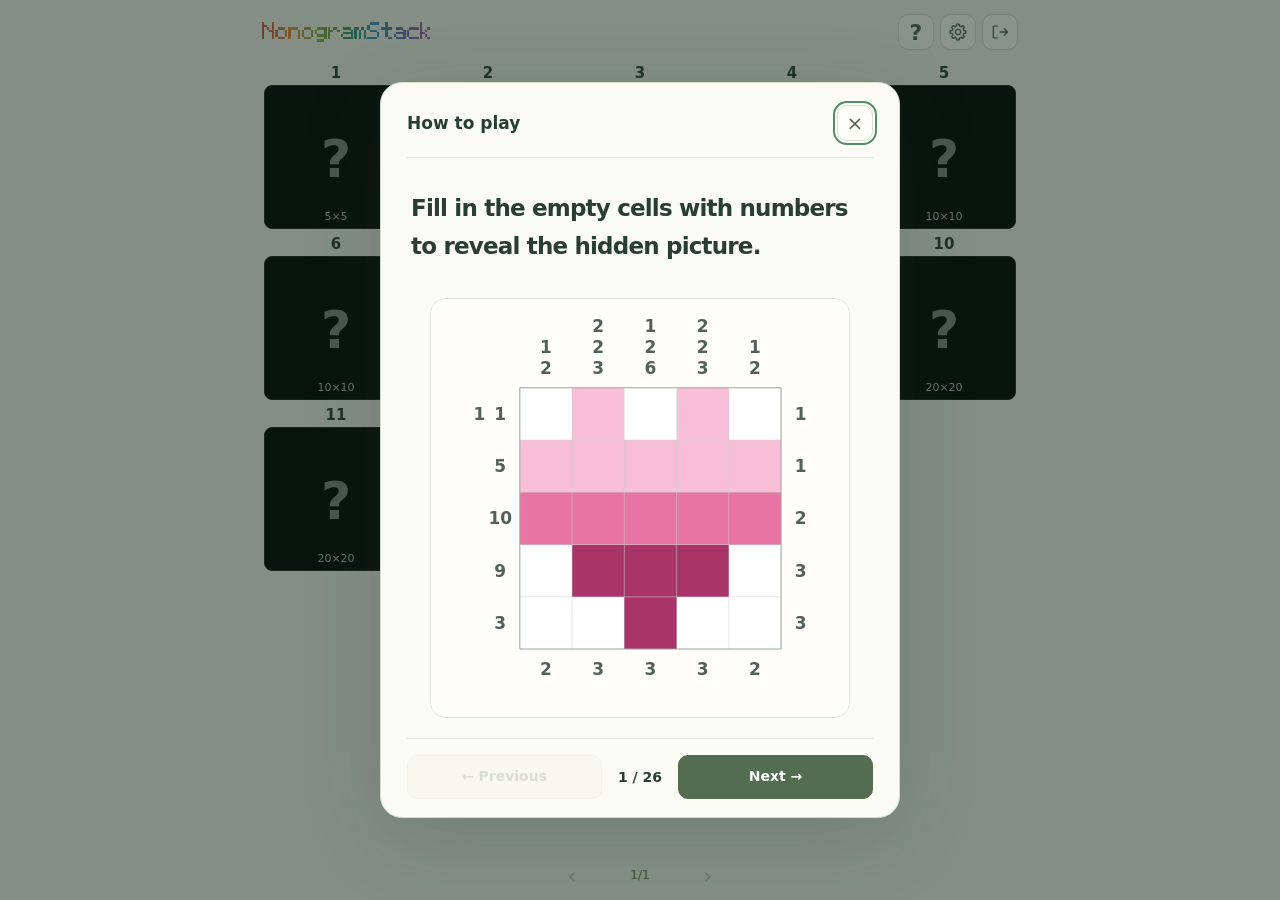
<file: index.html>
<!doctype html><html lang="en"><head><meta name="robots" content="noindex,nofollow"><meta http-equiv="Content-Security-Policy" content="default-src 'self'; script-src 'self' 'unsafe-inline'; style-src 'self' 'unsafe-inline'; img-src 'self' data: blob:; media-src 'self' data: blob:; connect-src 'self'; object-src 'none'; base-uri 'none'; form-action 'none'"><meta charset="utf-8"><meta name="viewport" content="width=device-width,initial-scale=1,viewport-fit=cover"><meta name="theme-color" content="#f5f5ef"><title>Nonogram Stack · Playtest</title><style>*{box-sizing:border-box}[hidden]{display:none!important}
html,body{height:100%;margin:0;background:#f5f5ef;color:#293e30;font-family:system-ui,-apple-system,'Segoe UI',sans-serif}
button{font:inherit;color:inherit;cursor:pointer}button:disabled{cursor:default;opacity:.35}
.collection-app{max-width:780px;height:100dvh;min-height:0;margin:auto;padding:10px 12px max(6px,env(safe-area-inset-bottom));display:flex;flex-direction:column}
.page-scroller{position:relative;display:block;flex:1;min-height:0;overflow:hidden;touch-action:pan-y}
.page-scroller::-webkit-scrollbar{display:none}
.puzzle-page{--card-number-size:clamp(10px,2.8vw,15px);width:100%;height:100%;min-width:0;display:grid;grid-template-columns:repeat(5,minmax(0,1fr));grid-template-rows:repeat(var(--page-rows,20),min-content);align-content:start;gap:8px;overflow-x:hidden;overflow-y:auto;overscroll-behavior-y:contain;scrollbar-width:thin;touch-action:pan-y;padding:2px}
.page-scroller>.puzzle-page[hidden].page-leaving{display:grid!important;position:absolute;inset:0;pointer-events:none}
.puzzle-card{display:block;width:100%;min-width:0;min-height:0;text-decoration:none;color:#293e30}
.card-box{position:relative;display:block;width:100%;aspect-ratio:1;overflow:hidden;background:#000;border:1px solid #222;border-radius:8px;color:#fff}
.puzzle-card:hover .card-box{border-color:#777}.puzzle-card:focus-visible{outline:2px solid #548c67;outline-offset:1px}
.card-number{display:block;padding:0 0 4px;text-align:center;font-size:var(--card-number-size);font-weight:600;font-variant-numeric:tabular-nums;line-height:1}
.card-preview{position:absolute;inset:0;display:flex;justify-content:center;align-items:center}.card-art{width:100%;height:100%;object-fit:contain;image-rendering:pixelated;background:#fff}
.card-question{display:block;font-size:clamp(24px,7vw,52px);line-height:1;font-weight:600;color:#858585;user-select:none;transform:translate(var(--question-offset-x,0px),var(--question-offset-y,0px))}.card-size{position:absolute;left:4px;right:4px;bottom:6px;z-index:1;text-align:center;font-size:clamp(8px,2vw,11px);line-height:1;color:#bdbdbd}
.puzzle-card[data-state="complete"] .card-size{display:none}
.card-pause{display:block;width:clamp(24px,7vw,48px);height:clamp(24px,7vw,48px);fill:#929292}
.empty-card{display:block;width:100%}
.empty-card:after{content:'';display:block;box-sizing:border-box;width:100%;aspect-ratio:1;border:1px dashed #e0e4d8;border-radius:8px}
.pagination{display:flex;flex:0 0 auto;align-items:center;justify-content:center;gap:24px;height:38px;font-size:12px;font-variant-numeric:tabular-nums}
.pagination button{width:32px;height:30px;border:0;background:transparent;font-size:22px;color:#637b56}
.pagination #page-number{width:auto;min-width:56px;font-size:12px;font-variant-numeric:tabular-nums}
.collection-app.page-overview-open .page-scroller,.collection-app.page-overview-open .pagination{display:none}
.collection-page-overview{flex:1;min-height:0;overflow-y:auto;overscroll-behavior-y:contain;touch-action:pan-y;padding:2px}
.page-overview-heading{display:flex;align-items:center;justify-content:space-between;gap:8px}
.page-overview-heading h2{margin:0;font-size:15px}.page-overview-close{border:0;background:transparent;font-size:24px;min-width:44px;min-height:44px}
.page-overview-grid{display:grid;grid-template-columns:repeat(5,minmax(0,1fr));align-content:start;gap:8px;--card-number-size:clamp(10px,2.8vw,15px)}
.page-overview-card{display:block;min-width:0;width:100%;padding:0;border:0;background:transparent;text-align:left}
.page-overview-card .card-box{aspect-ratio:1/2;border-radius:8px}.page-overview-card canvas{position:absolute;inset:0;display:block;width:100%;height:100%;image-rendering:pixelated}
.page-overview-card:focus-visible{outline:2px solid #548c67;outline-offset:2px;border-radius:3px}
@media(max-height:650px){.collection-app{padding-top:4px}.collection-app .shared-header{margin-bottom:4px;min-height:36px}.pagination{height:30px}}
@media(max-width:360px){.puzzle-page,.page-overview-grid{gap:5px}.card-size{bottom:4px}}

.shared-header{display:flex;align-items:center;justify-content:space-between;gap:8px;min-height:44px;margin-bottom:10px;padding:0;flex-shrink:0}
.wordmark{position:relative;border:0;background:none;display:flex;align-items:center;padding:6px 0;color:#293e30;cursor:default;white-space:nowrap}
button.wordmark{cursor:pointer}
.wordmark-text{position:absolute;width:1px;height:1px;margin:-1px;padding:0;overflow:hidden;clip-path:inset(50%);white-space:nowrap}
.wordmark-logo{display:block;flex:none;width:clamp(116px,42vw,170px);height:auto}
.wordmark-tone{fill:#000}
.wordmark[data-mode="monochrome"] [data-tone="0"]{fill:#aaa}
.wordmark[data-mode="monochrome"] [data-tone="1"]{fill:#555}
.wordmark[data-mode="monochrome"] [data-tone="2"]{fill:#000}
.wordmark[data-mode="color"] .wordmark-tone{fill:url(#wordmark-rainbow)}
.shared-header .header-actions{display:flex;align-items:center;gap:6px;flex-shrink:0}
.nav-icon{box-sizing:border-box;display:grid;place-items:center;width:36px;height:36px;padding:0;border:1px solid #d8ded2;border-radius:10px;background:#fffef9;color:#52644f;cursor:pointer;font:20px/1 system-ui}
.nav-icon svg{display:block;width:20px;height:20px;stroke:currentColor;stroke-width:1.6;stroke-linecap:round;stroke-linejoin:round}
.header-slot{display:block;width:36px;height:36px}
.collection-app>.shared-header,.stack-sum-game .app>.shared-header{box-sizing:border-box;width:100%;max-width:756px;min-height:44px;padding:0;margin:0 auto 10px}
#help span{display:block;font-size:22px;font-weight:650;line-height:1;transform:translate(var(--question-offset-x,0px),var(--question-offset-y,0px))}
.nav-icon:disabled{opacity:.35;cursor:default}
.wordmark:focus-visible,.nav-icon:focus-visible{outline:2px solid #548c67;outline-offset:2px}
#settings-dialog{width:calc(100% - 32px);max-width:380px;max-height:85dvh;overflow:auto;padding:20px;border:1px solid #d6dfcf;border-radius:16px;background:#fafbf4;color:#293e30;box-shadow:0 20px 80px #26382e30;font:13px system-ui;letter-spacing:0}
#settings-dialog::backdrop{background:#15281d80}
.game-help{box-sizing:border-box;width:calc(100% - 32px);max-width:430px;max-height:85dvh;overflow:auto;overscroll-behavior:contain;padding:20px;border:1px solid #d6dfcf;border-radius:16px;background:#fafbf4;color:#293e30;box-shadow:0 20px 80px #26382e30;font:13px system-ui;letter-spacing:0}
.game-help::backdrop{background:#15281d80}
.hint-dialog{box-sizing:border-box;width:calc(100% - 32px);max-width:340px;max-height:85dvh;overflow:auto;padding:20px;border:1px solid #d6dfcf;border-radius:16px;background:#fafbf4;color:#293e30;font:14px/1.6 system-ui;box-shadow:0 20px 80px #26382e30}
.hint-dialog::backdrop{background:#15281d80}
.hint-dialog .settings-top h2{margin:0;font-size:20px}
.hint-balance{display:flex;align-items:center;justify-content:space-between;gap:16px;margin:20px 0 12px;padding:12px 16px;border:1px solid #dce2d5;border-radius:10px;background:#f5f5ef}
.hint-balance output{font-size:28px;font-weight:700;line-height:1.2;font-variant-numeric:tabular-nums}
.hint-description,.hint-reward-note,#hint-feedback{font-size:13px;color:#62715d}
.hint-actions{display:grid;grid-template-columns:1fr 1fr;gap:10px;margin-top:20px}
.hint-actions button{box-sizing:border-box;min-height:44px;min-width:0;padding:10px 8px;border:1px solid #cbd6c7;border-radius:9px;background:#fffef9;color:#293e30;font:600 14px/1.3 system-ui;cursor:pointer}
.hint-actions button.primary-button{background:#526d50;color:#fff;border-color:#526d50}
.hint-actions button:disabled{opacity:.4;cursor:default}
.hint-actions button:focus-visible{outline:2px solid #548c67;outline-offset:2px}
.hint-reward-note{text-align:end;margin:8px 0}
#hint-feedback:empty{display:none}
.storage-notice{position:fixed;z-index:10000;bottom:env(safe-area-inset-bottom,0px);left:8px;right:8px;margin:8px auto;max-width:480px;padding:12px;border:1px solid #b47c34;border-radius:8px;background:#fff4df;color:#543b1a;font:13px/1.5 system-ui}
.storage-notice[hidden]{display:none!important}dialog .storage-notice{position:static;margin:12px 0;max-width:none}
.stack-sum-game .app{padding-top:calc(10px + env(safe-area-inset-top));padding-left:max(12px,env(safe-area-inset-left));padding-right:max(12px,env(safe-area-inset-right))}
.collection-app{padding-top:calc(10px + env(safe-area-inset-top));padding-left:max(12px,env(safe-area-inset-left));padding-right:max(12px,env(safe-area-inset-right))}
.tutorial-app{padding-top:calc(20px + env(safe-area-inset-top));padding-left:max(12px,env(safe-area-inset-left));padding-right:max(12px,env(safe-area-inset-right))}
.game-help .settings-top h2{margin:0;font-size:20px;letter-spacing:0;line-height:1.3}
.game-help .help-section{margin:20px 0}
.game-help h3{margin:0 0 8px;font-size:14px;font-weight:700}
.game-help p,.game-help li{font-size:12px;line-height:1.8;color:#62715d}
.game-help p{margin:8px 0}
.game-help ul{margin:8px 0;padding-left:18px}
.game-help li{padding:0;margin:0 0 9px}
.game-help [hidden]{display:none!important}
.game-help .help-keyboard{font-size:11px}
.help-example{margin:20px 0;padding:14px 12px;border:1px solid #dce2d5;border-radius:10px;background:#f5f5ef}
.help-example svg{display:block;width:100%;max-width:260px;height:auto;margin:0 auto 8px}
.help-example figcaption{font-size:12px;line-height:1.8;color:#62715d}
.game-help .help-example p{margin:8px 0 0}
.settings-language{display:flex;align-items:center;justify-content:space-between;gap:16px;margin-bottom:20px}
.settings-language select{max-width:65%;padding:8px 12px;border:1px solid #cbd6c7;border-radius:8px;background:#fffef9;color:#293e30;font:13px system-ui;cursor:pointer}
.tutorial-start{box-sizing:border-box;display:block;width:100%;margin-top:20px;border-radius:10px;background:#293f30;color:#fff;padding:13px 16px;text-align:center;text-decoration:none;font-size:13px;font-weight:600;line-height:1.4}
.tutorial-start:focus-visible{outline:3px solid #548c67;outline-offset:3px}
.settings-top{display:flex;align-items:center;justify-content:space-between;margin-bottom:18px}.settings-top h2{margin:0;font-size:20px}
#settings-dialog p{font-size:12px;line-height:1.8;color:#6b7a62;margin:16px 0}.settings-actions{display:grid;gap:8px}.settings-actions button{border:1px solid #d6dfcf;background:#edf0e7;border-radius:8px;padding:11px;font:12px system-ui;color:#486044;cursor:pointer}
.dpad{box-sizing:border-box;position:relative;display:block;width:124px;height:124px;border:1px solid #bdcbb4;border-radius:50%;background:#edf1e6;touch-action:none;user-select:none;-webkit-user-select:none;flex-shrink:0}
.dpad button{box-sizing:border-box;position:absolute;inset:0;width:100%;height:100%;min-width:0;min-height:0;padding:0;border:0;border-radius:50%;background:#edf1e6;color:#52674b;touch-action:none;-webkit-touch-callout:none;cursor:pointer}
.dpad [data-direction="up"]{clip-path:polygon(0 0,100% 0,50% 50%)}
.dpad [data-direction="left"]{clip-path:polygon(0 0,50% 50%,0 100%)}
.dpad [data-direction="right"]{clip-path:polygon(100% 0,100% 100%,50% 50%)}
.dpad [data-direction="down"]{clip-path:polygon(0 100%,50% 50%,100% 100%)}
.dpad::after{content:'';position:absolute;inset:0;border-radius:50%;background:linear-gradient(45deg,transparent calc(50% - .6px),#bdcbb4 calc(50% - .6px),#bdcbb4 calc(50% + .6px),transparent calc(50% + .6px)),linear-gradient(-45deg,transparent calc(50% - .6px),#bdcbb4 calc(50% - .6px),#bdcbb4 calc(50% + .6px),transparent calc(50% + .6px));pointer-events:none}
.dpad button svg{position:absolute;left:50%;top:50%;transform:translate(-50%,-50%);width:22%;height:22%;stroke:currentColor;stroke-width:2;stroke-linecap:round;stroke-linejoin:round;pointer-events:none}
.dpad [data-direction="up"] svg{top:22%}.dpad [data-direction="left"] svg{left:22%}.dpad [data-direction="right"] svg{left:78%}.dpad [data-direction="down"] svg{top:78%}
.dpad button.held,.dpad button:focus-visible{background:#d2dfcb;box-shadow:none;outline:none}
.dpad:focus-visible,.dpad:has(button:focus-visible){outline:3px solid #548c67;outline-offset:2px}
.height-picker button,.tutorial-tools button{touch-action:none;user-select:none;-webkit-user-select:none;-webkit-touch-callout:none}
.height-picker button.held,.tutorial-tools button.held{background:#d2dfcb;box-shadow:inset 0 0 0 2px #526d50}
@media(max-width:360px){.nav-icon,.header-slot{width:32px;height:32px}.dpad{width:110px;height:110px}}
#hint-selection{padding:10px 16px;min-height:110px;display:flex;align-items:center;justify-content:space-between;gap:16px;background:#fff1d2;border:1px solid #c2a057;border-radius:12px}
#hint-selection[hidden]{display:none}#hint-selection p{font-size:13px;line-height:1.6;margin:0}#hint-cancel{padding:12px 16px;flex-shrink:0;border:1px solid #b29b6d;border-radius:8px;background:#fffdf7;font:inherit}
.hint-selecting .clue:not(.total)[data-hint-line]{background:#ffe295!important;box-shadow:inset 0 0 0 1px #ad7e23;cursor:pointer}
.hint-selecting [data-hint-line]:focus-visible{outline:3px solid #885800;outline-offset:-2px}.hint-selecting .cell{cursor:default}
.hint-line-numbers{display:flex;gap:10px;flex-wrap:wrap;margin:20px 0}.hint-line-numbers.vertical{flex-direction:column;align-items:center}
.hint-line-numbers button{flex:0 0 auto;min-width:56px;min-height:56px;padding:10px;border:1px solid #bc9b48;border-radius:10px;background:#fff1c2;color:#60440c;font:700 26px/1 system-ui;cursor:pointer}
.hint-line-numbers button:disabled{opacity:.28;cursor:default}.hint-line-numbers button:focus-visible{outline:3px solid #885800;outline-offset:3px}
#hint-line-back{width:100%;min-height:44px;padding:10px;border:1px solid #cbd6c7;border-radius:9px;background:#edf0e7;color:#293e30;font:14px system-ui;cursor:pointer}
.settings-language input[type=checkbox]{width:24px;height:24px;accent-color:#526d50;cursor:pointer}

/* Each rule has a hidden image slot until an illustration is supplied. */
.game-help #help-rule>li{margin-bottom:16px}
.game-help #help-rule>li>p{margin:0}
.game-help .help-rule-image{margin:10px 0 0}
.game-help .help-rule-image img{display:block;max-width:100%;height:auto;margin:0 auto}
.game-help .help-rule-image figcaption{margin-top:6px;font-size:12px;line-height:1.6;color:#62715d}
</style><link rel="stylesheet" href="manual/game-manual.css"></head><body>
<main class="collection-app"><header class="header"></header>
<section id="monochrome-games" class="page-scroller" aria-label="흑백 게임 목록" hidden><a class="puzzle-card" href="game.html?puzzle=monochrome-0870" data-id="mono-0870" data-puzzle-id="0870" data-number="1" data-size="5" data-storage-key="nonogram-playtest-v1-approved-v1-0870-81cec19d84541be2" data-status-key="nonogram-playtest-v1-approved-status-0870-81cec19d84541be2" data-mode="monochrome" aria-label="흑백 문제 1 시작"><span class="card-number">1</span><span class="card-box"><span class="card-preview" aria-hidden="true"><span class="card-question">?</span></span><span class="card-size">5×5</span></span></a><a class="puzzle-card" href="game.html?puzzle=monochrome-0872" data-id="mono-0872" data-puzzle-id="0872" data-number="2" data-size="5" data-storage-key="nonogram-playtest-v1-approved-v1-0872-a61c1ad783d6903b" data-status-key="nonogram-playtest-v1-approved-status-0872-a61c1ad783d6903b" data-mode="monochrome" aria-label="흑백 문제 2 시작"><span class="card-number">2</span><span class="card-box"><span class="card-preview" aria-hidden="true"><span class="card-question">?</span></span><span class="card-size">5×5</span></span></a><a class="puzzle-card" href="game.html?puzzle=monochrome-0881" data-id="mono-0881" data-puzzle-id="0881" data-number="3" data-size="5" data-storage-key="nonogram-playtest-v1-approved-v1-0881-c2844c38fea35322" data-status-key="nonogram-playtest-v1-approved-status-0881-c2844c38fea35322" data-mode="monochrome" aria-label="흑백 문제 3 시작"><span class="card-number">3</span><span class="card-box"><span class="card-preview" aria-hidden="true"><span class="card-question">?</span></span><span class="card-size">5×5</span></span></a><a class="puzzle-card" href="game.html?puzzle=monochrome-0102" data-id="mono-0102" data-puzzle-id="0102" data-number="4" data-size="10" data-storage-key="nonogram-playtest-v1-approved-v1-0102-0c15ea265d0bc1e6" data-status-key="nonogram-playtest-v1-approved-status-0102-0c15ea265d0bc1e6" data-mode="monochrome" aria-label="흑백 문제 4 시작"><span class="card-number">4</span><span class="card-box"><span class="card-preview" aria-hidden="true"><span class="card-question">?</span></span><span class="card-size">10×10</span></span></a><a class="puzzle-card" href="game.html?puzzle=monochrome-1716" data-id="mono-1716" data-puzzle-id="1716" data-number="5" data-size="10" data-storage-key="nonogram-playtest-v1-approved-v1-1716-a41d60f56bc2a05d" data-status-key="nonogram-playtest-v1-approved-status-1716-a41d60f56bc2a05d" data-mode="monochrome" aria-label="흑백 문제 5 시작"><span class="card-number">5</span><span class="card-box"><span class="card-preview" aria-hidden="true"><span class="card-question">?</span></span><span class="card-size">10×10</span></span></a><a class="puzzle-card" href="game.html?puzzle=monochrome-0110" data-id="mono-0110" data-puzzle-id="0110" data-number="6" data-size="10" data-storage-key="nonogram-playtest-v1-approved-v1-0110-18c90e2339326291" data-status-key="nonogram-playtest-v1-approved-status-0110-18c90e2339326291" data-mode="monochrome" aria-label="흑백 문제 6 시작"><span class="card-number">6</span><span class="card-box"><span class="card-preview" aria-hidden="true"><span class="card-question">?</span></span><span class="card-size">10×10</span></span></a><a class="puzzle-card" href="game.html?puzzle=monochrome-1507" data-id="mono-1507" data-puzzle-id="1507" data-number="7" data-size="15" data-storage-key="nonogram-playtest-v1-approved-v1-1507-40b01df09f015ead" data-status-key="nonogram-playtest-v1-approved-status-1507-40b01df09f015ead" data-mode="monochrome" aria-label="흑백 문제 7 시작"><span class="card-number">7</span><span class="card-box"><span class="card-preview" aria-hidden="true"><span class="card-question">?</span></span><span class="card-size">15×15</span></span></a><a class="puzzle-card" href="game.html?puzzle=monochrome-0116" data-id="mono-0116" data-puzzle-id="0116" data-number="8" data-size="15" data-storage-key="nonogram-playtest-v1-approved-v1-0116-aac90df8875363fb" data-status-key="nonogram-playtest-v1-approved-status-0116-aac90df8875363fb" data-mode="monochrome" aria-label="흑백 문제 8 시작"><span class="card-number">8</span><span class="card-box"><span class="card-preview" aria-hidden="true"><span class="card-question">?</span></span><span class="card-size">15×15</span></span></a><a class="puzzle-card" href="game.html?puzzle=monochrome-1623" data-id="mono-1623" data-puzzle-id="1623" data-number="9" data-size="15" data-storage-key="nonogram-playtest-v1-approved-v1-1623-76a8f8b095d4cbba" data-status-key="nonogram-playtest-v1-approved-status-1623-76a8f8b095d4cbba" data-mode="monochrome" aria-label="흑백 문제 9 시작"><span class="card-number">9</span><span class="card-box"><span class="card-preview" aria-hidden="true"><span class="card-question">?</span></span><span class="card-size">15×15</span></span></a><a class="puzzle-card" href="game.html?puzzle=monochrome-3111" data-id="mono-3111" data-puzzle-id="3111" data-number="10" data-size="20" data-storage-key="nonogram-playtest-v1-approved-v1-3111-e9c1b7eb6ee56a1b" data-status-key="nonogram-playtest-v1-approved-status-3111-e9c1b7eb6ee56a1b" data-mode="monochrome" aria-label="흑백 문제 10 시작"><span class="card-number">10</span><span class="card-box"><span class="card-preview" aria-hidden="true"><span class="card-question">?</span></span><span class="card-size">20×20</span></span></a><a class="puzzle-card" href="game.html?puzzle=monochrome-1618" data-id="mono-1618" data-puzzle-id="1618" data-number="11" data-size="20" data-storage-key="nonogram-playtest-v1-approved-v1-1618-544ffcf3be3f0559" data-status-key="nonogram-playtest-v1-approved-status-1618-544ffcf3be3f0559" data-mode="monochrome" aria-label="흑백 문제 11 시작"><span class="card-number">11</span><span class="card-box"><span class="card-preview" aria-hidden="true"><span class="card-question">?</span></span><span class="card-size">20×20</span></span></a><a class="puzzle-card" href="game.html?puzzle=monochrome-7001" data-id="mono-7001" data-puzzle-id="7001" data-number="12" data-size="20" data-storage-key="nonogram-playtest-v1-approved-v1-7001-83e25a97850e3da3" data-status-key="nonogram-playtest-v1-approved-status-7001-83e25a97850e3da3" data-mode="monochrome" aria-label="흑백 문제 12 시작"><span class="card-number">12</span><span class="card-box"><span class="card-preview" aria-hidden="true"><span class="card-question">?</span></span><span class="card-size">20×20</span></span></a></section>
<section id="color-games" class="page-scroller" aria-label="컬러 게임 목록"><a class="puzzle-card" href="game.html?puzzle=monochrome-0870&mode=color" data-id="color-0870" data-puzzle-id="0870" data-number="1" data-size="5" data-storage-key="nonogram-playtest-v1-approved-v1-0870-81cec19d84541be2" data-status-key="nonogram-playtest-v1-approved-status-0870-81cec19d84541be2" data-mode="color" data-palette="#fbf8f4,#e2caac,#bd8842,#533c1d" data-category-id="08" data-subject="사다리" aria-label="컬러 문제 1 시작"><span class="card-number">1</span><span class="card-box"><span class="card-preview" aria-hidden="true"><span class="card-question">?</span></span><span class="card-size">5×5</span></span></a><a class="puzzle-card" href="game.html?puzzle=monochrome-0872&mode=color" data-id="color-0872" data-puzzle-id="0872" data-number="2" data-size="5" data-storage-key="nonogram-playtest-v1-approved-v1-0872-a61c1ad783d6903b" data-status-key="nonogram-playtest-v1-approved-status-0872-a61c1ad783d6903b" data-mode="color" data-palette="#fcfaf2,#ebd7a2,#d2a32d,#5d4814" data-category-id="08" data-subject="자물쇠" aria-label="컬러 문제 2 시작"><span class="card-number">2</span><span class="card-box"><span class="card-preview" aria-hidden="true"><span class="card-question">?</span></span><span class="card-size">5×5</span></span></a><a class="puzzle-card" href="game.html?puzzle=monochrome-0881&mode=color" data-id="color-0881" data-puzzle-id="0881" data-number="3" data-size="5" data-storage-key="nonogram-playtest-v1-approved-v1-0881-c2844c38fea35322" data-status-key="nonogram-playtest-v1-approved-status-0881-c2844c38fea35322" data-mode="color" data-palette="#f8f8f7,#cbc9c2,#8a8575,#3d3a34" data-category-id="08" data-subject="해골" aria-label="컬러 문제 3 시작"><span class="card-number">3</span><span class="card-box"><span class="card-preview" aria-hidden="true"><span class="card-question">?</span></span><span class="card-size">5×5</span></span></a><a class="puzzle-card" href="game.html?puzzle=monochrome-0102&mode=color" data-id="color-0102" data-puzzle-id="0102" data-number="4" data-size="10" data-storage-key="nonogram-playtest-v1-approved-v1-0102-0c15ea265d0bc1e6" data-status-key="nonogram-playtest-v1-approved-status-0102-0c15ea265d0bc1e6" data-mode="color" data-palette="#f3f7fc,#a7c7e7,#3780c8,#183858" data-category-id="01" data-subject="고래" aria-label="컬러 문제 4 시작"><span class="card-number">4</span><span class="card-box"><span class="card-preview" aria-hidden="true"><span class="card-question">?</span></span><span class="card-size">10×10</span></span></a><a class="puzzle-card" href="game.html?puzzle=monochrome-1716&mode=color" data-id="color-1716" data-puzzle-id="1716" data-number="5" data-size="10" data-storage-key="nonogram-playtest-v1-approved-v1-1716-a41d60f56bc2a05d" data-status-key="nonogram-playtest-v1-approved-status-1716-a41d60f56bc2a05d" data-mode="color" data-palette="#fdfbf1,#f4e29a,#e6bd19,#65530b" data-category-id="17" data-subject="병아리" aria-label="컬러 문제 5 시작"><span class="card-number">5</span><span class="card-box"><span class="card-preview" aria-hidden="true"><span class="card-question">?</span></span><span class="card-size">10×10</span></span></a><a class="puzzle-card" href="game.html?puzzle=monochrome-0110&mode=color" data-id="color-0110" data-puzzle-id="0110" data-number="6" data-size="10" data-storage-key="nonogram-playtest-v1-approved-v1-0110-18c90e2339326291" data-status-key="nonogram-playtest-v1-approved-status-0110-18c90e2339326291" data-mode="color" data-palette="#f8f4fb,#cdafdf,#8e49b6,#3f2050" data-category-id="01" data-subject="문어" aria-label="컬러 문제 6 시작"><span class="card-number">6</span><span class="card-box"><span class="card-preview" aria-hidden="true"><span class="card-question">?</span></span><span class="card-size">10×10</span></span></a><a class="puzzle-card" href="game.html?puzzle=monochrome-1507&mode=color" data-id="color-1507" data-puzzle-id="1507" data-number="7" data-size="15" data-storage-key="nonogram-playtest-v1-approved-v1-1507-40b01df09f015ead" data-status-key="nonogram-playtest-v1-approved-status-1507-40b01df09f015ead" data-mode="color" data-palette="#f7f7f8,#c1c6cd,#737d8c,#32373e" data-category-id="15" data-subject="닌자" aria-label="컬러 문제 7 시작"><span class="card-number">7</span><span class="card-box"><span class="card-preview" aria-hidden="true"><span class="card-question">?</span></span><span class="card-size">15×15</span></span></a><a class="puzzle-card" href="game.html?puzzle=monochrome-0116&mode=color" data-id="color-0116" data-puzzle-id="0116" data-number="8" data-size="15" data-storage-key="nonogram-playtest-v1-approved-v1-0116-aac90df8875363fb" data-status-key="nonogram-playtest-v1-approved-status-0116-aac90df8875363fb" data-mode="color" data-palette="#f7f7f8,#c4c6ca,#797d86,#35373b" data-category-id="01" data-subject="코끼리" aria-label="컬러 문제 8 시작"><span class="card-number">8</span><span class="card-box"><span class="card-preview" aria-hidden="true"><span class="card-question">?</span></span><span class="card-size">15×15</span></span></a><a class="puzzle-card" href="game.html?puzzle=monochrome-1623&mode=color" data-id="color-1623" data-puzzle-id="1623" data-number="9" data-size="15" data-storage-key="nonogram-playtest-v1-approved-v1-1623-76a8f8b095d4cbba" data-status-key="nonogram-playtest-v1-approved-status-1623-76a8f8b095d4cbba" data-mode="color" data-palette="#faf7f5,#dbc6b3,#ac7d53,#4c3724" data-category-id="16" data-subject="쿼카" aria-label="컬러 문제 9 시작"><span class="card-number">9</span><span class="card-box"><span class="card-preview" aria-hidden="true"><span class="card-question">?</span></span><span class="card-size">15×15</span></span></a><a class="puzzle-card" href="game.html?puzzle=monochrome-3111&mode=color" data-id="color-3111" data-puzzle-id="3111" data-number="10" data-size="20" data-storage-key="nonogram-playtest-v1-approved-v1-3111-e9c1b7eb6ee56a1b" data-status-key="nonogram-playtest-v1-approved-status-3111-e9c1b7eb6ee56a1b" data-mode="color" data-palette="#fcf3f3,#eaa6a4,#d0352f,#5b1715" data-category-id="31" data-subject="파프리카" aria-label="컬러 문제 10 시작"><span class="card-number">10</span><span class="card-box"><span class="card-preview" aria-hidden="true"><span class="card-question">?</span></span><span class="card-size">20×20</span></span></a><a class="puzzle-card" href="game.html?puzzle=monochrome-1618&mode=color" data-id="color-1618" data-puzzle-id="1618" data-number="11" data-size="20" data-storage-key="nonogram-playtest-v1-approved-v1-1618-544ffcf3be3f0559" data-status-key="nonogram-playtest-v1-approved-status-1618-544ffcf3be3f0559" data-mode="color" data-palette="#f7f7f8,#c4c6ca,#797d86,#35373b" data-category-id="16" data-subject="너구리" aria-label="컬러 문제 11 시작"><span class="card-number">11</span><span class="card-box"><span class="card-preview" aria-hidden="true"><span class="card-question">?</span></span><span class="card-size">20×20</span></span></a><a class="puzzle-card" href="game.html?puzzle=monochrome-7001&mode=color" data-id="color-7001" data-puzzle-id="7001" data-number="12" data-size="20" data-storage-key="nonogram-playtest-v1-approved-v1-7001-83e25a97850e3da3" data-status-key="nonogram-playtest-v1-approved-status-7001-83e25a97850e3da3" data-mode="color" data-palette="#f4faf5,#b1ddb6,#4eb159,#224e27" data-category-id="70" data-subject="티라노사우루스" aria-label="컬러 문제 12 시작"><span class="card-number">12</span><span class="card-box"><span class="card-preview" aria-hidden="true"><span class="card-question">?</span></span><span class="card-size">20×20</span></span></a></section>
<nav class="pagination" aria-label="문제 페이지"><button id="previous-page" aria-label="이전 페이지">‹</button><button id="page-number" aria-label="페이지 한눈에 보기" aria-live="polite">1/1</button><button id="next-page" aria-label="다음 페이지">›</button></nav></main>
<script src="capacitor-core.js"></script><script src="native-runtime.js"></script><script src="subject-names-en.js"></script>
<script src="manual/game-manual.js"></script><script src="weekly-puzzles.js"></script>
<script>const bundledIds=[...document.querySelectorAll('#color-games [data-puzzle-id]')].map(card=>card.dataset.puzzleId);
Promise.all([StackRuntime.ready.catch(()=>{}),StackWeekly.load(bundledIds)]).then(()=>{/* Display colors only: puzzle values, clues and saved progress stay unchanged. */
(function(root){
  'use strict';
  const grayscale=['#ffffff','#aaaaaa','#555555','#000000'];
  const palettes={
    ocean:['#f1faf7','#9cdbd2','#368faa','#183e57'],
    berry:['#fff5ed','#f5b8bc','#bd647e','#513951'],
    forest:['#faf9e9','#bfd49a','#649b70','#294c45'],
    caramel:['#fff8e8','#eacb91','#b68157','#503f39'],
    twilight:['#faf5fc','#d2bde8','#9572bc','#403955'],
    sunset:['#fff8e9','#f1cf93','#d7876c','#6a4756']
  };
  function paletteFor(puzzle={}){
    const approved=puzzle.colorPalette||puzzle.source?.colorPalette;
    if(Array.isArray(approved)&&approved.length===4&&approved.every(value=>/^#[0-9a-f]{6}$/i.test(value)))return approved.slice();
    const subject=puzzle.subject||puzzle.source?.subject||'',category=puzzle.categoryId||puzzle.source?.categoryId;
    const key=/펭귄|고래|상어|돌고래|눈|빙수/.test(subject)?'ocean':
      /고양이|리본|딸기|체리/.test(subject)?'berry':
      /유령|마녀|마법|요정|우주/.test(subject)?'twilight':
      /석양|로켓|불/.test(subject)?'sunset':
      ({'01':'caramel','02':'forest','03':'ocean','04':'forest','05':'berry','06':'caramel','07':'berry','08':'ocean','09':'twilight','10':'ocean','11':'forest','12':'ocean','13':'caramel','14':'ocean','15':'twilight'}[category]||'ocean');
    return palettes[key];
  }
  const colors=(puzzle,mode)=>mode==='color'?paletteFor(puzzle):grayscale;
  function foreground(hex){
    const [r,g,b]=hex.slice(1).match(/../g).map(v=>parseInt(v,16)/255).map(v=>v<=.04045?v/12.92:((v+.055)/1.055)**2.4);
    return .2126*r+.7152*g+.0722*b>.179?'#202522':'#ffffff';
  }
  function readMode(){try{return (globalThis.StackStorage||localStorage).getItem('nonogram-playtest-v1-mode')==='monochrome'?'monochrome':'color';}catch{return 'color';}}
  function writeMode(mode){try{(globalThis.StackStorage||localStorage).setItem('nonogram-playtest-v1-mode',mode);}catch{}}
  const api={grayscale,palettes,paletteFor,colors,foreground,readMode,writeMode};
  if(typeof module!=='undefined')module.exports=api;
  root.StackPalette=api;
})(typeof globalThis!=='undefined'?globalThis:this);

/* Shared Korean/English UI. Original text is retained when a rendered node is translated. */
(() => {
  const messages=new Map(Object.entries({
    "노노그램 스택은 빈칸에 숫자를 넣어 숨은 그림을 완성하는 퍼즐이에요.":"Nonogram Stack is a puzzle where you fill blank cells with numbers to reveal a hidden picture.",
    "각 칸에는 0, 1, 2, 3 중 하나가 들어가요. 흑백 모드에서는 숫자가 클수록 어둡고, 작을수록 밝아요. 컬러 모드에서는 각 숫자에 정해진 색을 사용해요.":"Each cell contains 0, 1, 2, or 3. In grayscale mode, higher numbers are darker and lower numbers are lighter. In color mode, each number has its own color.",
    "게임판 밖의 단서 숫자를 보고, 각 칸에 어떤 숫자가 들어갈지 찾아보세요.":"Use the clue numbers outside the board to work out the number in each cell.",
    "왼쪽 단서는 가로줄을 왼쪽에서 오른쪽으로, 위쪽 단서는 세로줄을 위에서 아래로 읽어요.":"Left clues describe a row from left to right. Top clues describe a column from top to bottom.",
    "같은 숫자가 끊기지 않고 이어진 칸들을 하나의 구간이라고 해요. 단서 하나는 그 구간의 숫자를 모두 더한 값이에요.":"A run is a group of consecutive cells with the same number. Each clue is the sum of the numbers in one run.",
    "예를 들어 단서가 5라면, 1이 다섯 칸 이어진 구간이에요. 1+1+1+1+1=5이기 때문이에요.":"For example, a clue of 5 means five consecutive 1s, because 1+1+1+1+1=5.",
    "한 줄에 단서가 두 개라면, 0이 아닌 숫자의 구간도 두 개예요. 각 구간의 숫자는 서로 같을 수도, 다를 수도 있어요. 단서가 나온 순서대로 구간을 찾아보세요.":"Two clues in a line mean two nonzero runs. The runs may use the same number or different numbers. Find them in the order of the clues.",

    '효과음':'Sound effects','메인 화면':'Main screen','나가기':'Exit','흑백 모드':'Grayscale mode','현재 입력한 그림':'Current picture progress',
    '페이지 한눈에 보기':'Page overview','페이지 선택':'Choose a page','목록으로 돌아가기':'Back to puzzles',
    '브라우저 탭을 닫아 나갈 수 있어요.':'Close this browser tab to exit.',
    '각 칸에 0~3을 넣어 그림을 완성해요.':'Fill each cell with 0–3 to reveal the picture.',
    '빈칸은 미정이고, ×는 0이에요.':'A blank cell is unknown. × means 0.',
    '위·왼쪽 숫자는 같은 값이 이어진 구간의 합이에요.':'Top and left clues add up each run of equal values.',
    '오른쪽·아래 숫자는 그 줄의 가장 큰 값이에요.':'Right and bottom clues show the largest value in that line.',
    '같은 값의 두 구간 사이에는 ×가 필요해요.':'Separate runs of the same value need × between them.',
    '다른 값의 구간은 붙어도 돼요.':'Runs of different values may touch.',
    '× 구간은 위·왼쪽 단서에서 생략해요.':'Zero runs are omitted from top and left clues.',
    '첫 6은 3+3이에요.':'The first 6 is 3+3.',
    '다음 6은 2+2+2예요.':'The next 6 is 2+2+2.',
    '2행 5열 규칙 예시':'Rules example with 2 rows and 5 columns',
    '사용 → 줄 선택 → 확대된 숫자를 선택하면 해당 구간의 미정 칸을 채워요.':'Use → choose a line → select an enlarged number to fill the unknown cells in that run.',
    '숫자가 있는 행이나 열을 선택하세요.':'Select a row or column with clues.',
    '힌트 선택 취소':'Cancel hint selection','줄 다시 선택':'Choose another line',
    '숫자를 선택하면 힌트 1개를 사용해요.':'Selecting a number spends one hint.',
    '도움말 목차':'Help topics','게임 규칙':'Rules','힌트 사용':'Using hints','문제 목록':'Puzzle collection','저장과 광고':'Saves and ads','취소':'Cancel',
    '사용을 누른 뒤 위·왼쪽 숫자 하나를 선택하세요. 힌트 1개로 해당 구간의 미정 칸을 채워요. 이미 입력한 칸은 바꾸지 않아요.':'Press Use, then select one top or left clue. One hint fills the unknown cells in that run. Existing entries stay unchanged.',
    '빛나는 위·왼쪽 숫자를 선택하세요. 선택하면 힌트 1개를 사용해요.':'Select a highlighted top or left clue. Selecting it spends one hint.',
    '오른쪽 버튼으로 값을 고른 뒤 칸을 누르거나 드래그해요. 지우개는 칸을 미정으로 되돌려요.':' Choose a value on the right, then tap or drag across cells. The eraser makes cells unknown again.',
    '방향 버튼으로 선택 칸을 옮겨요. 오른쪽 입력 버튼을 누른 채 이동하면 지나간 칸에 입력해요. 방향을 0.3초 이상 누르면 0.1초마다 이동해요.':' Move the cursor with the direction buttons. Hold an input button while moving to fill each cell. Hold a direction for 0.3 seconds to repeat every 0.1 seconds.',
    '되돌리기는 최근 입력을 취소해요. 한 번의 드래그와 한 번의 힌트 입력은 각각 한꺼번에 되돌려요. 사용한 힌트는 돌아오지 않아요.':'Undo reverses your last entry. A drag or a hint is undone as one action. Spent hints are not refunded.',
    '선택한 행·열은 노란색으로 강조돼요. 맞춰진 단서는 초록색, 현재 입력으로 성립할 수 없는 단서는 빨간색이에요.':'The selected row and column are yellow. Matched clues turn green; clues that cannot match your entries turn red.',
    '상단 로고를 누르면 컬러와 명암을 전환해요. 단서와 진행 상황은 같아요.':'Tap the top logo to switch between color and grayscale. Clues and progress stay the same.',
    '상단 물음표 왼쪽의 전구 버튼에서 남은 개수를 확인하고 사용을 눌러요.':'Open the bulb to the left of the top question mark, check your remaining hints, and press Use.',
    '빛나는 위·왼쪽 숫자 하나를 누르면 해당 구간의 미정 칸을 그려줘요. 오른쪽·아래 최댓값은 선택 대상이 아니에요.':'Tap a highlighted top or left number to draw that run in unknown cells. Maximum values on the right and bottom cannot be selected.',
    '숫자를 선택할 때 힌트 1개를 사용해요. 취소하거나 채울 미정 칸이 없으면 차감하지 않아요. 이미 입력한 값은 오답이어도 바꾸지 않아요.':'One hint is spent when you select a number. Canceling or having no unknown cells costs nothing. Existing entries stay unchanged, including incorrect ones.',
    '처음에는 힌트 3개가 있어요. 획득하기에서 보상 광고를 끝까지 보면 1개를 받아요.':'You start with 3 hints. Use Get more and finish a rewarded ad to earn one hint.',
    '완성한 문제에는 그림이 나타나요. 처음부터 다시 풀기는 설정에서 선택할 수 있어요.':'Completed puzzles reveal their pictures. Choose Restart puzzle in Settings to start again.',
    '진행과 힌트는 이 기기에 자동 저장해요. 앱 데이터 삭제나 앱 제거 시 기록이 사라질 수 있어요. 언어는 설정에서 한국어·영어로 바꿔요.':'Progress and hints are saved automatically on this device. Clearing app data or uninstalling may remove your records. Choose Korean or English in Settings.',
    '보상 광고는 획득하기를 눌렀을 때 재생돼요. 자동 전면 광고는 하루 첫 문제 완성 뒤 화면을 이동할 때부터, 이후 최소 3시간 간격으로 표시해요. 보상 광고 직후에는 전면 광고가 나오지 않아요. 광고를 불러오지 못해도 게임은 계속할 수 있어요.':'Rewarded ads play when you press Get more. Automatic interstitials may appear when leaving the first completed puzzle of the day, then at least 3 hours apart. They do not appear right after a rewarded ad. Unavailable ads never stop you playing.',
    '1 연한 분홍':'1 pale pink','2 분홍':'2 pink','3 진한 분홍':'3 deep pink','게임 시작 →':'Play puzzles →','5행 5열 분홍 하트 퍼즐':'5 by 5 pink heart puzzle',
    '×는 0, 즉 흰색이에요. 1은 연한 분홍, 2는 분홍, 3은 진한 분홍이에요. 숫자가 커질수록 진해져요.':'× means 0, or white. 1 is pale pink, 2 is pink, and 3 is deep pink. Higher numbers make darker colors.',
    '흰색 → 진한 분홍':'White → deep pink',
    '분홍색을 쌓아 하트를 완성했어요. 첫 페이지의 5×5 그림부터 직접 풀어봐요. 흑백 모드는 설정에서 바꿔요.':'You built a pink heart. Start with the 5×5 pictures on the first page. Change grayscale mode in Settings.',
    '4단계 명암':'Grayscale','4색 컬러':'4 colors','도안 표현':'Picture colors','스택 입력':'Height input','완성된 그림':'Completed picture','색상':'Color',
    '컬러':'Color','컬러로 전환':'Switch to color','명암으로 전환':'Switch to grayscale',
    '0~3의 값마다 정해진 색으로 그림을 완성해요. ×는 0이에요. 4색 컬러와 4단계 명암은 같은 문제이며, 전환해도 단서와 입력은 그대로예요.':'Each value from 0 to 3 has its own color. × means 0. Color and grayscale show the same puzzle; switching preserves the clues and your entries.',
    '빈 보드에서 시작해요. 같은 값의 구간 합과 최대 높이를 살펴보세요.':'Start with an empty board. Check equal-value run sums and the maximum height.',
    '게임 도움말':'Game help','도움말 닫기':'Close help','설정':'Settings','설정 닫기':'Close settings','뒤로가기':'Back','힌트':'Hint',
    '힌트 닫기':'Close hints','남은 힌트':'Hints remaining','사용':'Use','획득하기':'Get more',
    '힌트 1개로 미정인 한 칸을 확정해요.':'Use one hint to reveal one unknown cell.',
    '같은 높이 구간의 합':'Equal-height run sums','힌트 1개를 받았어요.':'You received one hint.',
    '진행을 저장하지 못했어요. 저장 공간을 확인한 뒤 다시 시도해 주세요.':'Progress could not be saved. Check your storage and try again.',
    '개인정보 선택':'Privacy choices',
    '개인정보처리방침':'Privacy policy','문의하기':'Contact support',
    '광고 보고 힌트 1개 받기':'Watch an ad to get one hint',
    '퍼즐을 하나 풀면 광고를 보고 힌트를 받을 수 있어요.':'Solve one puzzle to unlock hints from ads.',
    '지금은 광고를 불러올 수 없어요. 잠시 후 다시 시도해 주세요.':'An ad is unavailable right now. Please try again later.',
    '힌트를 저장할 수 없어요. 저장 공간을 확인해 주세요.':'Hints could not be saved. Please check your available storage.',
    '사용할 수 있는 힌트가 없어요.':'No hint can be used right now.',
    '문제를 불러오는 중입니다.':'Loading puzzle…','다시 시도':'Try again','문제 목록으로':'Puzzle list',
    '언어':'Language','조작 안내 표시':'Show control guide','게임 방법':'How to play','처음부터 다시 풀기':'Restart puzzle',
    '숨은 그림 찾기':'Reveal the hidden picture','힌트 숫자 읽기':'Reading the clues','조작 방법':'Controls',
    '각 칸을 0~3의 명암으로 채워 그림을 완성해요. ×는 0(흰색), 1은 밝은 회색, 2는 어두운 회색, 3은 검정이에요.':'Fill each cell with a shade from 0 to 3. × means 0 (white), 1 is light gray, 2 is dark gray, and 3 is black.',
    '빨강·녹색·파랑 탭에서 각 색상을 0~3의 값으로 채워 그림을 완성해요. 세 색상의 값을 조합해 칸의 색을 만들어요.':'Use the Red, Green, and Blue tabs to fill each channel with values from 0 to 3. The three values combine to make each cell’s color.',
    '위·왼쪽:':'Top and left:',
    '같은 값이 이어진 구간의 합이에요. 값이 2인 칸이 세 칸 이어지면 2 + 2 + 2 = 6으로 표시해요. 가로줄은 왼쪽부터, 세로줄은 위부터 읽어요.':' Each clue is the sum of a run of equal values. Three adjacent cells with a value of 2 give 2 + 2 + 2 = 6. Read rows from left to right and columns from top to bottom.',
    '오른쪽·아래:':'Right and bottom:','해당 행·열에서 가장 큰 값이에요.':' The largest value in that row or column.',
    '0인 구간은 단서에서 생략해요. 같은 값의 두 구간 사이에는 0이 필요하고, 서로 다른 값의 구간은 붙을 수 있어요.':'Zero runs are omitted. Separate runs of the same value need a zero between them; runs of different values may touch.',
    '미정과 ×:':'Unknown and ×:','빈칸은 아직 정하지 않은 칸, ×는 0으로 확정한 칸이에요. 지우개는 미정으로 되돌려요.':' A blank cell is undecided; × confirms a value of 0. The eraser makes a cell unknown again.',
    '십자키:':'D-pad:','한 번 누르면 한 칸 이동해요. 0.3초 이상 누르고 있으면 0.1초마다 반복 이동해요.':' Tap to move one cell. Hold for 0.3 seconds to begin moving every 0.1 seconds.',
    '십자키 모드:':'D-pad mode:','오른쪽 숫자·×·지우개 버튼을 누르면 선택한 칸에 바로 적용해요. 버튼을 누른 채 십자키로 이동하면 지나가는 칸마다 입력해요.':' Number, ×, and eraser buttons immediately apply to the selected cell. Hold a button while moving with the D-pad to apply it to each cell you enter.',
    '터치 모드:':'Touch mode:','게임판을 직접 누르면 십자키가 흐려지고 선택 테두리가 사라져요. 오른쪽 버튼으로 값을 고른 뒤 칸을 누르거나 드래그해서 입력해요. 십자키를 다시 누르면 십자키 모드로 돌아가요.':' Touch the board to dim the D-pad and hide the cursor. Choose a value on the right, then tap or drag on the board to enter it. Touch the D-pad to return to D-pad mode.',
    '최근 입력을 되돌려요. 한 번의 드래그는 한꺼번에 취소해요.':' Undo your last entry. A single drag is undone as one action.',
    '선택한 행·열의 단서는 노란색으로 강조돼요. 맞춰진 구간의 단서는 초록색, 현재 입력으로 성립할 수 없는 단서는 빨간색으로 표시돼요.':'The selected row and column have yellow clues. Matched runs turn green; clues that cannot match your current entries turn red.',
    '전체 탭:':'All tab:','RGB 합산 높이(0~9)의 단서와 현재 누적값을 확인해요. 전체 탭에서는 입력할 수 없으며, 완성하면 그림이 나타나요.':' Check clues for combined RGB heights (0–9) and your current totals. This tab is read-only. The finished picture appears when you solve the puzzle.',
    '키보드: 방향키로 이동 · 0~3으로 값 선택 · Delete로 지우개 · Ctrl/⌘+Z로 되돌리기':'Keyboard: arrow keys to move · 0–3 to select a value · Delete for the eraser · Ctrl/⌘+Z to undo',
    '튜토리얼 시작하기':'Start tutorial',
    '왼쪽 십자키로 칸을 이동해요. 오른쪽 버튼을 누른 채 이동하면 지나가는 칸마다 입력해요. 방향 버튼을 0.3초 이상 누르면 0.1초마다 반복 이동해요. 게임판을 직접 누르면 터치 모드가 되어 오른쪽 버튼으로 값만 선택하고 칸을 터치해서 입력해요. 십자키를 다시 누르면 십자키 모드로 돌아가요.':'Move with the D-pad. Hold an action button while moving to apply it to each cell. Hold a direction for 0.3 seconds to repeat every 0.1 seconds. Touch the board to enter touch mode: choose a value, then tap cells to enter it. Touch the D-pad to switch back.',
    '5×5 완성 예시':'Completed 5×5 example','5×5 완성된 하트와 구간 합·최댓값 힌트':'Completed 5 by 5 heart with run-sum and maximum-value clues',
    '튜토리얼에서 완성하는 하트예요. 칸 안에는 입력한 값을, 바깥에는 힌트 숫자를 표시했어요.':'This is the heart you complete in the tutorial. Numbers inside cells are entered values; numbers outside are clues.',
    '강조한 셋째 줄은 2가 다섯 칸이므로 구간 합은 10, 최댓값은 2예요.':'In the highlighted third row, five cells with a value of 2 give a run sum of 10 and a maximum value of 2.',
    '다시 실행':'Redo','십자키 입력':'D-pad input','터치 입력':'Touch input','지우개':'Eraser','지우개 선택':'Select eraser','되돌리기':'Undo','위로 이동':'Move up','아래로 이동':'Move down','왼쪽으로 이동':'Move left','오른쪽으로 이동':'Move right',
    '칸 이동 십자키. 방향키로도 이동할 수 있어요':'D-pad. You can also use the arrow keys.','칸 이동 십자키':'D-pad','높이 입력':'Height controls','입력할 스택 선택':'Select a height',
    '빨강':'Red','녹색':'Green','파랑':'Blue','전체':'All','명암':'Grayscale','명암 입력':'Grayscale input','색상 탭':'Color tabs',
    '흑백 게임 목록':'Grayscale puzzles','컬러 게임 목록':'Color puzzles','문제 페이지':'Puzzle pages','이전 페이지':'Previous page','다음 페이지':'Next page',
    '명암 스택 입력':'Grayscale height input','색상별 스택 입력':'Color height input','명암 전체뷰':'Grayscale overview','RGB 전체뷰':'Combined RGB view',
    '처음부터 다시 풀까요?':'Restart this puzzle?','입력한 높이를 모두 지우고 빈 보드에서 시작해요.':'Clear your entries and start with an empty board.',
    '계속 풀기':'Keep playing','다시 시작':'Restart','숨은 그림을 찾았어요!':'You found the hidden picture!','숨은 그림을 완성했어요.':'You completed the hidden picture.',
    '완성된 그림 보기':'View finished picture','완성된 흑백 그림':'Completed grayscale picture','다음 문제 풀기':'Next puzzle','다음문제':'Next puzzle','목록으로':'Puzzle list','흑백게임 목록으로':'Grayscale puzzles',
    '위·왼쪽':'Top and left','아래·오른쪽':'Bottom and right','연속 칸 수':'Run lengths','최대 높이':'Maximum height',
    '↘ 대각선':'↘ Diagonal','↙ 대각선':'↙ Diagonal',
    '세 가지 색으로 숨은 그림을 완성했어요.':'You combined three colors to reveal the hidden picture.',
    '이 브라우저에서는 자동 저장할 수 없어요.':'This browser cannot save your progress automatically.',
    '현재 브라우저에서는 자동 저장이 제한돼요. 이 창을 열어둔 채 플레이해 주세요.':'Automatic saving is limited in this browser. Keep this window open while playing.',
    '이미 모든 높이를 찾았어요!':'You have already found every height!',
    '현재 입력에서 새로운 확정 칸을 찾지 못했어요.':'No new forced cell was found from your current entries.',
    '모든 높이가 정확해요. 완성!':'Every height is correct. Complete!',
    '입력한 높이는 모두 맞아요. 미정인 칸을 계속 풀어 보세요.':'Your entries are correct. Keep solving the unknown cells.',
    '빈 보드에서 시작해요. RGB 합계와 같은 높이 구간을 살펴보세요.':'Start with an empty board. Check RGB totals and equal-height runs.',
    '같은 높이 구간의 스택 합계와 최대 높이를 단서로 시작해 보세요.':'Start with the equal-height run sums and the maximum height of each line.',
    '미정':'Unknown','빈 줄':'Empty line','행 미선택':'No row selected','열 미선택':'No column selected',
    '5×5 튜토리얼':'5×5 tutorial','다시 배우기':'Start over','튜토리얼 안내':'Tutorial guide','5행 5열 명암 퍼즐':'5 by 5 grayscale puzzle','이전':'Previous','다음 →':'Next →','흑백게임 시작 →':'Play grayscale puzzles →','하트':'Heart',
    '조개':'Seashell','고래':'Whale','상어':'Shark','펭귄':'Penguin','토끼':'Rabbit','고양이':'Cat','부엉이':'Owl','오리':'Duck','문어':'Octopus','판다':'Panda','사자':'Lion','돌고래':'Dolphin','사슴':'Deer','기린':'Giraffe','거북이':'Turtle','원숭이':'Monkey','호랑이':'Tiger','공룡':'Dinosaur','앵무새':'Parrot','박쥐':'Bat',
    '무당벌레':'Ladybug','잠자리':'Dragonfly','꿀벌':'Bee','사슴벌레':'Stag beetle','장수풍뎅이':'Rhinoceros beetle','쇠똥구리':'Dung beetle','빗방울':'Raindrop','무지개':'Rainbow','눈송이':'Snowflake','석양':'Sunset','클로버':'Clover','선인장':'Cactus','대나무':'Bamboo','민들레':'Dandelion',
    '체리':'Cherries','수박':'Watermelon','딸기':'Strawberry','코코넛':'Coconut','아보카도':'Avocado','막대아이스크림':'Ice pop','도넛':'Donut','쿠키':'Cookie','초콜릿':'Chocolate','빙수':'Shaved ice',
    '모자':'Hat','리본':'Ribbon','양말':'Socks','부츠':'Boots','셔츠':'Shirt','원피스':'Dress','게임패드':'Gamepad','축구공':'Soccer ball','도미노':'Dominoes','바둑판':'Go board','음표':'Musical note','악보':'Sheet music','미러볼':'Disco ball','피아노':'Piano','메트로놈':'Metronome','색소폰':'Saxophone','아코디언':'Accordion',
    '컵':'Cup','숟가락':'Spoon','포크':'Fork','냄비':'Pot','시계':'Clock','우산':'Umbrella','주전자':'Kettle','계량컵':'Measuring cup','유모차':'Stroller','빨래집게':'Clothespin','뚫어뻥':'Plunger','쓰레기통':'Trash can','치약':'Toothpaste','면도기':'Razor','세탁기':'Washing machine','욕조':'Bathtub','세면대':'Washbasin',
    '텔레비전':'Television','모니터':'Monitor','라디오':'Radio','헤드폰':'Headphones','계산기':'Calculator','카메라':'Camera','전기밥솥':'Rice cooker','토스터':'Toaster','냉장고':'Refrigerator','충전기':'Charger','스탠드조명':'Desk lamp','믹서기':'Blender','전기주전자':'Electric kettle','오븐':'Oven','에어컨':'Air conditioner','커피머신':'Coffee machine','데스크톱컴퓨터':'Desktop computer',
    '자물쇠':'Padlock','연필':'Pencil','주사기':'Syringe','곡괭이':'Pickaxe','사다리':'Ladder','전동드릴':'Power drill','금고':'Safe','컴퍼스':'Drawing compass','화살표':'Arrow','신호등':'Traffic light','기차':'Train','버스':'Bus','트럭':'Truck','로켓':'Rocket','열기구':'Hot air balloon','돛단배':'Sailboat','등대':'Lighthouse','잠수함':'Submarine','소방차':'Fire engine','구급차':'Ambulance','헬리콥터':'Helicopter','자전거':'Bicycle','킥보드':'Kick scooter','트랙터':'Tractor','굴착기':'Excavator','지게차':'Forklift','우주선':'Spaceship',
    '해골':'Skull','꼬마유령':'Little ghost','눈사람':'Snowman','로봇':'Robot','외계인':'Alien','잭오랜턴':'Jack-o’-lantern','닌자':'Ninja','산타':'Santa','허수아비':'Scarecrow','용사':'Hero','요정':'Fairy','인어':'Mermaid',
    '강아지':'Puppy','코끼리':'Elephant','하마':'Hippopotamus','곰':'Bear','뱀':'Snake','당나귀':'Donkey','매미':'Cicada','달팽이':'Snail','번개':'Lightning','토네이도':'Tornado',
    '푸딩':'Pudding','케이크':'Cake','와플':'Waffle','솜사탕':'Cotton candy','머핀':'Muffin','사이다':'Lemon-lime soda','가방':'Bag','바람개비':'Pinwheel','딱지':'Ddakji','탁구채':'Table tennis paddle','미니카':'Toy car','권총':'Pistol','북':'Drum','가면':'Mask',
    '침대':'Bed','책상':'Desk','휴지':'Toilet paper','선풍기':'Fan','멀티탭':'Power strip','디스켓':'Floppy disk','망치':'Hammer','톱':'Saw','클립':'Paper clip','도끼':'Axe','호루라기':'Whistle','광대':'Clown','마녀':'Witch','마법사':'Wizard','우주비행사':'Astronaut',
    '0 흰색':'0 white','1 밝은 회색':'1 light gray','2 어두운 회색':'2 dark gray','3 검정':'3 black',
    '숨은 그림을 함께 찾아봐요':'Let’s reveal a hidden picture',
    '이 판은 가로 5칸, 세로 5칸이에요. 지금은 모두 미정이에요. 말풍선을 읽고 다음을 누르면 한 단계씩 함께 풀 수 있어요.':'This board has 5 rows and 5 columns. All cells are unknown. Read the guide and press Next to solve it one step at a time.',
    '칸 안의 숫자 = 색의 진하기':'Cell numbers show the shade',
    '×는 0, 즉 흰색이에요. 1은 밝은 회색, 2는 어두운 회색, 3은 검정이에요. 숫자가 커질수록 진해져요.':'× means 0, or white. 1 is light gray, 2 is dark gray, and 3 is black. Higher numbers make darker shades.',
    '흰색 → 검정':'White → black','오른쪽·아래 = 가장 큰 숫자':'Right and bottom show the maximum',
    '오른쪽은 가로줄, 아래는 세로줄의 가장 큰 숫자예요. 최대가 1인 둘째 가로줄에는 0과 1만 넣을 수 있어요.':'The right edge shows each row’s maximum; the bottom shows each column’s maximum. Row 2 has a maximum of 1, so it can only contain 0 and 1.',
    '왼쪽·위 = 붙어 있는 숫자의 합':'Left and top show run sums',
    '같은 숫자가 이어진 묶음마다 더해서 적어요. 둘째 줄은 합 5, 최대 1이므로 1 다섯 칸으로 채워요.':'Add each run of equal heights. Row 2 has a sum of 5 and a maximum of 1, so fill it with five 1s.',
    '표시된 칸을 누르거나 다음을 눌러 함께 채워요.':'Tap the marked cells, or press Next to fill them together.',
    '단서 10은 2 다섯 칸의 합이에요':'A clue of 10 can mean five 2s',
    '셋째 줄은 합 10, 최대 2예요. 2를 다섯 칸 이어 넣으면 2 + 2 + 2 + 2 + 2 = 10이 돼요.':'Row 3 has a sum of 10 and a maximum of 2. Five adjacent 2s make 2 + 2 + 2 + 2 + 2 = 10.',
    '3이 세 칸이면 단서는 9':'Three 3s give a clue of 9',
    '1열·5열의 빈칸을 먼저 확정해요':'Confirm the empty cells in columns 1 and 5 first',
    '1열과 5열은 단서 1·2를 이미 채웠어요. 남은 칸은 모두 ×로 확정해요.':'Columns 1 and 5 already have the runs 1 and 2. Mark all remaining cells in those columns with ×.',
    '초록 테두리의 여섯 칸에 ×를 넣어요.':'Mark the six green-outlined cells with ×.',
    '넷째 줄은 합 9, 최대 3이에요. 양끝이 ×이므로 가운데 세 칸에 3을 넣어요.':'Row 4 has a sum of 9 and a maximum of 3. Both ends are ×, so fill the three middle cells with 3.',
    '여러 숫자는 묶음의 순서예요':'Clues list the runs in order',
    '가운데 세로줄의 1 · 2 · 6을 위에서 아래로 읽어요. 1 한 칸, 2 한 칸, 3 두 칸이에요. 마지막 6은 3 + 3의 합이에요.':'Read the middle column’s 1 · 2 · 6 from top to bottom: one 1, one 2, and two 3s. The final 6 is the sum of 3 + 3.',
    '빈칸으로 떨어지면 따로 더해요':'A zero separates equal-height runs',
    '첫째 줄의 1 · 1은 떨어져 있는 1 두 칸이에요. 사이의 0은 단서에서 생략해요. 세로 단서에 맞춰 둘째·넷째 칸을 채워요.':'The first row’s 1 · 1 means two separate 1s. The zero between them is omitted from the clues. Use the column clues to fill the second and fourth cells.',
    '빈 곳을 확정할 때는 X':'Use × to confirm an empty cell',
    '이제 남은 세 칸에도 ×를 넣어요. 미정과 달리 0으로 확정하는 표시예요.':'Mark the last three cells with × too. This confirms 0, rather than leaving them unknown.',
    '지우개는 미정으로 되돌려요':'The eraser makes a cell unknown',
    '지우개로 둘째 줄 가운데를 지워볼게요. X를 넣는 것과 달리, 아직 결정하지 않은 빈칸으로 돌아가요.':'Use the eraser on the middle cell of row 2. Unlike ×, it returns the cell to an undecided state.',
    '지우개를 고른 뒤 표시된 칸을 누르거나 다음을 눌러요.':'Choose the eraser, then tap the marked cell, or press Next.',
    '되돌리기로 방금 작업을 취소해요':'Undo restores your last entry',
    '방금 지운 칸을 되돌리면 원래의 1로 돌아와요. 실제 게임에서는 한 번의 드래그도 되돌리기 한 번으로 취소할 수 있어요.':'Undo restores the erased cell to 1. In the game, a whole drag can also be undone with one action.',
    '되돌리기를 누르거나 다음을 눌러 복원해요.':'Press Undo or Next to restore it.',
    '십자키로 칸을 이동해요':'Move with the D-pad',
    '왼쪽 십자키로 선택 테두리를 움직여요. 방향을 0.3초 누르면 0.1초마다 이동해요. 오른쪽 버튼을 함께 누르면 지나가는 칸에 입력해요.':'Move the cursor with the left D-pad. Hold a direction for 0.3 seconds to repeat every 0.1 seconds. Hold an action button as well to fill the cells you pass.',
    '그림 완성! 이제 직접 풀어봐요':'Picture complete! Try a puzzle',
    '밝은 회색에서 검정까지, 명암을 쌓아 숨은 그림을 찾았어요. 흑백게임에서는 같은 방법으로 10×10 그림에 도전할 수 있어요.':'You used shades from light gray to black to reveal the picture. Try the same rules on a 10×10 grayscale puzzle.',
    '말풍선에서 안내하는 도구와 초록 테두리 칸을 따라가 보세요. 다음을 눌러 함께 채울 수도 있어요.':'Follow the guide’s tool and the cells outlined in green. You can also press Next to fill them together.'
  }));
  for(const [name,english]of Object.entries(globalThis.StackSubjectNames||{}))messages.set(name,english);
  const readLanguage=()=>{try{return (globalThis.StackStorage||localStorage).getItem('nonogram-playtest-v1-language')==='ko'?'ko':'en';}catch{return 'en';}};
  let language=readLanguage();
  const originals=new WeakMap(),attributeOriginals=new WeakMap();
  function translate(source){
    const text=source.trim();
    if(messages.has(text))return source.replace(text,messages.get(text));
    let match;
    if((match=text.match(/^(\d+)페이지, (\d+)문제 중 (\d+)개 완료$/)))return `Page ${match[1]}: ${match[3]} of ${match[2]} puzzles completed`;
    const axis=value=>value==='행'?'Row':'Column';
    if((match=text.match(/^(\d+)(행|열) 숫자 선택$/)))return `${axis(match[2])} ${match[1]}: choose a number`;
    if((match=text.match(/^선택할 힌트: (\d+)(행|열), (\d+)번째 숫자 (\d+)$/)))return `Hint choice: ${axis(match[2])} ${match[1]}, clue ${match[3]}, value ${match[4]}`;
    if((match=text.match(/^최대 (\d+)$/)))return `Maximum ${match[1]}`;
    if((match=text.match(/^단서 (.+)$/)))return `Clues ${match[1]}`;
    if((match=text.match(/^1 × 5칸 = 5$/)))return '1 × 5 cells = 5';
    if((match=text.match(/^2 × 5칸 = 10$/)))return '2 × 5 cells = 10';
    if((match=text.match(/^3 × 3칸 = 9$/)))return '3 × 3 cells = 9';
    if((match=text.match(/^(?:흑백 )?문제 (\d+) (시작|완료|계속하기|준비중)$/)))return `${text.startsWith('흑백')?'Grayscale puzzle':'Puzzle'} ${Number(match[1])}: ${{시작:'Start',완료:'Completed',계속하기:'Continue',준비중:'Coming soon'}[match[2]]}`;
    if((match=text.match(/^(\d+)문제 목록으로$/)))return `Back to ${match[1]} puzzles`;
    if((match=text.match(/^(\d+)개의 높이를 모두 찾았어요\.$/)))return `All ${match[1]} heights are complete.`;
    if((match=text.match(/^완성! (\d+)개의 높이가 모두 맞아요\.$/)))return `Complete! All ${match[1]} heights are correct.`;
    if((match=text.match(/^(\d+)칸의 입력을 되돌렸어요\.$/)))return `Undid ${match[1]} cell(s).`;
    if((match=text.match(/^화면에 맞춘 (\d+)×(\d+) 입력판$/)))return `${match[1]} by ${match[2]} board fitted to the screen`;
    if((match=text.match(/^(\d+)행 (\d+)열 피크로스$/)))return `${match[1]} by ${match[2]} nonogram`;
    if((match=text.match(/^(?:전체 )?(\d+)(행|열) (동일 높이 구간|연속 칸 수|구간 스택 합계|구간 합|최대 높이|최대|스택 합) (.*)$/)))return `${text.startsWith('전체')?'Combined ':''}${axis(match[2])} ${match[1]}, ${match[3].startsWith('최대')?'maximum height':'run sums'} ${match[4].replace('빈 줄','empty')||'empty'}`;
    if((match=text.match(/^(\d+)행 (\d+)열(.*)$/))){
      const detail=match[3].replace(/RGB 전체뷰/g,'Combined RGB view').replace(/명암/g,'Grayscale').replace(/색상/g,'Color').replace(/빨강/g,'Red').replace(/녹색/g,'Green').replace(/파랑/g,'Blue').replace(/미정/g,'unknown').replace(/(\d+)스택/g,'height $1').replace(/공개 높이/g,'given').replace(/안내 칸/g,'guided cell').replace(/현재 누적 /g,'current total ').replace(/완성된 색상/g,'finished color');
      return `Row ${match[1]}, column ${match[2]}${detail}`;
    }
    if(/^(행 미선택|\d+행), (열 미선택|\d+열)$/.test(text))return text.replace('행 미선택','No row selected').replace('열 미선택','No column selected').replace(/(\d+)행/,'Row $1').replace(/(\d+)열/,'column $1');
    if((match=text.match(/^(명암|컬러|빨강|녹색|파랑|전체) 퍼즐$/)))return `${match[1]==='컬러'?'Color':messages.get(match[1])} puzzle`;
    if((match=text.match(/^(\d+)스택$/)))return `Height ${match[1]}`;
    if((match=text.match(/^NonogramStack · (흑백|컬러) 게임으로 전환$/)))return `NonogramStack · Switch to ${match[1]==='흑백'?'grayscale':'color'} puzzles`;
    if((match=text.match(/^완성된 문제 (\d+) 그림$/)))return `Completed picture for puzzle ${Number(match[1])}`;
    if((match=text.match(/^정답과 다른 입력이 (\d+)개 있어요\. 색상 탭의 붉은 테두리 칸을 확인해 주세요\.$/)))return `${match[1]} entries differ from the solution. Check the cells outlined in red in the color tabs.`;
    if((match=text.match(/^흑백 문제 (\d+) · 노노그램스택$/)))return `Grayscale puzzle ${Number(match[1])} · NonogramStack`;
    if(text==='튜토리얼 · 노노그램스택')return 'Tutorial · NonogramStack';
    if(text.includes('· 노노그램스택'))return text.replace('노노그램스택','NonogramStack').replace(/문제 (\d+)/,'Puzzle $1').replace('과일 정물','Fruit still life').replace('스택 피크로스','Stack nonogram');
    return source;
  }
  function localize(root=document.body){
    if(!root)return;
    const walker=document.createTreeWalker(root,NodeFilter.SHOW_TEXT);
    while(walker.nextNode()){
      const node=walker.currentNode;
      if(node.parentElement?.closest('script,style,option,[translate="no"]'))continue;
      const old=originals.get(node),source=old&&node.nodeValue===old.output?old.source:node.nodeValue;
      const output=language==='en'?translate(source):source;
      originals.set(node,{source,output});if(node.nodeValue!==output)node.nodeValue=output;
    }
    for(const el of [root,...root.querySelectorAll('[aria-label],[title]')])for(const name of ['aria-label','title']){
      if(!el.hasAttribute(name))continue;
      const entries=attributeOriginals.get(el)||{},value=el.getAttribute(name),old=entries[name],source=old&&value===old.output?old.source:value;
      const output=language==='en'?translate(source):source;
      entries[name]={source,output};attributeOriginals.set(el,entries);if(value!==output)el.setAttribute(name,output);
    }
  }
  function apply(){
    document.documentElement.lang=language;localize();localize(document.querySelector('title'));
    const selector=document.getElementById('language-select');if(selector)selector.value=language;
  }
  window.StackI18n={get language(){return language;},translate,localize:apply,setLanguage(value){
    language=value==='en'?'en':'ko';try{(globalThis.StackStorage||localStorage).setItem('nonogram-playtest-v1-language',language);}catch{}
    apply();dispatchEvent(new Event('stack-language-change'));
  }};
  let scheduled=false;
  new MutationObserver(()=>{if(scheduled)return;scheduled=true;queueMicrotask(()=>{scheduled=false;apply();});}).observe(document.body,{subtree:true,childList:true,characterData:true,attributes:true,attributeFilter:['aria-label','title']});
  apply();
  window.StackRuntime?.ready.then(()=>{const restored=readLanguage();if(restored!==language){language=restored;apply();dispatchEvent(new Event('stack-language-change'));}}).catch(()=>{});
})();

/* Brief percussion input samples. No correctness or completion cues. */
(() => {
  const key='nonogram-playtest-v1-sound-v1',files=new Map([[0,'sounds/input-x-tak.wav'],[1,'sounds/input-1-do.wav'],[2,'sounds/input-2-re.wav'],[3,'sounds/input-3-mi.wav'],[null,'sounds/input-erase-soft.wav']]);
  let enabled=true,context=null,epoch=0;
  const bytes=new Map(),buffers=new Map(),voices=new Set(),last=new Map();
  try{enabled=(globalThis.StackStorage||localStorage).getItem(key)!=='off';}catch{}
  const load=value=>{
    if(!bytes.has(value))bytes.set(value,fetch(files.get(value)).then(response=>{
      if(!response.ok)throw Error('Sound unavailable');
      return response.arrayBuffer();
    }).catch(()=>{bytes.delete(value);return null;}));
    return bytes.get(value);
  };
  const stop=()=>{epoch++;for(const voice of voices){try{voice.stop();}catch{}}voices.clear();};
  const prepare=()=>{
    if(!enabled)return null;
    const Audio=window.AudioContext||window.webkitAudioContext;
    if(!Audio)return null;
    try{
      context??=new Audio();
      if(context.state==='suspended')context.resume().catch(()=>{});
      for(const value of files.keys())if(!buffers.has(value)){
        const pending=load(value).then(data=>data?context.decodeAudioData(data.slice(0)):null).catch(()=>null);
        buffers.set(value,pending);
        pending.then(buffer=>{if(!buffer)buffers.delete(value);});
      }
      return context;
    }catch{return null;}
  };
  const play=value=>{
    if(!enabled||!files.has(value)||document.hidden)return;
    const now=Date.now();if(now-(last.get(value)??-Infinity)<45)return;
    last.set(value,now);
    const audio=prepare();if(!audio)return;
    const ticket=epoch;
    Promise.all([buffers.get(value),audio.state==='suspended'?audio.resume():Promise.resolve()]).then(([buffer])=>{
      if(!buffer||!enabled||ticket!==epoch||document.hidden||Date.now()-now>180||audio.state!=='running')return;
      try{
        if(voices.size>=4){const oldest=voices.values().next().value;oldest.stop();voices.delete(oldest);}
        const source=audio.createBufferSource();source.buffer=buffer;
        source.connect(audio.destination);
        source.onended=()=>{voices.delete(source);source.disconnect();};
        voices.add(source);source.start();
      }catch{/* Audio must never prevent puzzle input. */}
    }).catch(()=>{});
  };
  window.StackInputSound={play,get enabled(){return enabled;},setEnabled(value){
    enabled=!!value;last.clear();if(!enabled)stop();
    try{(globalThis.StackStorage||localStorage).setItem(key,enabled?'on':'off');}catch{}
  }};
  document.addEventListener('pointerdown',prepare,{capture:true,passive:true});
  document.addEventListener('keydown',prepare,{capture:true});
  document.addEventListener('visibilitychange',()=>{if(document.hidden)stop();});
  window.addEventListener('pagehide',stop);
  // Fetch the small assets early, but never create/play an audio context before a gesture.
  if(enabled&&(window.AudioContext||window.webkitAudioContext)&&typeof fetch==='function')for(const value of files.keys())load(value);
})();

/* Shared navigation and two-pointer game controls. Inlined by the builders. */
(() => {
  const header=document.querySelector('main > header');
  if(!header)return;
  const isMenu=!!document.querySelector('#monochrome-games');
  const mode=()=>isMenu?(document.body.dataset.mode||'color'):(document.body.dataset.presentation||'color');
  const heartPalette=window.StackTutorialPalette=['#ffffff','#f7bed5','#e774a2','#aa3468'];
  const icon=path=>`<svg viewBox="0 0 24 24" fill="none" aria-hidden="true">${path}</svg>`;
  const questionContext=document.createElement('canvas').getContext('2d'),questionOffsets=new Map();
  window.centerStackQuestionMarks=(root=document)=>{
    for(const element of root.querySelectorAll('#help span,.card-question')){
      const style=getComputedStyle(element),font=`${style.fontWeight} ${style.fontSize} ${style.fontFamily}`;
      if(!questionOffsets.has(font)){
        questionContext.font=font;
        const m=questionContext.measureText('?');
        questionOffsets.set(font,{
          x:(m.width-m.actualBoundingBoxRight+m.actualBoundingBoxLeft)/2,
          y:Number.isFinite(m.fontBoundingBoxAscent)?(m.actualBoundingBoxAscent-m.actualBoundingBoxDescent-m.fontBoundingBoxAscent+m.fontBoundingBoxDescent)/2:0
        });
      }
      for(const [axis,offset] of Object.entries(questionOffsets.get(font))){
        const name='--question-offset-'+axis,value=offset+'px';
        if(element.style.getPropertyValue(name)!==value)element.style.setProperty(name,value);
      }
    }
  };
  const pixelGlyphs={
    N:['10001','11001','10101','10011','10001','10001','10001','00000'],
    o:['00000','00000','01110','10001','10001','10001','01110','00000'],
    n:['00000','00000','11110','10001','10001','10001','10001','00000'],
    g:['00000','00000','01111','10001','10001','01111','00001','01110'],
    r:['00000','00000','10110','11001','10000','10000','10000','00000'],
    a:['00000','00000','01110','00001','01111','10001','01111','00000'],
    m:['00000','00000','11010','10101','10101','10101','10101','00000'],
    S:['01111','10000','10000','01110','00001','00001','11110','00000'],
    t:['00100','00100','11111','00100','00100','00100','00011','00000'],
    c:['00000','00000','01111','10000','10000','10000','01111','00000'],
    k:['10000','10000','10010','10100','11000','10100','10010','00000']
  };
  let pen=0;
  const pixelLetters=['Nono','gram','Stack'].map((word,tone)=>{
    let path='';
    for(const letter of word){
      pixelGlyphs[letter].forEach((row,y)=>[...row].forEach((pixel,x)=>{if(pixel==='1')path+=`M${pen+x} ${y}h1v1h-1Z`;}));
      pen+=5.5;
    }
    return `<path class="wordmark-tone" data-tone="${tone}" d="${path}"/>`;
  }).join('');
  const logoWidth=pen-.5;
  const pixelLogo=`<svg class="wordmark-logo" viewBox="0 0 ${logoWidth} 8" width="136" height="16" preserveAspectRatio="xMinYMid meet" shape-rendering="crispEdges" aria-hidden="true"><defs><linearGradient id="wordmark-rainbow" gradientUnits="userSpaceOnUse" x1="0" y1="0" x2="${logoWidth}" y2="0"><stop offset="0" stop-color="#d64d55"/><stop offset=".16" stop-color="#df8739"/><stop offset=".33" stop-color="#91a83e"/><stop offset=".5" stop-color="#409665"/><stop offset=".66" stop-color="#398fba"/><stop offset=".83" stop-color="#6f68bb"/><stop offset="1" stop-color="#b559a5"/></linearGradient></defs>${pixelLetters}</svg>`;
  const gearPoints=Array.from({length:8},(_,tooth)=>[[7.2,-22.5],[7.2,-14],[9.5,-9],[9.5,9],[7.2,14]].map(([radius,offset])=>{
    const angle=(tooth*45+offset-90)*Math.PI/180;
    return `${(12+radius*Math.cos(angle)).toFixed(3)} ${(12+radius*Math.sin(angle)).toFixed(3)}`;
  })).flat();
  const gearIcon=icon(`<path d="M${gearPoints.join('L')}Z"/><circle cx="12" cy="12" r="3.2"/>`);
  const hintEntry=window.StackPuzzle?`<button class="nav-icon" id="hint-entry" aria-label="힌트" title="힌트" aria-haspopup="dialog" aria-controls="hint-dialog" disabled>${icon('<path d="M9 18h6M10 21h4M9 15c0-2-3-3-3-7a6 6 0 0 1 12 0c0 4-3 5-3 7Z"/>')}</button>`:'<span class="header-slot" aria-hidden="true"></span>';
  header.className='header shared-header';
  const backIcon=isMenu?icon('<path d="M9 5H4v14h5M12 12h9m-4-4 4 4-4 4"/>'):icon('<path d="m12 5-7 7 7 7M5 12h14"/>');
  header.innerHTML=`<button class="wordmark" id="home" aria-label="메인 화면">${pixelLogo}<span class="wordmark-text">NonogramStack</span></button><div class="header-actions">${hintEntry}<button class="nav-icon" id="help" aria-label="게임 도움말" aria-haspopup="dialog" aria-controls="help-dialog"><span aria-hidden="true">?</span></button><button class="nav-icon" id="settings" aria-label="설정" aria-haspopup="dialog" aria-controls="settings-dialog">${gearIcon}</button><button class="nav-icon" id="navigate-back" aria-label="${isMenu?'나가기':'뒤로가기'}">${backIcon}</button></div>`;
  window.centerStackQuestionMarks();
  const help=document.getElementById('help-dialog')||document.createElement('dialog');
  help.id='help-dialog';help.classList.add('game-help');help.setAttribute('aria-labelledby','help-title');
  const manual=window.installStackManual(help);
  if(!help.isConnected)document.body.append(help);
  help.querySelector('[data-close]').onclick=()=>help.close();
  help.addEventListener('click',e=>{if(e.target===help){const r=help.getBoundingClientRect();if(e.clientX<r.left||e.clientX>r.right||e.clientY<r.top||e.clientY>r.bottom)help.close();}});
  const showHelp=()=>{window.stopStackControls?.();window.finishStroke?.();if(!help.open){manual.start();help.showModal();}};
  document.getElementById('help').onclick=showHelp;
  const seenKey='nonogram-playtest-v1-help-seen-v1';
  setTimeout(async()=>{try{await window.StackRuntime?.ready;const storage=globalThis.StackStorage||localStorage;if(storage.getItem(seenKey)!=='1'){showHelp();storage.setItem(seenKey,'1');}}catch{/* A storage failure leaves manual help available. */}},0);
  const dialog=document.createElement('dialog');dialog.id='settings-dialog';
  dialog.innerHTML='<div class="settings-top"><h2>설정</h2><button class="nav-icon" aria-label="설정 닫기">×</button></div><div class="settings-actions"></div>';
  document.body.append(dialog);
  const languageRow=document.createElement('label');languageRow.className='settings-language';languageRow.htmlFor='language-select';
  languageRow.innerHTML='<span>언어</span><select id="language-select"><option value="ko" lang="ko">한국어</option><option value="en" lang="en">English</option></select>';
  dialog.querySelector('.settings-top').after(languageRow);
  const soundRow=document.createElement('label');soundRow.className='settings-language';soundRow.htmlFor='sound-toggle';
  soundRow.innerHTML='<span>효과음</span><input id="sound-toggle" type="checkbox">';languageRow.after(soundRow);
  const soundToggle=soundRow.querySelector('input');soundToggle.checked=window.StackInputSound?.enabled??true;
  soundToggle.onchange=()=>window.StackInputSound?.setEnabled(soundToggle.checked);
  const languageSelect=languageRow.querySelector('select');languageSelect.value=window.StackI18n?.language||'ko';
  languageSelect.onchange=()=>window.StackI18n?.setLanguage(languageSelect.value);
  dialog.querySelector('.nav-icon').onclick=()=>dialog.close();
  dialog.addEventListener('click',e=>{if(e.target===dialog){const r=dialog.getBoundingClientRect();if(e.clientX<r.left||e.clientX>r.right||e.clientY<r.top||e.clientY>r.bottom)dialog.close();}});
  for(const [id,label] of [['reset-dialog','처음부터 다시 풀기']]){
    if(!document.getElementById(id))continue;
    const button=document.createElement('button');button.textContent=label;button.onclick=()=>{dialog.close();document.getElementById(id).showModal();};dialog.querySelector('.settings-actions').append(button);
  }
  document.getElementById('settings').onclick=()=>dialog.showModal();
  if(window.StackRuntime?.isNative){
    if(isMenu){
      const sync=document.createElement('button'),status=document.createElement('p');
      status.setAttribute('role','status');
      const refresh=()=>{
        const en=window.StackI18n?.language==='en';
        sync.textContent=en?'Sync with Google Play Games':'Google Play 게임즈로 진행 기록 동기화';
        const messages={
          disconnected:['연결하면 이 기기의 퍼즐 기록을 계정에 저장해요.','Connect to save this device’s puzzle progress to your account.'],
          saved:['진행 기록을 동기화했어요.','Puzzle progress synced.'],
          retry:['동기화하지 못했어요. 연결을 확인하고 다시 시도해 주세요.','Sync unavailable. Check your connection and try again.'],
          otherAccount:['이 기기의 기록을 처음 연결한 Play 게임즈 계정을 선택해 주세요.','Select the Play Games account originally linked to this device’s progress.'],
          unconfigured:['이 빌드에서는 계정 저장을 사용할 수 없어요.','Account saves are unavailable in this build.']
        };
        status.textContent=(messages[StackRuntime.cloudState]||messages.disconnected)[en?1:0];
      };
      sync.onclick=async()=>{sync.disabled=true;try{await StackRuntime.syncProgress(true);}finally{sync.disabled=false;refresh();}};
      dialog.querySelector('.settings-actions').append(sync,status);
      window.addEventListener('stack-cloud-change',refresh);
      window.addEventListener('stack-language-change',refresh);refresh();
    }
    const privacy=document.createElement('button');privacy.textContent='개인정보 선택';privacy.hidden=!StackRuntime.privacyOptionsRequired;
    privacy.onclick=()=>{dialog.close();StackRuntime.privacyChoices().catch(()=>{});};dialog.querySelector('.settings-actions').append(privacy);
    const policy=document.createElement('a');policy.textContent='개인정보처리방침';policy.hidden=true;policy.target='_blank';policy.rel='noopener noreferrer';dialog.querySelector('.settings-actions').append(policy);
    const support=document.createElement('a');support.textContent='문의하기';support.hidden=true;dialog.querySelector('.settings-actions').append(support);
    const refreshPrivacy=()=>{privacy.hidden=!StackRuntime.privacyOptionsRequired;policy.hidden=!/^https:\/\//.test(StackRuntime.privacyPolicyUrl||'');if(!policy.hidden)policy.href=StackRuntime.privacyPolicyUrl;support.hidden=!/^[^\s@]+@[^\s@]+\.[^\s@]+$/.test(StackRuntime.supportEmail||'');if(!support.hidden)support.href='mailto:'+StackRuntime.supportEmail;};
    refreshPrivacy();window.addEventListener('stack-privacy-change',refreshPrivacy);
  }
  const grayscaleRow=document.createElement('label');grayscaleRow.className='settings-language';grayscaleRow.htmlFor='grayscale-toggle';
  grayscaleRow.innerHTML='<span>흑백 모드</span><input id="grayscale-toggle" type="checkbox">';languageRow.after(grayscaleRow);
  const grayscale=grayscaleRow.querySelector('input');
  window.updateStackModeLabel=()=>{document.getElementById('home').dataset.mode=mode();grayscale.checked=mode()==='monochrome';};
  grayscale.onchange=()=>{
    const next=grayscale.checked?'monochrome':'color';
    try{(globalThis.StackStorage||localStorage).setItem('nonogram-playtest-v1-mode',next);}catch{}
    if(isMenu)window.selectStackMode(next);else if(window.StackPuzzle)window.selectStackPalette?.(next);else{document.body.dataset.presentation=next;window.updateStackModeLabel();window.updateStackTutorialPalette?.(next);}
  };
  const goHome=()=>{if(isMenu){window.resetStackCollectionPage?.();return;}window.stopStackControls?.();window.finishStroke?.();if(window.StackRuntime)StackRuntime.navigate(StackRuntime.collectionUrl()).catch(()=>{});else location.href='collection.html#'+mode();};
  document.getElementById('home').onclick=goHome;
  document.getElementById('navigate-back').onclick=()=>{if(isMenu)window.StackRuntime?.exit().catch(()=>{});else goHome();};
  window.updateStackModeLabel();
})();

window.installStackDpad=({dpad,buttons,move,apply,choose=()=>{}})=>{
  const directions=[['up','위로 이동','M6 15l6-6 6 6'],['left','왼쪽으로 이동','M15 6l-6 6 6 6'],['right','오른쪽으로 이동','M9 6l6 6-6 6'],['down','아래로 이동','M6 9l6 6 6-6']];
  dpad.innerHTML=directions.map(([value,label,path])=>`<button type="button" data-direction="${value}" aria-label="${label}" aria-pressed="false"><svg viewBox="0 0 24 24" fill="none" aria-hidden="true"><path d="${path}"/></svg></button>`).join('');
  const directionButtons=[...dpad.querySelectorAll('[data-direction]')];
  const pointerClicks=new WeakSet();
  function keyboardClick(e,button){
    // A pointer press was already applied on pointerdown, including zero-detail compatibility clicks.
    if(pointerClicks.delete(button))return false;
    return e.detail===0&&!e.pointerType&&!e.sourceCapabilities?.firesTouchEvents;
  }
  function prepareKeyboardClick(e){
    if(e.key==='Enter'||e.key===' ')pointerClicks.delete(e.target.closest('button'));
  }
  let directionPointer=null,actionPointer=null,held=null,timer=0,repeatDelay=0,direction='';
  function step(value=direction){if(!value||document.querySelector('dialog[open]'))return;const moved=move(value);if(held!==null&&moved!==false)apply(held);}
  function setDirection(value){
    if(value===direction)return;
    direction=value;
    directionButtons.forEach(button=>{const active=button.dataset.direction===value;button.classList.toggle('held',active);button.setAttribute('aria-pressed',active);});
  }
  function beginDirection(value){
    setDirection(value);step();
    repeatDelay=setTimeout(()=>{
      repeatDelay=0;
      if(directionPointer===null)return;
      step();timer=setInterval(()=>step(),100);
    },300);
  }
  function stopDirection(){clearTimeout(repeatDelay);repeatDelay=0;clearInterval(timer);timer=0;setDirection('');directionPointer=null;}
  function stopAction(){buttons.forEach(b=>b.classList.remove('held'));held=null;actionPointer=null;}
  dpad.addEventListener('pointerdown',e=>{const button=e.target.closest('[data-direction]');if(!button||directionPointer!==null||e.button!==0||document.querySelector('dialog[open]'))return;e.preventDefault();pointerClicks.add(button);directionPointer=e.pointerId;dpad.setPointerCapture(e.pointerId);beginDirection(button.dataset.direction);});
  dpad.addEventListener('pointermove',e=>{if(e.pointerId!==directionPointer)return;e.preventDefault();const button=document.elementFromPoint(e.clientX,e.clientY)?.closest('[data-direction]');setDirection(button&&dpad.contains(button)?button.dataset.direction:'');});
  for(const event of ['pointerup','pointercancel','lostpointercapture'])dpad.addEventListener(event,e=>{if(e.pointerId===directionPointer)stopDirection();});
  dpad.addEventListener('keydown',e=>{prepareKeyboardClick(e);const d={ArrowUp:'up',ArrowDown:'down',ArrowLeft:'left',ArrowRight:'right'}[e.key];if(d){e.preventDefault();e.stopPropagation();step(d);}});
  dpad.addEventListener('click',e=>{const button=e.target.closest('[data-direction]');if(button&&keyboardClick(e,button))step(button.dataset.direction);});
  dpad.addEventListener('contextmenu',e=>e.preventDefault());
  for(const button of buttons){
    button.onclick=e=>{if(keyboardClick(e,button)&&!button.disabled){choose(button);apply(button);}};
    button.addEventListener('keydown',prepareKeyboardClick);
    button.addEventListener('pointerdown',e=>{if(actionPointer!==null||e.button!==0||button.disabled||document.querySelector('dialog[open]'))return;e.preventDefault();pointerClicks.add(button);actionPointer=e.pointerId;held=button;button.setPointerCapture(e.pointerId);button.classList.add('held');choose(button);apply(button);});
    for(const event of ['pointerup','pointercancel','lostpointercapture'])button.addEventListener(event,e=>{if(e.pointerId===actionPointer)stopAction();});
    button.addEventListener('contextmenu',e=>e.preventDefault());
  }
  const stop=()=>{stopDirection();stopAction();};
  addEventListener('blur',stop);addEventListener('pagehide',stop);addEventListener('resize',stop);
  document.addEventListener('visibilitychange',()=>{if(document.hidden)stop();});
  new MutationObserver(()=>{if(document.querySelector('dialog[open]'))stop();}).observe(document.body,{subtree:true,attributes:true,attributeFilter:['open']});
  return stop;
};

/* A 5×10 progress rectangle per page; page order stays independent of puzzle sizes. */
(() => {
  window.StackPageOverview={install({root,scrollers,onSelect,onOpen}){
    const section=document.createElement('section');section.id='collection-page-overview';section.className='collection-page-overview';section.hidden=true;section.setAttribute('aria-label','페이지 한눈에 보기');
    section.innerHTML='<div class="page-overview-heading"><h2>페이지 한눈에 보기</h2><button type="button" class="page-overview-close" aria-label="목록으로 돌아가기">×</button></div><div class="page-overview-grid" role="group" aria-label="페이지 선택"></div>';
    root.append(section);
    const grid=section.querySelector('.page-overview-grid'),trigger=document.getElementById('page-number');
    // Grayscale cards omit palettes; always read the approved colors from color cards.
    const colorScroller=scrollers.find(scroller=>scroller.id==='color-games')||scrollers[0];
    const pages=colorScroller.children,buttons=[];let previousFocus=null,pinch=null,suppressClick=false;
    trigger.setAttribute('aria-label','페이지 한눈에 보기');trigger.setAttribute('aria-controls',section.id);trigger.setAttribute('aria-expanded','false');
    function addButtons(){for(let index=buttons.length;index<pages.length;index++){
      const button=document.createElement('button');button.type='button';button.className='page-overview-card';button.dataset.page=String(index+1);
      button.innerHTML=`<span class="card-number">${index+1}</span><span class="card-box"><canvas width="5" height="10" aria-hidden="true"></canvas></span>`;
      button.onclick=()=>{close(false);onSelect(index);scrollers.find(view=>!view.hidden)?.children[index]?.querySelector('.puzzle-card')?.focus({preventScroll:true});};
      grid.append(button);buttons.push(button);
    }}
    addButtons();
    function refresh(){
      addButtons();
      if(section.hidden)return;
      [...pages].forEach((page,index)=>{
        const button=buttons[index],ctx=button.querySelector('canvas').getContext('2d');let complete=0;
        ctx.fillStyle='#000000';ctx.fillRect(0,0,5,10);
        [...page.children].slice(0,50).forEach((card,slot)=>{
          if(card.dataset.state!=='complete')return;
          ctx.fillStyle=StackPalette.colors({subject:card.dataset.subject,categoryId:card.dataset.categoryId,colorPalette:card.dataset.palette?.split(',')},'color')[2];
          ctx.fillRect(slot%5,Math.floor(slot/5),1,1);complete++;
        });
        button.setAttribute('aria-label',`${index+1}페이지, ${page.children.length}문제 중 ${complete}개 완료`);
      });
    }
    function open(){
      if(!section.hidden||document.querySelector('dialog[open]'))return;
      previousFocus=document.activeElement;onOpen();section.hidden=false;root.classList.add('page-overview-open');trigger.setAttribute('aria-expanded','true');refresh();
    }
    function close(restoreFocus=true){
      if(section.hidden)return false;
      section.hidden=true;root.classList.remove('page-overview-open');trigger.setAttribute('aria-expanded','false');
      if(restoreFocus)(previousFocus?.isConnected&&previousFocus!==document.body?previousFocus:trigger).focus({preventScroll:true});
      return true;
    }
    trigger.addEventListener('click',open);section.querySelector('.page-overview-close').onclick=()=>close();
    document.addEventListener('keydown',event=>{if(event.key==='Escape'&&!document.querySelector('dialog[open]')&&close()){event.preventDefault();}});
    const distance=touches=>Math.hypot(touches[0].clientX-touches[1].clientX,touches[0].clientY-touches[1].clientY);
    root.addEventListener('touchstart',event=>{
      if(event.touches.length===1&&!pinch){suppressClick=false;return;}
      if(event.touches.length!==2||pinch||document.querySelector('dialog[open]'))return;
      const initial=distance(event.touches);if(initial<20)return;
      pinch={initial,ids:[...event.touches].map(touch=>touch.identifier),overview:!section.hidden,handled:false};suppressClick=true;
    },{capture:true,passive:true});
    root.addEventListener('touchmove',event=>{
      if(!pinch)return;
      if(event.cancelable)event.preventDefault();event.stopPropagation();
      const touches=[...event.touches].filter(touch=>pinch.ids.includes(touch.identifier));
      if(touches.length!==2||pinch.handled)return;
      const ratio=distance(touches)/pinch.initial;
      if(!pinch.overview&&ratio<=.76){pinch.handled=true;open();}
      else if(pinch.overview&&ratio>=1.28){pinch.handled=true;close();}
    },{capture:true,passive:false});
    root.addEventListener('touchend',event=>{if(!pinch)return;if(event.cancelable)event.preventDefault();event.stopPropagation();if(!event.touches.length)pinch=null;},{capture:true,passive:false});
    root.addEventListener('touchcancel',()=>{pinch=null;},{capture:true,passive:true});
    root.addEventListener('click',event=>{if(!suppressClick)return;suppressClick=false;event.preventDefault();event.stopImmediatePropagation();},true);
    return {refresh,open,close,isOpen:()=>!section.hidden};
  }};
})();

const STACK_PAGE_LAYOUT=[{"size":5,"count":3},{"size":10,"count":3},{"size":15,"count":3},{"size":20,"count":3}];
(() => {
  function readSave(key){
    try{return JSON.parse((globalThis.StackStorage||localStorage).getItem(key)||'null');}catch{return null;}
  }
  function completedCells(id,status,monochrome,card){
    const channels=1;
    const size=Number(card.dataset.size)||10;
    if(status?.complete!==true||status.filled!==size*size*channels)return null;
    const cells=readSave(card.dataset.storageKey||((monochrome?'nonogram-playtest-v1-mono-v1-':'nonogram-playtest-v1-legacy-nemologic-stack-3-v1-')+id))?.cells;
    return Array.isArray(cells)&&cells.length===size*size&&cells.every(cell=>
      Array.isArray(cell)&&cell.length===channels&&cell.every(value=>Number.isInteger(value)&&value>=0&&value<=3))?cells:null;
  }
  function refresh(){
    const tutorial=document.querySelector('[data-tutorial]');
    if(tutorial){
      const saved=readSave('nonogram-playtest-v1-tutorial-v1'),answer='0101011111222220333000300'.split('').map(Number);
      const complete=saved?.complete===true&&Array.isArray(saved.cells)&&saved.cells.length===25&&saved.cells.every((v,i)=>v===answer[i]);
      const preview=tutorial.querySelector('.card-preview');
      tutorial.dataset.state=complete?'complete':saved?.step>0?'in-progress':'new';
      tutorial.setAttribute('aria-label','5×5 튜토리얼 '+(complete?'완료':saved?.step>0?'계속하기':'시작'));
      if(complete){
        const canvas=document.createElement('canvas');canvas.width=5;canvas.height=5;canvas.className='card-art';
        const ctx=canvas.getContext('2d');answer.forEach((v,i)=>{ctx.fillStyle=window.StackTutorialPalette[v];ctx.fillRect(i%5,Math.floor(i/5),1,1);});preview.replaceChildren(canvas);
      }else{const question=document.createElement('span');question.className='card-question';question.textContent='?';preview.replaceChildren(question);}
    }
    for(const card of document.querySelectorAll('[data-id]')){
      const id=card.dataset.puzzleId||card.dataset.id,monochrome=card.dataset.mode==='monochrome',size=Number(card.dataset.size)||10,total=size*size,status=readSave(card.dataset.statusKey);
      const saved=readSave(card.dataset.storageKey)?.cells;
      const filled=Array.isArray(saved)&&saved.length===total&&saved.every(cell=>Array.isArray(cell)&&cell.length===1&&(cell[0]===null||Number.isInteger(cell[0])&&cell[0]>=0&&cell[0]<=3))?saved.filter(cell=>cell[0]!==null).length:0;
      const cells=completedCells(id,status,monochrome,card),preview=card.querySelector('.card-preview');
      card.dataset.state=cells?'complete':filled?'in-progress':'new';
      card.setAttribute('aria-label',(monochrome?'흑백 문제 ':'문제 ')+(card.dataset.number||id)+' '+(cells?'완료':filled?'계속하기':'시작'));
      if(cells){
        const canvas=document.createElement('canvas');
        canvas.className='card-art';canvas.width=size;canvas.height=size;
        const context=canvas.getContext('2d');
        cells.forEach((cell,i)=>{
          context.fillStyle=StackPalette.colors({subject:card.dataset.subject,categoryId:card.dataset.categoryId,colorPalette:card.dataset.palette?.split(',')},card.dataset.mode)[cell[0]];
          context.fillRect(i%size,Math.floor(i/size),1,1);
        });
        preview.replaceChildren(canvas);
      }else{
        if(filled){
          const paused=document.createElementNS('http://www.w3.org/2000/svg','svg');paused.setAttribute('viewBox','0 0 24 24');paused.setAttribute('aria-hidden','true');paused.classList.add('card-pause');
          paused.innerHTML='<rect x="5" y="3" width="5" height="18" rx="1"/><rect x="14" y="3" width="5" height="18" rx="1"/>';preview.replaceChildren(paused);
        }else{const question=document.createElement('span');question.className='card-question';question.textContent='?';preview.replaceChildren(question);}
      }
    }
    window.centerStackQuestionMarks?.();
    overview?.refresh();
  }
  const scrollers=[...document.querySelectorAll('.page-scroller')];
  function weeklyCard(scroller,record){
    const color=scroller.id==='color-games',p=StackWeekly.puzzle(record);
    const card=scroller.querySelector('.puzzle-card').cloneNode(true);
    Object.assign(card.dataset,{id:(color?'color-':'mono-')+record.id,puzzleId:record.id,
      number:p.number,size:p.size,storageKey:p.storageKey,statusKey:p.statusKey,subject:p.subject,palette:p.colorPalette.join(',')});
    delete card.dataset.categoryId;
    card.href='game.html?puzzle='+p.id+'&mode='+(color?'color':'monochrome');
    card.querySelector('.card-number').textContent=p.number;
    card.querySelector('.card-size').textContent=p.size+'×'+p.size;
    return card;
  }
  let weeklyCount=StackWeekly.entries.length;
  let currentPage=0,overview=null;
  const originKey='nonogram-playtest-v1-gallery-origin-v1',savedOrigin=readSave(originKey),origin=typeof savedOrigin?.puzzleId==='string'?savedOrigin:null;
  for(const scroller of scrollers){
    for(const record of StackWeekly.entries)scroller.append(weeklyCard(scroller,record));
    const cards=[...scroller.children].sort((a,b)=>Number(a.dataset.number)-Number(b.dataset.number));
    const pageSize=STACK_PAGE_LAYOUT.reduce((sum,group)=>sum+group.count,0);
    const pageCount=Math.ceil(cards.length/pageSize),rows=Math.ceil(pageSize/5);
    for(let index=0;index<pageCount;index++){
      const page=document.createElement('div');page.className='puzzle-page';page.hidden=index!==0;page.dataset.page=String(index+1);
      page.style.setProperty('--page-rows',rows);
      for(const [slot,card] of cards.slice(index*pageSize,(index+1)*pageSize).entries()){
        const number=index*pageSize+slot+1;
        card.dataset.number=number;
        card.querySelector('.card-number').textContent=number;
        page.append(card);
      }
      scroller.append(page);
    }
    // Own horizontal gestures; the browser keeps native vertical scrolling only.
    let gesture=null,suppressClick=false;
    scroller.addEventListener('touchstart',event=>{
      gesture=null;suppressClick=false;
      if(scroller.hidden||event.touches.length!==1||document.querySelector('dialog[open]'))return;
      gesture={x:event.touches[0].clientX,y:event.touches[0].clientY};
    },{passive:true});
    scroller.addEventListener('touchmove',event=>{
      if(!gesture||event.touches.length!==1)return;
      const dx=event.touches[0].clientX-gesture.x,dy=event.touches[0].clientY-gesture.y;
      if(Math.abs(dy)>8&&Math.abs(dy)>Math.abs(dx)*1.5){gesture=null;return;}
      if(Math.abs(dx)>8&&Math.abs(dx)>Math.abs(dy)*1.5){suppressClick=true;if(event.cancelable)event.preventDefault();}
    },{passive:false});
    scroller.addEventListener('touchend',event=>{
      const start=gesture;gesture=null;
      if(!start||scroller.hidden||!event.changedTouches.length)return;
      const dx=event.changedTouches[0].clientX-start.x,dy=event.changedTouches[0].clientY-start.y;
      if(Math.abs(dx)<50||Math.abs(dx)<Math.abs(dy)*1.5)return;
      suppressClick=true;if(event.cancelable)event.preventDefault();turnPage(dx<0?1:-1);
    },{passive:false});
    scroller.addEventListener('touchcancel',()=>{gesture=null;},{passive:true});
    scroller.addEventListener('click',event=>{if(suppressClick){suppressClick=false;event.preventDefault();event.stopImmediatePropagation();}},true);
    scroller.addEventListener('keydown',()=>{suppressClick=false;});
    scroller.addEventListener('pointerdown',event=>{if(event.pointerType==='mouse')suppressClick=false;});
    scroller.addEventListener('click',event=>{
      const card=event.target.closest('.puzzle-card');if(!card||event.defaultPrevented)return;
      const id='monochrome-'+card.dataset.puzzleId,page=card.closest('.puzzle-page');
      try{(globalThis.StackStorage||localStorage).setItem(originKey,JSON.stringify({puzzleId:id,page:Number(page.dataset.page),scrollTop:page.scrollTop}));}catch{}
      const address=new URL(location.href);address.searchParams.set('puzzle',id);address.hash=document.body.dataset.mode;history.replaceState(null,'',address.pathname+address.search+address.hash);
    });
  }
  const activeScroller=()=>document.getElementById(document.body.dataset.mode+'-games');
  let pageTransition=null;
  function stopPageTransition(){
    const transition=pageTransition;if(!transition)return;
    pageTransition=null;
    for(const animation of transition.animations)animation.cancel();
    transition.leaving.classList.remove('page-leaving');
    transition.leaving.inert=false;transition.leaving.removeAttribute('aria-hidden');
  }
  function showPage(resetScroll=false,direction=0){
    stopPageTransition();
    const scroller=activeScroller(),leaving=scroller.querySelector('.puzzle-page:not([hidden])');
    for(const scroller of scrollers){
      for(const [index,page]of [...scroller.children].entries())page.hidden=index!==currentPage;
      scroller.dataset.page=String(currentPage+1);
      if(resetScroll&&scroller.children[currentPage])scroller.children[currentPage].scrollTop=0;
    }
    const total=activeScroller().children.length;
    document.getElementById('page-number').textContent=`${currentPage+1}/${total}`;
    document.getElementById('previous-page').disabled=total<=1;
    document.getElementById('next-page').disabled=total<=1;
    const entering=scroller.children[currentPage];
    if(!direction||!leaving||leaving===entering||typeof entering.animate!=='function'||matchMedia('(prefers-reduced-motion: reduce)').matches)return;
    // Keep paging state independent of native horizontal scrolling, including 17 ↔ 1.
    const transition=pageTransition={leaving,animations:[]},sign=Math.sign(direction);
    leaving.classList.add('page-leaving');leaving.inert=true;leaving.setAttribute('aria-hidden','true');
    const timing={duration:260,easing:'cubic-bezier(0.22, 0.61, 0.36, 1)',fill:'both'};
    try{
      transition.animations.push(leaving.animate([{transform:'translateX(0)'},{transform:`translateX(${-sign*100}%)`}],timing));
      transition.animations.push(entering.animate([{transform:`translateX(${sign*100}%)`},{transform:'translateX(0)'}],timing));
      const finished=()=>{if(pageTransition===transition)stopPageTransition();};
      Promise.all(transition.animations.map(animation=>animation.finished)).then(finished,finished);
    }catch{stopPageTransition();}
  }
  function selectMode(mode){
    const y=activeScroller()?.children[currentPage]?.scrollTop||0;
    mode=mode==='monochrome'?'monochrome':'color';document.body.dataset.mode=mode;
    for(const scroller of scrollers)scroller.hidden=scroller.id!==mode+'-games';
    showPage();activeScroller().children[currentPage].scrollTop=y;
    try{(globalThis.StackStorage||localStorage).setItem('nonogram-playtest-v1-mode',mode);}catch{}
    window.updateStackModeLabel?.();
    overview?.refresh();
  }
  window.selectStackMode=mode=>{selectMode(mode);history.replaceState(null,'','#'+document.body.dataset.mode);};
  function turnPage(delta){
    const total=activeScroller().children.length;
    currentPage=((currentPage+delta)%total+total)%total;showPage(true,delta);
  }
  window.resetStackCollectionPage=()=>{
    overview?.close(false);
    currentPage=0;showPage(true);
    try{(globalThis.StackStorage||localStorage).setItem(originKey,'null');}catch{}
    const address=new URL(location.href);address.searchParams.delete('puzzle');address.hash=document.body.dataset.mode;history.replaceState(null,'',address.pathname+address.search+address.hash);
  };
  document.getElementById('previous-page').onclick=()=>turnPage(-1);
  document.getElementById('next-page').onclick=()=>turnPage(1);
  document.addEventListener('keydown',event=>{if(document.querySelector('dialog[open]')||overview?.isOpen())return;if(event.key==='ArrowRight'||event.key==='ArrowLeft'){event.preventDefault();turnPage(event.key==='ArrowRight'?1:-1);}});
  const requested=new URLSearchParams(location.search).get('puzzle'),lastPlayed=readSave('nonogram-playtest-v1-last-played-v1');
  const pages=[...scrollers[0].children];let returnId='',returnPage=-1;
  for(const id of [requested,lastPlayed?.puzzleId,origin?.puzzleId]){
    if(typeof id!=='string'||!id)continue;
    const plainId=id.replace(/^monochrome-/,''),index=pages.findIndex(page=>[...page.querySelectorAll('.puzzle-card')].some(card=>card.dataset.puzzleId===plainId));
    if(index>=0){returnId=plainId;returnPage=index;break;}
  }
  // Older installs may have cleared the menu origin by tapping the title.
  if(returnPage<0){
    let latest=0;
    for(const [index,page]of pages.entries())for(const card of page.querySelectorAll('.puzzle-card')){
      const updated=readSave(card.dataset.statusKey)?.updated;
      if(Number.isFinite(updated)&&updated>latest){latest=updated;returnId=card.dataset.puzzleId;returnPage=index;}
    }
  }
  if(returnPage>=0)currentPage=returnPage;
  else if(Number.isInteger(origin?.page)&&origin.page>=1&&origin.page<=scrollers[0].children.length)currentPage=origin.page-1;
  const preferred=StackPalette.readMode();
  selectMode(location.hash?location.hash.slice(1):preferred);
  const returnCard=[...activeScroller().children[currentPage].querySelectorAll('.puzzle-card')].find(card=>card.dataset.puzzleId===returnId);
  if(origin?.puzzleId?.replace(/^monochrome-/,'')===returnId&&origin.page===currentPage+1&&Number.isFinite(origin.scrollTop)&&origin.scrollTop>=0)activeScroller().children[currentPage].scrollTop=origin.scrollTop;
  returnCard?.scrollIntoView({block:'nearest',inline:'nearest'});
  addEventListener('hashchange',()=>selectMode(location.hash.slice(1)));
  new ResizeObserver(()=>window.centerStackQuestionMarks?.()).observe(document.querySelector('.collection-app'));
  refresh();
  overview=window.StackPageOverview?.install({root:document.querySelector('.collection-app'),scrollers,onOpen:stopPageTransition,onSelect:index=>{currentPage=index;showPage(true);}});
  window.closeStackPageOverview=()=>overview?.close()||false;
  addEventListener('pageshow',refresh);
  addEventListener('pagehide',stopPageTransition);
  addEventListener('storage',refresh);
  addEventListener('stack-storage-change',refresh);
  let checking=false;
  async function checkWeekly(){
    if(checking)return;
    checking=true;
    try{
      const records=await StackWeekly.refresh(bundledIds);
      if(records.length<=weeklyCount)return;
      const pageSize=STACK_PAGE_LAYOUT.reduce((sum,g)=>sum+g.count,0);
      for(const scroller of scrollers)for(const record of records.slice(weeklyCount)){
        const index=Math.floor((record.number-1)/pageSize);
        let page=scroller.children[index];
        if(!page){
          page=scroller.children[0].cloneNode(false);page.className='puzzle-page';
          page.inert=false;page.removeAttribute('aria-hidden');page.hidden=true;
          page.dataset.page=String(index+1);scroller.append(page);
        }
        page.append(weeklyCard(scroller,record));
      }
      weeklyCount=records.length;showPage();refresh();
    }catch{/* Keep the last downloaded edition when offline. */}
    finally{checking=false;}
  }
  checkWeekly();
  addEventListener('online',checkWeekly);
  addEventListener('pageshow',event=>{if(event.persisted)checkWeekly();});
  document.addEventListener('visibilitychange',()=>{if(!document.hidden)checkWeekly();});
})();
});</script></body></html>
</file>
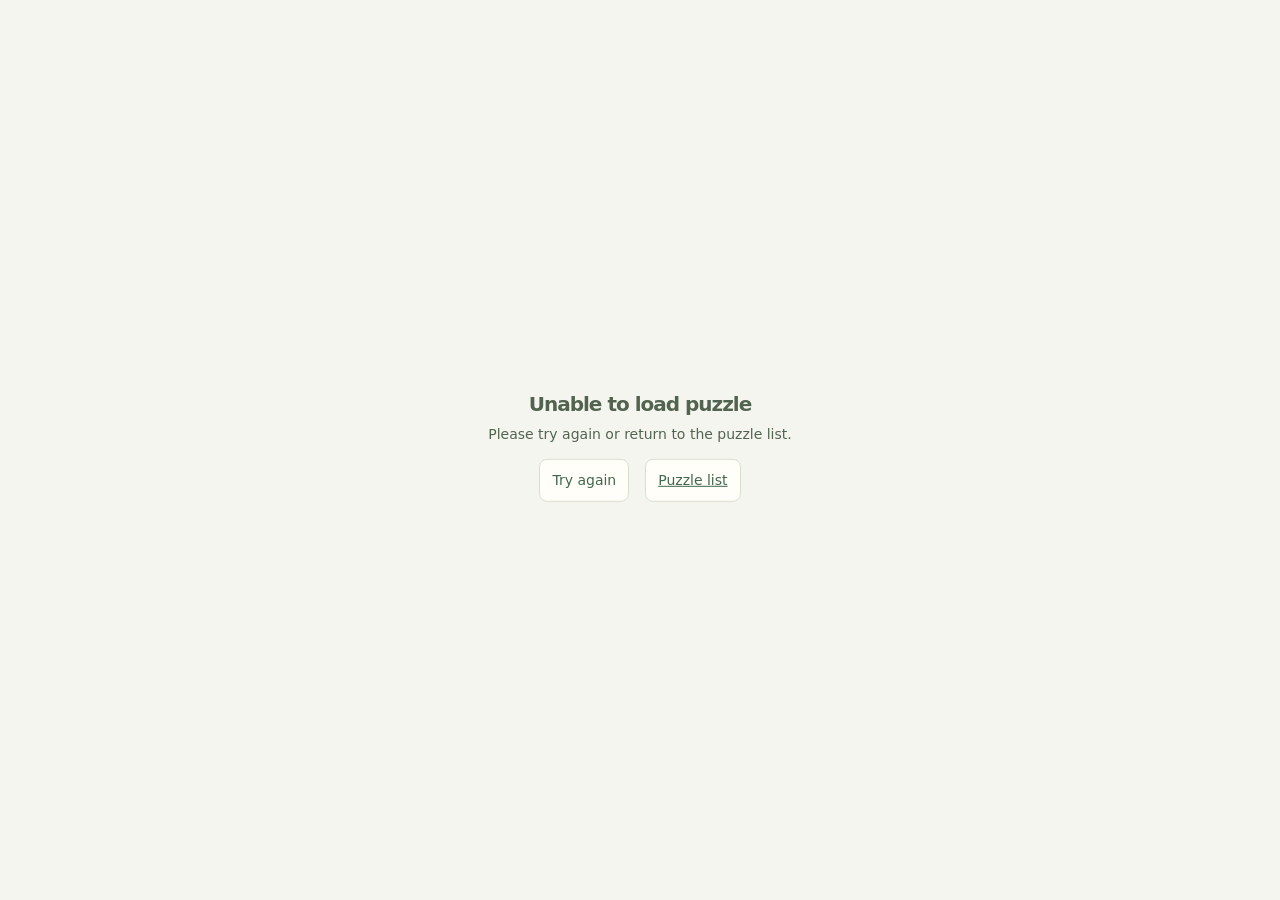
<file: game.html>
<!doctype html>
<html lang="en">
<head><meta name="robots" content="noindex,nofollow"><meta http-equiv="Content-Security-Policy" content="default-src 'self'; script-src 'self' 'unsafe-inline'; style-src 'self' 'unsafe-inline'; img-src 'self' data: blob:; media-src 'self' data: blob:; connect-src 'self'; object-src 'none'; base-uri 'none'; form-action 'none'">
  <meta charset="utf-8">
  <meta name="viewport" content="width=device-width, initial-scale=1, viewport-fit=cover">
  <meta name="theme-color" content="#f5f5ef">
  <title>NonogramStack</title>
  <link rel="preload" as="script" href="i18n.js">
  <link rel="preload" as="script" href="input-sounds.js">
  <link rel="preload" as="script" href="shared-ui.js">
  <link rel="preload" as="script" href="clue-feedback.js">
  <link rel="preload" as="script" href="hint-wallet.js">
  <link rel="preload" as="script" href="progress-preview.js">
  <link rel="preload" as="script" href="app.js?v=pc-portrait-1">
  <link rel="preload" as="script" href="board-layout.js">
  <link rel="preload" as="script" href="fruit-game-ui.js">
  <link rel="preload" as="script" href="hint-panel.js">
    <link rel="stylesheet" href="style.css">
  <link rel="stylesheet" href="terrain.css">
  <link rel="stylesheet" href="layout.css">
  <link rel="stylesheet" href="bull-game.css">
  <link rel="stylesheet" href="fruit-game.css?v=pc-portrait-1">
  <link rel="stylesheet" href="board-surface.css">
  <link rel="stylesheet" href="shared-ui.css">
  <link rel="stylesheet" href="manual/game-manual.css">
</head>
<body class="individual-sums stack-sum-game" data-loading>
<p id="game-loading" role="status">Loading puzzle…</p>
<section id="game-load-error" role="alert" hidden><h1></h1><p></p><button id="retry-game">다시 시도</button><a href="collection.html">문제 목록으로</a></section>
<main class="app">
  <header class="header"></header>
  <div class="play-area">
  <section id="editor-panel" aria-label="스택 입력">
  <section id="game-panel" role="group" aria-label="명암 퍼즐">

    <div id="board-viewport"><div id="board" class="board stack-board" role="group" aria-label="10행 10열 피크로스"></div></div>
    <div class="under-board"><span>위·왼쪽 <b>같은 높이 구간의 합</b></span><span>아래·오른쪽 <b>최대 높이</b></span></div>
    <div id="diagonals" class="diagonals" hidden></div>
  </section>
  <div id="message" class="message sr-only" aria-live="polite">같은 높이 구간의 스택 합계와 최대 높이를 단서로 시작해 보세요.</div>
  </section>
  </div>
  <div class="input-dock">
  <section class="input-panel" aria-label="높이 입력">
    <div class="gamepad">
    <div id="dpad-area" class="dpad-area"><div id="dpad" class="dpad" role="group" tabindex="0" aria-label="칸 이동 십자키. 방향키로도 이동할 수 있어요"></div></div>
    <div class="height-picker" id="height-picker" aria-label="입력할 스택 선택">
      <button id="input-mode" aria-label="십자키 입력" aria-pressed="false"><strong aria-hidden="true">✥</strong><span>터치 입력</span></button>
      <button id="erase" aria-label="지우개 선택"><strong><svg width="23" height="23" viewBox="0 0 24 24" fill="none" aria-hidden="true"><path d="m9 19-6-6a2 2 0 0 1 0-3l7-7a2 2 0 0 1 3 0l8 8a2 2 0 0 1 0 3l-5 5H9Z" stroke="currentColor" stroke-width="1.6" stroke-linejoin="round"/><path d="m7 6 11 11M8 19h13" stroke="currentColor" stroke-width="1.6"/></svg></strong><span>지우개</span></button>
      <button data-value="0"><strong>×</strong></button>
      <button data-value="1"><strong>1</strong></button>
      <button data-value="2"><strong>2</strong></button>
      <button data-value="3"><strong>3</strong></button>
      <button id="undo" aria-label="되돌리기"><strong aria-hidden="true">↶</strong><span>Undo</span></button>
      <button id="redo" aria-label="다시 실행"><strong aria-hidden="true">↷</strong><span>Redo</span></button>
    </div>
    </div>
  </section>
  </div>
</main>
<dialog id="help-dialog"></dialog>
<dialog id="reset-dialog"><span class="eyebrow">START AGAIN</span><h2>처음부터 다시 풀까요?</h2><p>입력한 높이를 모두 지우고 빈 보드에서 시작해요.</p><div class="dialog-actions"><button data-close="reset-dialog">계속 풀기</button><button class="primary-button" id="confirm-reset">다시 시작</button></div></dialog>
<dialog id="win-dialog"><span class="eyebrow">PICTURE COMPLETE</span><h2>숨은 그림을 찾았어요!</h2><canvas id="win-art" width="300" height="300"></canvas><p id="win-description"></p><div class="completion-actions"><a id="next-puzzle" class="primary-button">다음문제</a><a id="win-puzzle-list" href="collection.html">목록으로</a></div></dialog>
<script src="capacitor-core.js"></script>
<script src="native-runtime.js"></script>
<script src="weekly-puzzles.js"></script>
<script src="subject-names-en.js"></script>
<script src="manual/game-manual.js"></script>
<script src="puzzle-core-height-runs.js" defer></script>
<script src="puzzle-core-stack-sums.js" defer></script>
<script src="puzzle-core-monochrome.js" defer></script>
<script src="puzzle-palette.js" defer></script>
<script src="game-loader.js?v=demo-12-v1" defer></script>
</body>
</html>
</file>
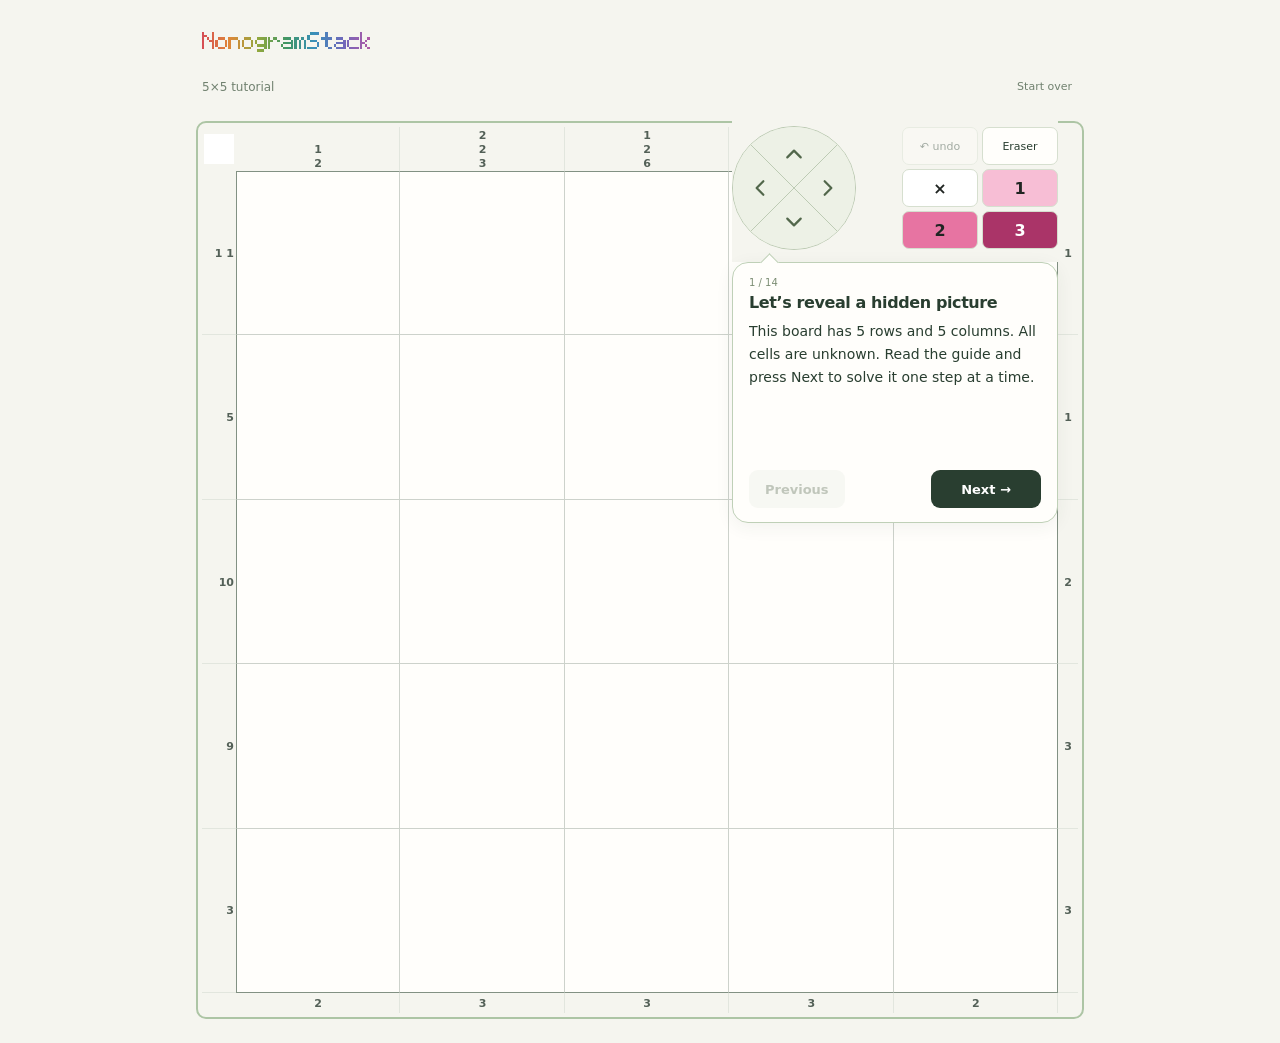
<file: tutorial.html>
<!doctype html><html lang="en"><head><meta name="robots" content="noindex,nofollow"><meta http-equiv="Content-Security-Policy" content="default-src 'self'; script-src 'self' 'unsafe-inline'; style-src 'self' 'unsafe-inline'; img-src 'self' data: blob:; media-src 'self' data: blob:; connect-src 'self'; object-src 'none'; base-uri 'none'; form-action 'none'"><meta charset="utf-8"><meta name="viewport" content="width=device-width,initial-scale=1,viewport-fit=cover"><meta name="theme-color" content="#f5f5ef"><title>튜토리얼 · 노노그램스택</title><style>*{box-sizing:border-box}[hidden]{display:none!important}html{overflow-anchor:none;scroll-padding-bottom:var(--lesson-dock-height,350px)}
.picture-name{text-align:center;font-size:17px;font-weight:700;letter-spacing:1px;line-height:24px;margin:8px 0 4px}
.board .clue-done{color:#398349}.board .clue-conflict{color:#be453d}
.step-example{display:flex;align-items:center;gap:7px;flex-wrap:wrap;margin-top:8px}.example-group{display:flex;gap:2px;padding:2px;border:1px solid #cbd4c4;border-radius:5px}.example-cell{display:flex;align-items:center;justify-content:center;width:22px;height:22px;border-radius:2px;font-size:12px;font-weight:650}.step-example strong{font-size:11px;font-weight:650;color:#53674b}
body{margin:0;background:#f5f5ef;color:#293e30;font-family:system-ui,-apple-system,'Segoe UI',sans-serif}
button,a{-webkit-tap-highlight-color:transparent}button{font:inherit;cursor:pointer;color:inherit}button:disabled{cursor:default;opacity:.4}
button:focus-visible,a:focus-visible{outline:3px solid #548c67;outline-offset:3px}
.tutorial-app{max-width:600px;margin:auto;padding:20px 12px calc(var(--lesson-dock-height,350px) + 28px)}
.header{display:flex;align-items:center;justify-content:space-between;gap:8px;margin-bottom:22px}.brand{display:flex;align-items:center;gap:11px;min-width:0}.brand h1{font-size:20px;letter-spacing:-.7px;font-weight:700;white-space:nowrap;margin:0}
.mark{display:flex;flex-direction:column;gap:3px;flex-shrink:0;width:28px;height:24px}.mark i{display:block;width:28px;height:6px;border-radius:2px;background:#e45d58}.mark i:nth-child(2){background:#58a66c}.mark i:nth-child(3){background:#518bd1}
.back-to-list{font-size:12px;white-space:nowrap;color:#42684d;text-decoration:none;padding:8px 0}
.lesson-heading{display:flex;align-items:center;justify-content:space-between;margin-bottom:18px;color:#70816f;font-size:12px}.lesson-heading button{font-size:11px;border:0;background:transparent;padding:6px;color:#70816f}
.board{display:grid;grid-template-columns:48px repeat(5,minmax(0,1fr)) 28px;grid-template-rows:68px repeat(5,auto) 28px;width:var(--tutorial-board-width,100%);max-width:100%;margin-left:auto;margin-right:auto;user-select:none;-webkit-user-select:none}
.corner{font-size:10px;color:#899687;display:flex;align-items:center;justify-content:center;text-align:center;line-height:1.6}
.clue{display:flex;align-items:center;justify-content:center;font-size:12px;font-weight:650;font-variant-numeric:tabular-nums;gap:7px;color:#536057;border-radius:5px}.clue.top{flex-direction:column;justify-content:flex-end;padding-bottom:8px;gap:3px}.clue.left{justify-content:flex-end;padding-right:9px}.clue.right,.clue.bottom{font-size:11px}
.cell{position:relative;aspect-ratio:1;min-width:0;padding:0;display:flex;align-items:center;justify-content:center;border:0;border-right:1px solid #cbd4c4;border-bottom:1px solid #cbd4c4;border-radius:0;background:#fffefb;font-weight:650;font-size:18px;touch-action:manipulation}.cell.first-col{border-left:1px solid #cbd4c4}.cell.first-row{border-top:1px solid #cbd4c4}
.cell-cross{position:absolute;inset:0;width:100%;height:100%;pointer-events:none;fill:none;stroke:currentColor;stroke-width:1.5;stroke-linecap:round}
.cell.guided{box-shadow:inset 0 0 0 2px #548c67}
.board.intro{outline:2px solid #adc5a5;outline-offset:4px;border-radius:4px}.board.finished .cell{border-color:transparent}
.lesson-dock{position:fixed;bottom:0;left:50%;transform:translateX(-50%);width:min(100%,600px);padding:10px 12px calc(12px + env(safe-area-inset-bottom));background:linear-gradient(transparent,#f5f5ef 12px);z-index:5}
.tutorial-tools{display:grid;grid-template-columns:repeat(6,minmax(0,1fr));gap:4px;margin-bottom:12px;background:#f5f5ef;padding-top:4px}.tutorial-tools button{min-height:36px;padding:6px 0;border:1px solid #d6dfcf;border-radius:7px;background:#fffefb;font-size:11px}.tutorial-tools strong{font-size:16px}.tutorial-tools button.current{background:#e2e9de;border-color:#71876b}.tutorial-tools button.guided{outline:2px solid #548c67;outline-offset:1px}.tutorial-tools #tutorial-undo{grid-column:1/-1;min-height:28px;background:#e9eddf;font-size:12px;border:0}
.speech-bubble{position:relative;background:#fffefb;border:1px solid #bfd0b7;border-radius:16px;padding:14px 16px;box-shadow:0 4px 18px #293e3010}.speech-bubble:before{content:'';position:absolute;top:-7px;left:30px;width:12px;height:12px;background:#fffefb;border-left:1px solid #bfd0b7;border-top:1px solid #bfd0b7;transform:rotate(45deg)}
.speech-copy{height:clamp(100px,20dvh,180px);overflow-y:auto;overscroll-behavior-y:contain;scrollbar-width:thin}
#step-count{display:block;font-size:10px;color:#7b8d73;font-variant-numeric:tabular-nums}h2{font-size:16px;margin:5px 0 8px;letter-spacing:-.4px}.speech-copy p{font-size:13px;line-height:1.65;margin:0}.speech-copy #step-note{font-size:11px;line-height:1.5;color:#718369;margin-top:6px;min-height:0}#step-note:empty{display:none}
.step-actions{display:flex;justify-content:space-between;gap:10px;margin-top:13px}.step-actions button{min-height:38px;border:0;border-radius:9px;padding:8px 16px;font-size:13px;font-weight:650}#previous{background:#edf0e8;color:#63745c}#next{background:#293e30;color:#fff;min-width:110px}
@media(min-width:700px){.tutorial-app{max-width:900px;padding-right:380px;padding-bottom:30px}.lesson-dock{left:calc(50% + 80px);top:110px;bottom:auto;transform:none;width:350px;background:none}.board{margin-top:28px}.speech-copy p{font-size:14px}.tutorial-tools{background:transparent}.header{width:calc(100% + 368px)}}
@media(max-width:699px) and (max-height:700px){.tutorial-app{padding-top:10px}.header{margin-bottom:6px}.lesson-heading{margin-bottom:6px}.speech-bubble{padding:9px 12px}.speech-copy p{font-size:12px;line-height:1.45}.speech-copy #step-note{display:none}h2{font-size:14px;margin:4px 0 6px}.step-actions{margin-top:8px}.step-actions button{min-height:34px;padding:6px 12px}.tutorial-tools{margin-bottom:10px}.tutorial-tools button{min-height:32px}.tutorial-tools #tutorial-undo{min-height:24px}}
@media(prefers-reduced-motion:reduce){*{scroll-behavior:auto!important}}

.tutorial-gamepad{display:flex;align-items:center;justify-content:space-between;gap:18px;padding:6px 0 12px;background:#f5f5ef}
.tutorial-gamepad .tutorial-tools{width:156px;display:grid;grid-template-columns:repeat(2,minmax(0,1fr));gap:4px;margin:0;padding:0}
.tutorial-gamepad .tutorial-tools button{min-height:38px}
.tutorial-gamepad .tutorial-tools #tutorial-undo{grid-column:auto;min-height:38px;border:1px solid #d6dfcf;font-size:11px;background:#fffefb}
.tutorial-app .clue{font-size:11px;gap:4px}
.tutorial-app .clue.top{gap:3px;padding-bottom:2px}.tutorial-app .clue.left{padding-right:2px}
.tutorial-app .picture-preview{--progress-preview-size:30px}
.tutorial-app .board{grid-template-columns:34px repeat(5,minmax(0,1fr)) 20px;grid-template-rows:44px repeat(5,auto) 20px}
.tutorial-app .cell{font-size:min(16px,calc(var(--tutorial-cell-size,24px) * .78))}
.tutorial-app .stack-board.finished .cell{border-color:transparent}

/* Shared game/tutorial surface; tutorial-only lesson guidance is layered separately. */
.stack-board{user-select:none;-webkit-user-select:none}
.stack-board .clue{color:#536057;font-weight:650;font-variant-numeric:tabular-nums;background:transparent;border-radius:0}
.stack-board .clue.left,.stack-board .clue.right{box-shadow:inset 0 -1px 0 #e2e6de}
.stack-board .clue.top,.stack-board .clue.bottom{box-shadow:inset -1px 0 0 #e2e6de}
.stack-board .clue.active-line{background:#fff1c2;border-radius:0}
.stack-board .clue-slot{background:transparent;padding:0;line-height:1}
.stack-board .clue.total{font-weight:750}
.stack-board .clue.clue-done,.stack-board .clue .clue-done{color:#398349}
.stack-board .clue.clue-conflict,.stack-board .clue .clue-conflict{color:#be453d}
.stack-board .cell{border:0;border-right:1px solid #cdd2cb;border-bottom:1px solid #cdd2cb;border-radius:0;background:#fffefb;font-weight:650;font-variant-numeric:tabular-nums;line-height:1}
.stack-board .cell.first-col{border-left:1.5px solid #829183}.stack-board .cell.first-row{border-top:1.5px solid #829183}
.stack-board .cell.major-col{border-right:1.5px solid #829183}.stack-board .cell.major-row{border-bottom:1.5px solid #829183}
.stack-board .cell.selected{z-index:4;outline:2px solid #263e30;outline-offset:-2px;box-shadow:inset 0 0 0 3px #ffffff99}
.stack-board .cell-cross{position:absolute;inset:0;width:100%;height:100%;pointer-events:none;fill:none;stroke:currentColor;stroke-width:1.5;stroke-linecap:round}
.stack-board .picture-preview{display:grid;place-items:center;min-width:0;min-height:0;padding:2px;overflow:hidden}
.stack-board .picture-preview canvas{display:block;width:var(--progress-preview-size,100%);height:var(--progress-preview-size,auto);max-width:100%;max-height:100%;aspect-ratio:1;object-fit:contain;image-rendering:pixelated;pointer-events:none}

.shared-header{display:flex;align-items:center;justify-content:space-between;gap:8px;min-height:44px;margin-bottom:10px;padding:0;flex-shrink:0}
.wordmark{position:relative;border:0;background:none;display:flex;align-items:center;padding:6px 0;color:#293e30;cursor:default;white-space:nowrap}
button.wordmark{cursor:pointer}
.wordmark-text{position:absolute;width:1px;height:1px;margin:-1px;padding:0;overflow:hidden;clip-path:inset(50%);white-space:nowrap}
.wordmark-logo{display:block;flex:none;width:clamp(116px,42vw,170px);height:auto}
.wordmark-tone{fill:#000}
.wordmark[data-mode="monochrome"] [data-tone="0"]{fill:#aaa}
.wordmark[data-mode="monochrome"] [data-tone="1"]{fill:#555}
.wordmark[data-mode="monochrome"] [data-tone="2"]{fill:#000}
.wordmark[data-mode="color"] .wordmark-tone{fill:url(#wordmark-rainbow)}
.shared-header .header-actions{display:flex;align-items:center;gap:6px;flex-shrink:0}
.nav-icon{box-sizing:border-box;display:grid;place-items:center;width:36px;height:36px;padding:0;border:1px solid #d8ded2;border-radius:10px;background:#fffef9;color:#52644f;cursor:pointer;font:20px/1 system-ui}
.nav-icon svg{display:block;width:20px;height:20px;stroke:currentColor;stroke-width:1.6;stroke-linecap:round;stroke-linejoin:round}
.header-slot{display:block;width:36px;height:36px}
.collection-app>.shared-header,.stack-sum-game .app>.shared-header{box-sizing:border-box;width:100%;max-width:756px;min-height:44px;padding:0;margin:0 auto 10px}
#help span{display:block;font-size:22px;font-weight:650;line-height:1;transform:translate(var(--question-offset-x,0px),var(--question-offset-y,0px))}
.nav-icon:disabled{opacity:.35;cursor:default}
.wordmark:focus-visible,.nav-icon:focus-visible{outline:2px solid #548c67;outline-offset:2px}
#settings-dialog{width:calc(100% - 32px);max-width:380px;max-height:85dvh;overflow:auto;padding:20px;border:1px solid #d6dfcf;border-radius:16px;background:#fafbf4;color:#293e30;box-shadow:0 20px 80px #26382e30;font:13px system-ui;letter-spacing:0}
#settings-dialog::backdrop{background:#15281d80}
.game-help{box-sizing:border-box;width:calc(100% - 32px);max-width:430px;max-height:85dvh;overflow:auto;overscroll-behavior:contain;padding:20px;border:1px solid #d6dfcf;border-radius:16px;background:#fafbf4;color:#293e30;box-shadow:0 20px 80px #26382e30;font:13px system-ui;letter-spacing:0}
.game-help::backdrop{background:#15281d80}
.hint-dialog{box-sizing:border-box;width:calc(100% - 32px);max-width:340px;max-height:85dvh;overflow:auto;padding:20px;border:1px solid #d6dfcf;border-radius:16px;background:#fafbf4;color:#293e30;font:14px/1.6 system-ui;box-shadow:0 20px 80px #26382e30}
.hint-dialog::backdrop{background:#15281d80}
.hint-dialog .settings-top h2{margin:0;font-size:20px}
.hint-balance{display:flex;align-items:center;justify-content:space-between;gap:16px;margin:20px 0 12px;padding:12px 16px;border:1px solid #dce2d5;border-radius:10px;background:#f5f5ef}
.hint-balance output{font-size:28px;font-weight:700;line-height:1.2;font-variant-numeric:tabular-nums}
.hint-description,.hint-reward-note,#hint-feedback{font-size:13px;color:#62715d}
.hint-actions{display:grid;grid-template-columns:1fr 1fr;gap:10px;margin-top:20px}
.hint-actions button{box-sizing:border-box;min-height:44px;min-width:0;padding:10px 8px;border:1px solid #cbd6c7;border-radius:9px;background:#fffef9;color:#293e30;font:600 14px/1.3 system-ui;cursor:pointer}
.hint-actions button.primary-button{background:#526d50;color:#fff;border-color:#526d50}
.hint-actions button:disabled{opacity:.4;cursor:default}
.hint-actions button:focus-visible{outline:2px solid #548c67;outline-offset:2px}
.hint-reward-note{text-align:end;margin:8px 0}
#hint-feedback:empty{display:none}
.storage-notice{position:fixed;z-index:10000;bottom:env(safe-area-inset-bottom,0px);left:8px;right:8px;margin:8px auto;max-width:480px;padding:12px;border:1px solid #b47c34;border-radius:8px;background:#fff4df;color:#543b1a;font:13px/1.5 system-ui}
.storage-notice[hidden]{display:none!important}dialog .storage-notice{position:static;margin:12px 0;max-width:none}
.stack-sum-game .app{padding-top:calc(10px + env(safe-area-inset-top));padding-left:max(12px,env(safe-area-inset-left));padding-right:max(12px,env(safe-area-inset-right))}
.collection-app{padding-top:calc(10px + env(safe-area-inset-top));padding-left:max(12px,env(safe-area-inset-left));padding-right:max(12px,env(safe-area-inset-right))}
.tutorial-app{padding-top:calc(20px + env(safe-area-inset-top));padding-left:max(12px,env(safe-area-inset-left));padding-right:max(12px,env(safe-area-inset-right))}
.game-help .settings-top h2{margin:0;font-size:20px;letter-spacing:0;line-height:1.3}
.game-help .help-section{margin:20px 0}
.game-help h3{margin:0 0 8px;font-size:14px;font-weight:700}
.game-help p,.game-help li{font-size:12px;line-height:1.8;color:#62715d}
.game-help p{margin:8px 0}
.game-help ul{margin:8px 0;padding-left:18px}
.game-help li{padding:0;margin:0 0 9px}
.game-help [hidden]{display:none!important}
.game-help .help-keyboard{font-size:11px}
.help-example{margin:20px 0;padding:14px 12px;border:1px solid #dce2d5;border-radius:10px;background:#f5f5ef}
.help-example svg{display:block;width:100%;max-width:260px;height:auto;margin:0 auto 8px}
.help-example figcaption{font-size:12px;line-height:1.8;color:#62715d}
.game-help .help-example p{margin:8px 0 0}
.settings-language{display:flex;align-items:center;justify-content:space-between;gap:16px;margin-bottom:20px}
.settings-language select{max-width:65%;padding:8px 12px;border:1px solid #cbd6c7;border-radius:8px;background:#fffef9;color:#293e30;font:13px system-ui;cursor:pointer}
.tutorial-start{box-sizing:border-box;display:block;width:100%;margin-top:20px;border-radius:10px;background:#293f30;color:#fff;padding:13px 16px;text-align:center;text-decoration:none;font-size:13px;font-weight:600;line-height:1.4}
.tutorial-start:focus-visible{outline:3px solid #548c67;outline-offset:3px}
.settings-top{display:flex;align-items:center;justify-content:space-between;margin-bottom:18px}.settings-top h2{margin:0;font-size:20px}
#settings-dialog p{font-size:12px;line-height:1.8;color:#6b7a62;margin:16px 0}.settings-actions{display:grid;gap:8px}.settings-actions button{border:1px solid #d6dfcf;background:#edf0e7;border-radius:8px;padding:11px;font:12px system-ui;color:#486044;cursor:pointer}
.dpad{box-sizing:border-box;position:relative;display:block;width:124px;height:124px;border:1px solid #bdcbb4;border-radius:50%;background:#edf1e6;touch-action:none;user-select:none;-webkit-user-select:none;flex-shrink:0}
.dpad button{box-sizing:border-box;position:absolute;inset:0;width:100%;height:100%;min-width:0;min-height:0;padding:0;border:0;border-radius:50%;background:#edf1e6;color:#52674b;touch-action:none;-webkit-touch-callout:none;cursor:pointer}
.dpad [data-direction="up"]{clip-path:polygon(0 0,100% 0,50% 50%)}
.dpad [data-direction="left"]{clip-path:polygon(0 0,50% 50%,0 100%)}
.dpad [data-direction="right"]{clip-path:polygon(100% 0,100% 100%,50% 50%)}
.dpad [data-direction="down"]{clip-path:polygon(0 100%,50% 50%,100% 100%)}
.dpad::after{content:'';position:absolute;inset:0;border-radius:50%;background:linear-gradient(45deg,transparent calc(50% - .6px),#bdcbb4 calc(50% - .6px),#bdcbb4 calc(50% + .6px),transparent calc(50% + .6px)),linear-gradient(-45deg,transparent calc(50% - .6px),#bdcbb4 calc(50% - .6px),#bdcbb4 calc(50% + .6px),transparent calc(50% + .6px));pointer-events:none}
.dpad button svg{position:absolute;left:50%;top:50%;transform:translate(-50%,-50%);width:22%;height:22%;stroke:currentColor;stroke-width:2;stroke-linecap:round;stroke-linejoin:round;pointer-events:none}
.dpad [data-direction="up"] svg{top:22%}.dpad [data-direction="left"] svg{left:22%}.dpad [data-direction="right"] svg{left:78%}.dpad [data-direction="down"] svg{top:78%}
.dpad button.held,.dpad button:focus-visible{background:#d2dfcb;box-shadow:none;outline:none}
.dpad:focus-visible,.dpad:has(button:focus-visible){outline:3px solid #548c67;outline-offset:2px}
.height-picker button,.tutorial-tools button{touch-action:none;user-select:none;-webkit-user-select:none;-webkit-touch-callout:none}
.height-picker button.held,.tutorial-tools button.held{background:#d2dfcb;box-shadow:inset 0 0 0 2px #526d50}
@media(max-width:360px){.nav-icon,.header-slot{width:32px;height:32px}.dpad{width:110px;height:110px}}
#hint-selection{padding:10px 16px;min-height:110px;display:flex;align-items:center;justify-content:space-between;gap:16px;background:#fff1d2;border:1px solid #c2a057;border-radius:12px}
#hint-selection[hidden]{display:none}#hint-selection p{font-size:13px;line-height:1.6;margin:0}#hint-cancel{padding:12px 16px;flex-shrink:0;border:1px solid #b29b6d;border-radius:8px;background:#fffdf7;font:inherit}
.hint-selecting .clue:not(.total)[data-hint-line]{background:#ffe295!important;box-shadow:inset 0 0 0 1px #ad7e23;cursor:pointer}
.hint-selecting [data-hint-line]:focus-visible{outline:3px solid #885800;outline-offset:-2px}.hint-selecting .cell{cursor:default}
.hint-line-numbers{display:flex;gap:10px;flex-wrap:wrap;margin:20px 0}.hint-line-numbers.vertical{flex-direction:column;align-items:center}
.hint-line-numbers button{flex:0 0 auto;min-width:56px;min-height:56px;padding:10px;border:1px solid #bc9b48;border-radius:10px;background:#fff1c2;color:#60440c;font:700 26px/1 system-ui;cursor:pointer}
.hint-line-numbers button:disabled{opacity:.28;cursor:default}.hint-line-numbers button:focus-visible{outline:3px solid #885800;outline-offset:3px}
#hint-line-back{width:100%;min-height:44px;padding:10px;border:1px solid #cbd6c7;border-radius:9px;background:#edf0e7;color:#293e30;font:14px system-ui;cursor:pointer}
.settings-language input[type=checkbox]{width:24px;height:24px;accent-color:#526d50;cursor:pointer}

/* Each rule has a hidden image slot until an illustration is supplied. */
.game-help #help-rule>li{margin-bottom:16px}
.game-help #help-rule>li>p{margin:0}
.game-help .help-rule-image{margin:10px 0 0}
.game-help .help-rule-image img{display:block;max-width:100%;height:auto;margin:0 auto}
.game-help .help-rule-image figcaption{margin-top:6px;font-size:12px;line-height:1.6;color:#62715d}
</style><link rel="stylesheet" href="manual/game-manual.css"></head>
<body data-presentation="color"><main class="tutorial-app"><header class="header"></header>
<div class="lesson-heading"><span>5×5 튜토리얼</span><button id="restart">다시 배우기</button></div>
<section id="tutorial-board" class="board stack-board" aria-label="5행 5열 분홍 하트 퍼즐"></section>
<p id="picture-name" class="picture-name" aria-live="polite" hidden></p>
<div class="lesson-dock"><div class="tutorial-gamepad"><div id="tutorial-dpad" class="dpad" role="group" tabindex="0" aria-label="칸 이동 십자키"></div><div class="tutorial-tools" aria-label="높이 입력"><button id="tutorial-undo" aria-label="되돌리기">↶ undo</button><button data-tool="erase" aria-label="지우개">지우개</button><button data-tool="0" aria-label="0 흰색"><strong>×</strong></button><button data-tool="1" aria-label="1 연한 분홍"><strong>1</strong></button><button data-tool="2" aria-label="2 분홍"><strong>2</strong></button><button data-tool="3" aria-label="3 진한 분홍"><strong>3</strong></button></div></div>
<aside class="speech-bubble" aria-label="튜토리얼 안내"><div class="speech-copy" aria-live="polite" aria-atomic="true"><span id="step-count"></span><h2 id="step-title"></h2><p id="step-text"></p><div id="step-example" class="step-example" hidden></div><p id="step-note"></p></div><div class="step-actions"><button id="previous">이전</button><button id="next">다음 →</button></div></aside></div>
</main><script src="capacitor-core.js"></script><script src="native-runtime.js"></script><script src="puzzle-palette.js"></script><script src="progress-preview.js"></script><script src="manual/game-manual.js"></script><script src="subject-names-en.js"></script><script>StackRuntime.ready.catch(()=>{}).then(()=>{/* Shared Korean/English UI. Original text is retained when a rendered node is translated. */
(() => {
  const messages=new Map(Object.entries({
    "노노그램 스택은 빈칸에 숫자를 넣어 숨은 그림을 완성하는 퍼즐이에요.":"Nonogram Stack is a puzzle where you fill blank cells with numbers to reveal a hidden picture.",
    "각 칸에는 0, 1, 2, 3 중 하나가 들어가요. 흑백 모드에서는 숫자가 클수록 어둡고, 작을수록 밝아요. 컬러 모드에서는 각 숫자에 정해진 색을 사용해요.":"Each cell contains 0, 1, 2, or 3. In grayscale mode, higher numbers are darker and lower numbers are lighter. In color mode, each number has its own color.",
    "게임판 밖의 단서 숫자를 보고, 각 칸에 어떤 숫자가 들어갈지 찾아보세요.":"Use the clue numbers outside the board to work out the number in each cell.",
    "왼쪽 단서는 가로줄을 왼쪽에서 오른쪽으로, 위쪽 단서는 세로줄을 위에서 아래로 읽어요.":"Left clues describe a row from left to right. Top clues describe a column from top to bottom.",
    "같은 숫자가 끊기지 않고 이어진 칸들을 하나의 구간이라고 해요. 단서 하나는 그 구간의 숫자를 모두 더한 값이에요.":"A run is a group of consecutive cells with the same number. Each clue is the sum of the numbers in one run.",
    "예를 들어 단서가 5라면, 1이 다섯 칸 이어진 구간이에요. 1+1+1+1+1=5이기 때문이에요.":"For example, a clue of 5 means five consecutive 1s, because 1+1+1+1+1=5.",
    "한 줄에 단서가 두 개라면, 0이 아닌 숫자의 구간도 두 개예요. 각 구간의 숫자는 서로 같을 수도, 다를 수도 있어요. 단서가 나온 순서대로 구간을 찾아보세요.":"Two clues in a line mean two nonzero runs. The runs may use the same number or different numbers. Find them in the order of the clues.",

    '효과음':'Sound effects','메인 화면':'Main screen','나가기':'Exit','흑백 모드':'Grayscale mode','현재 입력한 그림':'Current picture progress',
    '페이지 한눈에 보기':'Page overview','페이지 선택':'Choose a page','목록으로 돌아가기':'Back to puzzles',
    '브라우저 탭을 닫아 나갈 수 있어요.':'Close this browser tab to exit.',
    '각 칸에 0~3을 넣어 그림을 완성해요.':'Fill each cell with 0–3 to reveal the picture.',
    '빈칸은 미정이고, ×는 0이에요.':'A blank cell is unknown. × means 0.',
    '위·왼쪽 숫자는 같은 값이 이어진 구간의 합이에요.':'Top and left clues add up each run of equal values.',
    '오른쪽·아래 숫자는 그 줄의 가장 큰 값이에요.':'Right and bottom clues show the largest value in that line.',
    '같은 값의 두 구간 사이에는 ×가 필요해요.':'Separate runs of the same value need × between them.',
    '다른 값의 구간은 붙어도 돼요.':'Runs of different values may touch.',
    '× 구간은 위·왼쪽 단서에서 생략해요.':'Zero runs are omitted from top and left clues.',
    '첫 6은 3+3이에요.':'The first 6 is 3+3.',
    '다음 6은 2+2+2예요.':'The next 6 is 2+2+2.',
    '2행 5열 규칙 예시':'Rules example with 2 rows and 5 columns',
    '사용 → 줄 선택 → 확대된 숫자를 선택하면 해당 구간의 미정 칸을 채워요.':'Use → choose a line → select an enlarged number to fill the unknown cells in that run.',
    '숫자가 있는 행이나 열을 선택하세요.':'Select a row or column with clues.',
    '힌트 선택 취소':'Cancel hint selection','줄 다시 선택':'Choose another line',
    '숫자를 선택하면 힌트 1개를 사용해요.':'Selecting a number spends one hint.',
    '도움말 목차':'Help topics','게임 규칙':'Rules','힌트 사용':'Using hints','문제 목록':'Puzzle collection','저장과 광고':'Saves and ads','취소':'Cancel',
    '사용을 누른 뒤 위·왼쪽 숫자 하나를 선택하세요. 힌트 1개로 해당 구간의 미정 칸을 채워요. 이미 입력한 칸은 바꾸지 않아요.':'Press Use, then select one top or left clue. One hint fills the unknown cells in that run. Existing entries stay unchanged.',
    '빛나는 위·왼쪽 숫자를 선택하세요. 선택하면 힌트 1개를 사용해요.':'Select a highlighted top or left clue. Selecting it spends one hint.',
    '오른쪽 버튼으로 값을 고른 뒤 칸을 누르거나 드래그해요. 지우개는 칸을 미정으로 되돌려요.':' Choose a value on the right, then tap or drag across cells. The eraser makes cells unknown again.',
    '방향 버튼으로 선택 칸을 옮겨요. 오른쪽 입력 버튼을 누른 채 이동하면 지나간 칸에 입력해요. 방향을 0.3초 이상 누르면 0.1초마다 이동해요.':' Move the cursor with the direction buttons. Hold an input button while moving to fill each cell. Hold a direction for 0.3 seconds to repeat every 0.1 seconds.',
    '되돌리기는 최근 입력을 취소해요. 한 번의 드래그와 한 번의 힌트 입력은 각각 한꺼번에 되돌려요. 사용한 힌트는 돌아오지 않아요.':'Undo reverses your last entry. A drag or a hint is undone as one action. Spent hints are not refunded.',
    '선택한 행·열은 노란색으로 강조돼요. 맞춰진 단서는 초록색, 현재 입력으로 성립할 수 없는 단서는 빨간색이에요.':'The selected row and column are yellow. Matched clues turn green; clues that cannot match your entries turn red.',
    '상단 로고를 누르면 컬러와 명암을 전환해요. 단서와 진행 상황은 같아요.':'Tap the top logo to switch between color and grayscale. Clues and progress stay the same.',
    '상단 물음표 왼쪽의 전구 버튼에서 남은 개수를 확인하고 사용을 눌러요.':'Open the bulb to the left of the top question mark, check your remaining hints, and press Use.',
    '빛나는 위·왼쪽 숫자 하나를 누르면 해당 구간의 미정 칸을 그려줘요. 오른쪽·아래 최댓값은 선택 대상이 아니에요.':'Tap a highlighted top or left number to draw that run in unknown cells. Maximum values on the right and bottom cannot be selected.',
    '숫자를 선택할 때 힌트 1개를 사용해요. 취소하거나 채울 미정 칸이 없으면 차감하지 않아요. 이미 입력한 값은 오답이어도 바꾸지 않아요.':'One hint is spent when you select a number. Canceling or having no unknown cells costs nothing. Existing entries stay unchanged, including incorrect ones.',
    '처음에는 힌트 3개가 있어요. 획득하기에서 보상 광고를 끝까지 보면 1개를 받아요.':'You start with 3 hints. Use Get more and finish a rewarded ad to earn one hint.',
    '완성한 문제에는 그림이 나타나요. 처음부터 다시 풀기는 설정에서 선택할 수 있어요.':'Completed puzzles reveal their pictures. Choose Restart puzzle in Settings to start again.',
    '진행과 힌트는 이 기기에 자동 저장해요. 앱 데이터 삭제나 앱 제거 시 기록이 사라질 수 있어요. 언어는 설정에서 한국어·영어로 바꿔요.':'Progress and hints are saved automatically on this device. Clearing app data or uninstalling may remove your records. Choose Korean or English in Settings.',
    '보상 광고는 획득하기를 눌렀을 때 재생돼요. 자동 전면 광고는 하루 첫 문제 완성 뒤 화면을 이동할 때부터, 이후 최소 3시간 간격으로 표시해요. 보상 광고 직후에는 전면 광고가 나오지 않아요. 광고를 불러오지 못해도 게임은 계속할 수 있어요.':'Rewarded ads play when you press Get more. Automatic interstitials may appear when leaving the first completed puzzle of the day, then at least 3 hours apart. They do not appear right after a rewarded ad. Unavailable ads never stop you playing.',
    '1 연한 분홍':'1 pale pink','2 분홍':'2 pink','3 진한 분홍':'3 deep pink','게임 시작 →':'Play puzzles →','5행 5열 분홍 하트 퍼즐':'5 by 5 pink heart puzzle',
    '×는 0, 즉 흰색이에요. 1은 연한 분홍, 2는 분홍, 3은 진한 분홍이에요. 숫자가 커질수록 진해져요.':'× means 0, or white. 1 is pale pink, 2 is pink, and 3 is deep pink. Higher numbers make darker colors.',
    '흰색 → 진한 분홍':'White → deep pink',
    '분홍색을 쌓아 하트를 완성했어요. 첫 페이지의 5×5 그림부터 직접 풀어봐요. 흑백 모드는 설정에서 바꿔요.':'You built a pink heart. Start with the 5×5 pictures on the first page. Change grayscale mode in Settings.',
    '4단계 명암':'Grayscale','4색 컬러':'4 colors','도안 표현':'Picture colors','스택 입력':'Height input','완성된 그림':'Completed picture','색상':'Color',
    '컬러':'Color','컬러로 전환':'Switch to color','명암으로 전환':'Switch to grayscale',
    '0~3의 값마다 정해진 색으로 그림을 완성해요. ×는 0이에요. 4색 컬러와 4단계 명암은 같은 문제이며, 전환해도 단서와 입력은 그대로예요.':'Each value from 0 to 3 has its own color. × means 0. Color and grayscale show the same puzzle; switching preserves the clues and your entries.',
    '빈 보드에서 시작해요. 같은 값의 구간 합과 최대 높이를 살펴보세요.':'Start with an empty board. Check equal-value run sums and the maximum height.',
    '게임 도움말':'Game help','도움말 닫기':'Close help','설정':'Settings','설정 닫기':'Close settings','뒤로가기':'Back','힌트':'Hint',
    '힌트 닫기':'Close hints','남은 힌트':'Hints remaining','사용':'Use','획득하기':'Get more',
    '힌트 1개로 미정인 한 칸을 확정해요.':'Use one hint to reveal one unknown cell.',
    '같은 높이 구간의 합':'Equal-height run sums','힌트 1개를 받았어요.':'You received one hint.',
    '진행을 저장하지 못했어요. 저장 공간을 확인한 뒤 다시 시도해 주세요.':'Progress could not be saved. Check your storage and try again.',
    '개인정보 선택':'Privacy choices',
    '개인정보처리방침':'Privacy policy','문의하기':'Contact support',
    '광고 보고 힌트 1개 받기':'Watch an ad to get one hint',
    '퍼즐을 하나 풀면 광고를 보고 힌트를 받을 수 있어요.':'Solve one puzzle to unlock hints from ads.',
    '지금은 광고를 불러올 수 없어요. 잠시 후 다시 시도해 주세요.':'An ad is unavailable right now. Please try again later.',
    '힌트를 저장할 수 없어요. 저장 공간을 확인해 주세요.':'Hints could not be saved. Please check your available storage.',
    '사용할 수 있는 힌트가 없어요.':'No hint can be used right now.',
    '문제를 불러오는 중입니다.':'Loading puzzle…','다시 시도':'Try again','문제 목록으로':'Puzzle list',
    '언어':'Language','조작 안내 표시':'Show control guide','게임 방법':'How to play','처음부터 다시 풀기':'Restart puzzle',
    '숨은 그림 찾기':'Reveal the hidden picture','힌트 숫자 읽기':'Reading the clues','조작 방법':'Controls',
    '각 칸을 0~3의 명암으로 채워 그림을 완성해요. ×는 0(흰색), 1은 밝은 회색, 2는 어두운 회색, 3은 검정이에요.':'Fill each cell with a shade from 0 to 3. × means 0 (white), 1 is light gray, 2 is dark gray, and 3 is black.',
    '빨강·녹색·파랑 탭에서 각 색상을 0~3의 값으로 채워 그림을 완성해요. 세 색상의 값을 조합해 칸의 색을 만들어요.':'Use the Red, Green, and Blue tabs to fill each channel with values from 0 to 3. The three values combine to make each cell’s color.',
    '위·왼쪽:':'Top and left:',
    '같은 값이 이어진 구간의 합이에요. 값이 2인 칸이 세 칸 이어지면 2 + 2 + 2 = 6으로 표시해요. 가로줄은 왼쪽부터, 세로줄은 위부터 읽어요.':' Each clue is the sum of a run of equal values. Three adjacent cells with a value of 2 give 2 + 2 + 2 = 6. Read rows from left to right and columns from top to bottom.',
    '오른쪽·아래:':'Right and bottom:','해당 행·열에서 가장 큰 값이에요.':' The largest value in that row or column.',
    '0인 구간은 단서에서 생략해요. 같은 값의 두 구간 사이에는 0이 필요하고, 서로 다른 값의 구간은 붙을 수 있어요.':'Zero runs are omitted. Separate runs of the same value need a zero between them; runs of different values may touch.',
    '미정과 ×:':'Unknown and ×:','빈칸은 아직 정하지 않은 칸, ×는 0으로 확정한 칸이에요. 지우개는 미정으로 되돌려요.':' A blank cell is undecided; × confirms a value of 0. The eraser makes a cell unknown again.',
    '십자키:':'D-pad:','한 번 누르면 한 칸 이동해요. 0.3초 이상 누르고 있으면 0.1초마다 반복 이동해요.':' Tap to move one cell. Hold for 0.3 seconds to begin moving every 0.1 seconds.',
    '십자키 모드:':'D-pad mode:','오른쪽 숫자·×·지우개 버튼을 누르면 선택한 칸에 바로 적용해요. 버튼을 누른 채 십자키로 이동하면 지나가는 칸마다 입력해요.':' Number, ×, and eraser buttons immediately apply to the selected cell. Hold a button while moving with the D-pad to apply it to each cell you enter.',
    '터치 모드:':'Touch mode:','게임판을 직접 누르면 십자키가 흐려지고 선택 테두리가 사라져요. 오른쪽 버튼으로 값을 고른 뒤 칸을 누르거나 드래그해서 입력해요. 십자키를 다시 누르면 십자키 모드로 돌아가요.':' Touch the board to dim the D-pad and hide the cursor. Choose a value on the right, then tap or drag on the board to enter it. Touch the D-pad to return to D-pad mode.',
    '최근 입력을 되돌려요. 한 번의 드래그는 한꺼번에 취소해요.':' Undo your last entry. A single drag is undone as one action.',
    '선택한 행·열의 단서는 노란색으로 강조돼요. 맞춰진 구간의 단서는 초록색, 현재 입력으로 성립할 수 없는 단서는 빨간색으로 표시돼요.':'The selected row and column have yellow clues. Matched runs turn green; clues that cannot match your current entries turn red.',
    '전체 탭:':'All tab:','RGB 합산 높이(0~9)의 단서와 현재 누적값을 확인해요. 전체 탭에서는 입력할 수 없으며, 완성하면 그림이 나타나요.':' Check clues for combined RGB heights (0–9) and your current totals. This tab is read-only. The finished picture appears when you solve the puzzle.',
    '키보드: 방향키로 이동 · 0~3으로 값 선택 · Delete로 지우개 · Ctrl/⌘+Z로 되돌리기':'Keyboard: arrow keys to move · 0–3 to select a value · Delete for the eraser · Ctrl/⌘+Z to undo',
    '튜토리얼 시작하기':'Start tutorial',
    '왼쪽 십자키로 칸을 이동해요. 오른쪽 버튼을 누른 채 이동하면 지나가는 칸마다 입력해요. 방향 버튼을 0.3초 이상 누르면 0.1초마다 반복 이동해요. 게임판을 직접 누르면 터치 모드가 되어 오른쪽 버튼으로 값만 선택하고 칸을 터치해서 입력해요. 십자키를 다시 누르면 십자키 모드로 돌아가요.':'Move with the D-pad. Hold an action button while moving to apply it to each cell. Hold a direction for 0.3 seconds to repeat every 0.1 seconds. Touch the board to enter touch mode: choose a value, then tap cells to enter it. Touch the D-pad to switch back.',
    '5×5 완성 예시':'Completed 5×5 example','5×5 완성된 하트와 구간 합·최댓값 힌트':'Completed 5 by 5 heart with run-sum and maximum-value clues',
    '튜토리얼에서 완성하는 하트예요. 칸 안에는 입력한 값을, 바깥에는 힌트 숫자를 표시했어요.':'This is the heart you complete in the tutorial. Numbers inside cells are entered values; numbers outside are clues.',
    '강조한 셋째 줄은 2가 다섯 칸이므로 구간 합은 10, 최댓값은 2예요.':'In the highlighted third row, five cells with a value of 2 give a run sum of 10 and a maximum value of 2.',
    '다시 실행':'Redo','십자키 입력':'D-pad input','터치 입력':'Touch input','지우개':'Eraser','지우개 선택':'Select eraser','되돌리기':'Undo','위로 이동':'Move up','아래로 이동':'Move down','왼쪽으로 이동':'Move left','오른쪽으로 이동':'Move right',
    '칸 이동 십자키. 방향키로도 이동할 수 있어요':'D-pad. You can also use the arrow keys.','칸 이동 십자키':'D-pad','높이 입력':'Height controls','입력할 스택 선택':'Select a height',
    '빨강':'Red','녹색':'Green','파랑':'Blue','전체':'All','명암':'Grayscale','명암 입력':'Grayscale input','색상 탭':'Color tabs',
    '흑백 게임 목록':'Grayscale puzzles','컬러 게임 목록':'Color puzzles','문제 페이지':'Puzzle pages','이전 페이지':'Previous page','다음 페이지':'Next page',
    '명암 스택 입력':'Grayscale height input','색상별 스택 입력':'Color height input','명암 전체뷰':'Grayscale overview','RGB 전체뷰':'Combined RGB view',
    '처음부터 다시 풀까요?':'Restart this puzzle?','입력한 높이를 모두 지우고 빈 보드에서 시작해요.':'Clear your entries and start with an empty board.',
    '계속 풀기':'Keep playing','다시 시작':'Restart','숨은 그림을 찾았어요!':'You found the hidden picture!','숨은 그림을 완성했어요.':'You completed the hidden picture.',
    '완성된 그림 보기':'View finished picture','완성된 흑백 그림':'Completed grayscale picture','다음 문제 풀기':'Next puzzle','다음문제':'Next puzzle','목록으로':'Puzzle list','흑백게임 목록으로':'Grayscale puzzles',
    '위·왼쪽':'Top and left','아래·오른쪽':'Bottom and right','연속 칸 수':'Run lengths','최대 높이':'Maximum height',
    '↘ 대각선':'↘ Diagonal','↙ 대각선':'↙ Diagonal',
    '세 가지 색으로 숨은 그림을 완성했어요.':'You combined three colors to reveal the hidden picture.',
    '이 브라우저에서는 자동 저장할 수 없어요.':'This browser cannot save your progress automatically.',
    '현재 브라우저에서는 자동 저장이 제한돼요. 이 창을 열어둔 채 플레이해 주세요.':'Automatic saving is limited in this browser. Keep this window open while playing.',
    '이미 모든 높이를 찾았어요!':'You have already found every height!',
    '현재 입력에서 새로운 확정 칸을 찾지 못했어요.':'No new forced cell was found from your current entries.',
    '모든 높이가 정확해요. 완성!':'Every height is correct. Complete!',
    '입력한 높이는 모두 맞아요. 미정인 칸을 계속 풀어 보세요.':'Your entries are correct. Keep solving the unknown cells.',
    '빈 보드에서 시작해요. RGB 합계와 같은 높이 구간을 살펴보세요.':'Start with an empty board. Check RGB totals and equal-height runs.',
    '같은 높이 구간의 스택 합계와 최대 높이를 단서로 시작해 보세요.':'Start with the equal-height run sums and the maximum height of each line.',
    '미정':'Unknown','빈 줄':'Empty line','행 미선택':'No row selected','열 미선택':'No column selected',
    '5×5 튜토리얼':'5×5 tutorial','다시 배우기':'Start over','튜토리얼 안내':'Tutorial guide','5행 5열 명암 퍼즐':'5 by 5 grayscale puzzle','이전':'Previous','다음 →':'Next →','흑백게임 시작 →':'Play grayscale puzzles →','하트':'Heart',
    '조개':'Seashell','고래':'Whale','상어':'Shark','펭귄':'Penguin','토끼':'Rabbit','고양이':'Cat','부엉이':'Owl','오리':'Duck','문어':'Octopus','판다':'Panda','사자':'Lion','돌고래':'Dolphin','사슴':'Deer','기린':'Giraffe','거북이':'Turtle','원숭이':'Monkey','호랑이':'Tiger','공룡':'Dinosaur','앵무새':'Parrot','박쥐':'Bat',
    '무당벌레':'Ladybug','잠자리':'Dragonfly','꿀벌':'Bee','사슴벌레':'Stag beetle','장수풍뎅이':'Rhinoceros beetle','쇠똥구리':'Dung beetle','빗방울':'Raindrop','무지개':'Rainbow','눈송이':'Snowflake','석양':'Sunset','클로버':'Clover','선인장':'Cactus','대나무':'Bamboo','민들레':'Dandelion',
    '체리':'Cherries','수박':'Watermelon','딸기':'Strawberry','코코넛':'Coconut','아보카도':'Avocado','막대아이스크림':'Ice pop','도넛':'Donut','쿠키':'Cookie','초콜릿':'Chocolate','빙수':'Shaved ice',
    '모자':'Hat','리본':'Ribbon','양말':'Socks','부츠':'Boots','셔츠':'Shirt','원피스':'Dress','게임패드':'Gamepad','축구공':'Soccer ball','도미노':'Dominoes','바둑판':'Go board','음표':'Musical note','악보':'Sheet music','미러볼':'Disco ball','피아노':'Piano','메트로놈':'Metronome','색소폰':'Saxophone','아코디언':'Accordion',
    '컵':'Cup','숟가락':'Spoon','포크':'Fork','냄비':'Pot','시계':'Clock','우산':'Umbrella','주전자':'Kettle','계량컵':'Measuring cup','유모차':'Stroller','빨래집게':'Clothespin','뚫어뻥':'Plunger','쓰레기통':'Trash can','치약':'Toothpaste','면도기':'Razor','세탁기':'Washing machine','욕조':'Bathtub','세면대':'Washbasin',
    '텔레비전':'Television','모니터':'Monitor','라디오':'Radio','헤드폰':'Headphones','계산기':'Calculator','카메라':'Camera','전기밥솥':'Rice cooker','토스터':'Toaster','냉장고':'Refrigerator','충전기':'Charger','스탠드조명':'Desk lamp','믹서기':'Blender','전기주전자':'Electric kettle','오븐':'Oven','에어컨':'Air conditioner','커피머신':'Coffee machine','데스크톱컴퓨터':'Desktop computer',
    '자물쇠':'Padlock','연필':'Pencil','주사기':'Syringe','곡괭이':'Pickaxe','사다리':'Ladder','전동드릴':'Power drill','금고':'Safe','컴퍼스':'Drawing compass','화살표':'Arrow','신호등':'Traffic light','기차':'Train','버스':'Bus','트럭':'Truck','로켓':'Rocket','열기구':'Hot air balloon','돛단배':'Sailboat','등대':'Lighthouse','잠수함':'Submarine','소방차':'Fire engine','구급차':'Ambulance','헬리콥터':'Helicopter','자전거':'Bicycle','킥보드':'Kick scooter','트랙터':'Tractor','굴착기':'Excavator','지게차':'Forklift','우주선':'Spaceship',
    '해골':'Skull','꼬마유령':'Little ghost','눈사람':'Snowman','로봇':'Robot','외계인':'Alien','잭오랜턴':'Jack-o’-lantern','닌자':'Ninja','산타':'Santa','허수아비':'Scarecrow','용사':'Hero','요정':'Fairy','인어':'Mermaid',
    '강아지':'Puppy','코끼리':'Elephant','하마':'Hippopotamus','곰':'Bear','뱀':'Snake','당나귀':'Donkey','매미':'Cicada','달팽이':'Snail','번개':'Lightning','토네이도':'Tornado',
    '푸딩':'Pudding','케이크':'Cake','와플':'Waffle','솜사탕':'Cotton candy','머핀':'Muffin','사이다':'Lemon-lime soda','가방':'Bag','바람개비':'Pinwheel','딱지':'Ddakji','탁구채':'Table tennis paddle','미니카':'Toy car','권총':'Pistol','북':'Drum','가면':'Mask',
    '침대':'Bed','책상':'Desk','휴지':'Toilet paper','선풍기':'Fan','멀티탭':'Power strip','디스켓':'Floppy disk','망치':'Hammer','톱':'Saw','클립':'Paper clip','도끼':'Axe','호루라기':'Whistle','광대':'Clown','마녀':'Witch','마법사':'Wizard','우주비행사':'Astronaut',
    '0 흰색':'0 white','1 밝은 회색':'1 light gray','2 어두운 회색':'2 dark gray','3 검정':'3 black',
    '숨은 그림을 함께 찾아봐요':'Let’s reveal a hidden picture',
    '이 판은 가로 5칸, 세로 5칸이에요. 지금은 모두 미정이에요. 말풍선을 읽고 다음을 누르면 한 단계씩 함께 풀 수 있어요.':'This board has 5 rows and 5 columns. All cells are unknown. Read the guide and press Next to solve it one step at a time.',
    '칸 안의 숫자 = 색의 진하기':'Cell numbers show the shade',
    '×는 0, 즉 흰색이에요. 1은 밝은 회색, 2는 어두운 회색, 3은 검정이에요. 숫자가 커질수록 진해져요.':'× means 0, or white. 1 is light gray, 2 is dark gray, and 3 is black. Higher numbers make darker shades.',
    '흰색 → 검정':'White → black','오른쪽·아래 = 가장 큰 숫자':'Right and bottom show the maximum',
    '오른쪽은 가로줄, 아래는 세로줄의 가장 큰 숫자예요. 최대가 1인 둘째 가로줄에는 0과 1만 넣을 수 있어요.':'The right edge shows each row’s maximum; the bottom shows each column’s maximum. Row 2 has a maximum of 1, so it can only contain 0 and 1.',
    '왼쪽·위 = 붙어 있는 숫자의 합':'Left and top show run sums',
    '같은 숫자가 이어진 묶음마다 더해서 적어요. 둘째 줄은 합 5, 최대 1이므로 1 다섯 칸으로 채워요.':'Add each run of equal heights. Row 2 has a sum of 5 and a maximum of 1, so fill it with five 1s.',
    '표시된 칸을 누르거나 다음을 눌러 함께 채워요.':'Tap the marked cells, or press Next to fill them together.',
    '단서 10은 2 다섯 칸의 합이에요':'A clue of 10 can mean five 2s',
    '셋째 줄은 합 10, 최대 2예요. 2를 다섯 칸 이어 넣으면 2 + 2 + 2 + 2 + 2 = 10이 돼요.':'Row 3 has a sum of 10 and a maximum of 2. Five adjacent 2s make 2 + 2 + 2 + 2 + 2 = 10.',
    '3이 세 칸이면 단서는 9':'Three 3s give a clue of 9',
    '1열·5열의 빈칸을 먼저 확정해요':'Confirm the empty cells in columns 1 and 5 first',
    '1열과 5열은 단서 1·2를 이미 채웠어요. 남은 칸은 모두 ×로 확정해요.':'Columns 1 and 5 already have the runs 1 and 2. Mark all remaining cells in those columns with ×.',
    '초록 테두리의 여섯 칸에 ×를 넣어요.':'Mark the six green-outlined cells with ×.',
    '넷째 줄은 합 9, 최대 3이에요. 양끝이 ×이므로 가운데 세 칸에 3을 넣어요.':'Row 4 has a sum of 9 and a maximum of 3. Both ends are ×, so fill the three middle cells with 3.',
    '여러 숫자는 묶음의 순서예요':'Clues list the runs in order',
    '가운데 세로줄의 1 · 2 · 6을 위에서 아래로 읽어요. 1 한 칸, 2 한 칸, 3 두 칸이에요. 마지막 6은 3 + 3의 합이에요.':'Read the middle column’s 1 · 2 · 6 from top to bottom: one 1, one 2, and two 3s. The final 6 is the sum of 3 + 3.',
    '빈칸으로 떨어지면 따로 더해요':'A zero separates equal-height runs',
    '첫째 줄의 1 · 1은 떨어져 있는 1 두 칸이에요. 사이의 0은 단서에서 생략해요. 세로 단서에 맞춰 둘째·넷째 칸을 채워요.':'The first row’s 1 · 1 means two separate 1s. The zero between them is omitted from the clues. Use the column clues to fill the second and fourth cells.',
    '빈 곳을 확정할 때는 X':'Use × to confirm an empty cell',
    '이제 남은 세 칸에도 ×를 넣어요. 미정과 달리 0으로 확정하는 표시예요.':'Mark the last three cells with × too. This confirms 0, rather than leaving them unknown.',
    '지우개는 미정으로 되돌려요':'The eraser makes a cell unknown',
    '지우개로 둘째 줄 가운데를 지워볼게요. X를 넣는 것과 달리, 아직 결정하지 않은 빈칸으로 돌아가요.':'Use the eraser on the middle cell of row 2. Unlike ×, it returns the cell to an undecided state.',
    '지우개를 고른 뒤 표시된 칸을 누르거나 다음을 눌러요.':'Choose the eraser, then tap the marked cell, or press Next.',
    '되돌리기로 방금 작업을 취소해요':'Undo restores your last entry',
    '방금 지운 칸을 되돌리면 원래의 1로 돌아와요. 실제 게임에서는 한 번의 드래그도 되돌리기 한 번으로 취소할 수 있어요.':'Undo restores the erased cell to 1. In the game, a whole drag can also be undone with one action.',
    '되돌리기를 누르거나 다음을 눌러 복원해요.':'Press Undo or Next to restore it.',
    '십자키로 칸을 이동해요':'Move with the D-pad',
    '왼쪽 십자키로 선택 테두리를 움직여요. 방향을 0.3초 누르면 0.1초마다 이동해요. 오른쪽 버튼을 함께 누르면 지나가는 칸에 입력해요.':'Move the cursor with the left D-pad. Hold a direction for 0.3 seconds to repeat every 0.1 seconds. Hold an action button as well to fill the cells you pass.',
    '그림 완성! 이제 직접 풀어봐요':'Picture complete! Try a puzzle',
    '밝은 회색에서 검정까지, 명암을 쌓아 숨은 그림을 찾았어요. 흑백게임에서는 같은 방법으로 10×10 그림에 도전할 수 있어요.':'You used shades from light gray to black to reveal the picture. Try the same rules on a 10×10 grayscale puzzle.',
    '말풍선에서 안내하는 도구와 초록 테두리 칸을 따라가 보세요. 다음을 눌러 함께 채울 수도 있어요.':'Follow the guide’s tool and the cells outlined in green. You can also press Next to fill them together.'
  }));
  for(const [name,english]of Object.entries(globalThis.StackSubjectNames||{}))messages.set(name,english);
  const readLanguage=()=>{try{return (globalThis.StackStorage||localStorage).getItem('nonogram-playtest-v1-language')==='ko'?'ko':'en';}catch{return 'en';}};
  let language=readLanguage();
  const originals=new WeakMap(),attributeOriginals=new WeakMap();
  function translate(source){
    const text=source.trim();
    if(messages.has(text))return source.replace(text,messages.get(text));
    let match;
    if((match=text.match(/^(\d+)페이지, (\d+)문제 중 (\d+)개 완료$/)))return `Page ${match[1]}: ${match[3]} of ${match[2]} puzzles completed`;
    const axis=value=>value==='행'?'Row':'Column';
    if((match=text.match(/^(\d+)(행|열) 숫자 선택$/)))return `${axis(match[2])} ${match[1]}: choose a number`;
    if((match=text.match(/^선택할 힌트: (\d+)(행|열), (\d+)번째 숫자 (\d+)$/)))return `Hint choice: ${axis(match[2])} ${match[1]}, clue ${match[3]}, value ${match[4]}`;
    if((match=text.match(/^최대 (\d+)$/)))return `Maximum ${match[1]}`;
    if((match=text.match(/^단서 (.+)$/)))return `Clues ${match[1]}`;
    if((match=text.match(/^1 × 5칸 = 5$/)))return '1 × 5 cells = 5';
    if((match=text.match(/^2 × 5칸 = 10$/)))return '2 × 5 cells = 10';
    if((match=text.match(/^3 × 3칸 = 9$/)))return '3 × 3 cells = 9';
    if((match=text.match(/^(?:흑백 )?문제 (\d+) (시작|완료|계속하기|준비중)$/)))return `${text.startsWith('흑백')?'Grayscale puzzle':'Puzzle'} ${Number(match[1])}: ${{시작:'Start',완료:'Completed',계속하기:'Continue',준비중:'Coming soon'}[match[2]]}`;
    if((match=text.match(/^(\d+)문제 목록으로$/)))return `Back to ${match[1]} puzzles`;
    if((match=text.match(/^(\d+)개의 높이를 모두 찾았어요\.$/)))return `All ${match[1]} heights are complete.`;
    if((match=text.match(/^완성! (\d+)개의 높이가 모두 맞아요\.$/)))return `Complete! All ${match[1]} heights are correct.`;
    if((match=text.match(/^(\d+)칸의 입력을 되돌렸어요\.$/)))return `Undid ${match[1]} cell(s).`;
    if((match=text.match(/^화면에 맞춘 (\d+)×(\d+) 입력판$/)))return `${match[1]} by ${match[2]} board fitted to the screen`;
    if((match=text.match(/^(\d+)행 (\d+)열 피크로스$/)))return `${match[1]} by ${match[2]} nonogram`;
    if((match=text.match(/^(?:전체 )?(\d+)(행|열) (동일 높이 구간|연속 칸 수|구간 스택 합계|구간 합|최대 높이|최대|스택 합) (.*)$/)))return `${text.startsWith('전체')?'Combined ':''}${axis(match[2])} ${match[1]}, ${match[3].startsWith('최대')?'maximum height':'run sums'} ${match[4].replace('빈 줄','empty')||'empty'}`;
    if((match=text.match(/^(\d+)행 (\d+)열(.*)$/))){
      const detail=match[3].replace(/RGB 전체뷰/g,'Combined RGB view').replace(/명암/g,'Grayscale').replace(/색상/g,'Color').replace(/빨강/g,'Red').replace(/녹색/g,'Green').replace(/파랑/g,'Blue').replace(/미정/g,'unknown').replace(/(\d+)스택/g,'height $1').replace(/공개 높이/g,'given').replace(/안내 칸/g,'guided cell').replace(/현재 누적 /g,'current total ').replace(/완성된 색상/g,'finished color');
      return `Row ${match[1]}, column ${match[2]}${detail}`;
    }
    if(/^(행 미선택|\d+행), (열 미선택|\d+열)$/.test(text))return text.replace('행 미선택','No row selected').replace('열 미선택','No column selected').replace(/(\d+)행/,'Row $1').replace(/(\d+)열/,'column $1');
    if((match=text.match(/^(명암|컬러|빨강|녹색|파랑|전체) 퍼즐$/)))return `${match[1]==='컬러'?'Color':messages.get(match[1])} puzzle`;
    if((match=text.match(/^(\d+)스택$/)))return `Height ${match[1]}`;
    if((match=text.match(/^NonogramStack · (흑백|컬러) 게임으로 전환$/)))return `NonogramStack · Switch to ${match[1]==='흑백'?'grayscale':'color'} puzzles`;
    if((match=text.match(/^완성된 문제 (\d+) 그림$/)))return `Completed picture for puzzle ${Number(match[1])}`;
    if((match=text.match(/^정답과 다른 입력이 (\d+)개 있어요\. 색상 탭의 붉은 테두리 칸을 확인해 주세요\.$/)))return `${match[1]} entries differ from the solution. Check the cells outlined in red in the color tabs.`;
    if((match=text.match(/^흑백 문제 (\d+) · 노노그램스택$/)))return `Grayscale puzzle ${Number(match[1])} · NonogramStack`;
    if(text==='튜토리얼 · 노노그램스택')return 'Tutorial · NonogramStack';
    if(text.includes('· 노노그램스택'))return text.replace('노노그램스택','NonogramStack').replace(/문제 (\d+)/,'Puzzle $1').replace('과일 정물','Fruit still life').replace('스택 피크로스','Stack nonogram');
    return source;
  }
  function localize(root=document.body){
    if(!root)return;
    const walker=document.createTreeWalker(root,NodeFilter.SHOW_TEXT);
    while(walker.nextNode()){
      const node=walker.currentNode;
      if(node.parentElement?.closest('script,style,option,[translate="no"]'))continue;
      const old=originals.get(node),source=old&&node.nodeValue===old.output?old.source:node.nodeValue;
      const output=language==='en'?translate(source):source;
      originals.set(node,{source,output});if(node.nodeValue!==output)node.nodeValue=output;
    }
    for(const el of [root,...root.querySelectorAll('[aria-label],[title]')])for(const name of ['aria-label','title']){
      if(!el.hasAttribute(name))continue;
      const entries=attributeOriginals.get(el)||{},value=el.getAttribute(name),old=entries[name],source=old&&value===old.output?old.source:value;
      const output=language==='en'?translate(source):source;
      entries[name]={source,output};attributeOriginals.set(el,entries);if(value!==output)el.setAttribute(name,output);
    }
  }
  function apply(){
    document.documentElement.lang=language;localize();localize(document.querySelector('title'));
    const selector=document.getElementById('language-select');if(selector)selector.value=language;
  }
  window.StackI18n={get language(){return language;},translate,localize:apply,setLanguage(value){
    language=value==='en'?'en':'ko';try{(globalThis.StackStorage||localStorage).setItem('nonogram-playtest-v1-language',language);}catch{}
    apply();dispatchEvent(new Event('stack-language-change'));
  }};
  let scheduled=false;
  new MutationObserver(()=>{if(scheduled)return;scheduled=true;queueMicrotask(()=>{scheduled=false;apply();});}).observe(document.body,{subtree:true,childList:true,characterData:true,attributes:true,attributeFilter:['aria-label','title']});
  apply();
  window.StackRuntime?.ready.then(()=>{const restored=readLanguage();if(restored!==language){language=restored;apply();dispatchEvent(new Event('stack-language-change'));}}).catch(()=>{});
})();
/* Brief percussion input samples. No correctness or completion cues. */
(() => {
  const key='nonogram-playtest-v1-sound-v1',files=new Map([[0,'sounds/input-x-tak.wav'],[1,'sounds/input-1-do.wav'],[2,'sounds/input-2-re.wav'],[3,'sounds/input-3-mi.wav'],[null,'sounds/input-erase-soft.wav']]);
  let enabled=true,context=null,epoch=0;
  const bytes=new Map(),buffers=new Map(),voices=new Set(),last=new Map();
  try{enabled=(globalThis.StackStorage||localStorage).getItem(key)!=='off';}catch{}
  const load=value=>{
    if(!bytes.has(value))bytes.set(value,fetch(files.get(value)).then(response=>{
      if(!response.ok)throw Error('Sound unavailable');
      return response.arrayBuffer();
    }).catch(()=>{bytes.delete(value);return null;}));
    return bytes.get(value);
  };
  const stop=()=>{epoch++;for(const voice of voices){try{voice.stop();}catch{}}voices.clear();};
  const prepare=()=>{
    if(!enabled)return null;
    const Audio=window.AudioContext||window.webkitAudioContext;
    if(!Audio)return null;
    try{
      context??=new Audio();
      if(context.state==='suspended')context.resume().catch(()=>{});
      for(const value of files.keys())if(!buffers.has(value)){
        const pending=load(value).then(data=>data?context.decodeAudioData(data.slice(0)):null).catch(()=>null);
        buffers.set(value,pending);
        pending.then(buffer=>{if(!buffer)buffers.delete(value);});
      }
      return context;
    }catch{return null;}
  };
  const play=value=>{
    if(!enabled||!files.has(value)||document.hidden)return;
    const now=Date.now();if(now-(last.get(value)??-Infinity)<45)return;
    last.set(value,now);
    const audio=prepare();if(!audio)return;
    const ticket=epoch;
    Promise.all([buffers.get(value),audio.state==='suspended'?audio.resume():Promise.resolve()]).then(([buffer])=>{
      if(!buffer||!enabled||ticket!==epoch||document.hidden||Date.now()-now>180||audio.state!=='running')return;
      try{
        if(voices.size>=4){const oldest=voices.values().next().value;oldest.stop();voices.delete(oldest);}
        const source=audio.createBufferSource();source.buffer=buffer;
        source.connect(audio.destination);
        source.onended=()=>{voices.delete(source);source.disconnect();};
        voices.add(source);source.start();
      }catch{/* Audio must never prevent puzzle input. */}
    }).catch(()=>{});
  };
  window.StackInputSound={play,get enabled(){return enabled;},setEnabled(value){
    enabled=!!value;last.clear();if(!enabled)stop();
    try{(globalThis.StackStorage||localStorage).setItem(key,enabled?'on':'off');}catch{}
  }};
  document.addEventListener('pointerdown',prepare,{capture:true,passive:true});
  document.addEventListener('keydown',prepare,{capture:true});
  document.addEventListener('visibilitychange',()=>{if(document.hidden)stop();});
  window.addEventListener('pagehide',stop);
  // Fetch the small assets early, but never create/play an audio context before a gesture.
  if(enabled&&(window.AudioContext||window.webkitAudioContext)&&typeof fetch==='function')for(const value of files.keys())load(value);
})();
/* Shared navigation and two-pointer game controls. Inlined by the builders. */
(() => {
  const header=document.querySelector('main > header');
  if(!header)return;
  const isMenu=!!document.querySelector('#monochrome-games');
  const mode=()=>isMenu?(document.body.dataset.mode||'color'):(document.body.dataset.presentation||'color');
  const heartPalette=window.StackTutorialPalette=['#ffffff','#f7bed5','#e774a2','#aa3468'];
  const icon=path=>`<svg viewBox="0 0 24 24" fill="none" aria-hidden="true">${path}</svg>`;
  const questionContext=document.createElement('canvas').getContext('2d'),questionOffsets=new Map();
  window.centerStackQuestionMarks=(root=document)=>{
    for(const element of root.querySelectorAll('#help span,.card-question')){
      const style=getComputedStyle(element),font=`${style.fontWeight} ${style.fontSize} ${style.fontFamily}`;
      if(!questionOffsets.has(font)){
        questionContext.font=font;
        const m=questionContext.measureText('?');
        questionOffsets.set(font,{
          x:(m.width-m.actualBoundingBoxRight+m.actualBoundingBoxLeft)/2,
          y:Number.isFinite(m.fontBoundingBoxAscent)?(m.actualBoundingBoxAscent-m.actualBoundingBoxDescent-m.fontBoundingBoxAscent+m.fontBoundingBoxDescent)/2:0
        });
      }
      for(const [axis,offset] of Object.entries(questionOffsets.get(font))){
        const name='--question-offset-'+axis,value=offset+'px';
        if(element.style.getPropertyValue(name)!==value)element.style.setProperty(name,value);
      }
    }
  };
  const pixelGlyphs={
    N:['10001','11001','10101','10011','10001','10001','10001','00000'],
    o:['00000','00000','01110','10001','10001','10001','01110','00000'],
    n:['00000','00000','11110','10001','10001','10001','10001','00000'],
    g:['00000','00000','01111','10001','10001','01111','00001','01110'],
    r:['00000','00000','10110','11001','10000','10000','10000','00000'],
    a:['00000','00000','01110','00001','01111','10001','01111','00000'],
    m:['00000','00000','11010','10101','10101','10101','10101','00000'],
    S:['01111','10000','10000','01110','00001','00001','11110','00000'],
    t:['00100','00100','11111','00100','00100','00100','00011','00000'],
    c:['00000','00000','01111','10000','10000','10000','01111','00000'],
    k:['10000','10000','10010','10100','11000','10100','10010','00000']
  };
  let pen=0;
  const pixelLetters=['Nono','gram','Stack'].map((word,tone)=>{
    let path='';
    for(const letter of word){
      pixelGlyphs[letter].forEach((row,y)=>[...row].forEach((pixel,x)=>{if(pixel==='1')path+=`M${pen+x} ${y}h1v1h-1Z`;}));
      pen+=5.5;
    }
    return `<path class="wordmark-tone" data-tone="${tone}" d="${path}"/>`;
  }).join('');
  const logoWidth=pen-.5;
  const pixelLogo=`<svg class="wordmark-logo" viewBox="0 0 ${logoWidth} 8" width="136" height="16" preserveAspectRatio="xMinYMid meet" shape-rendering="crispEdges" aria-hidden="true"><defs><linearGradient id="wordmark-rainbow" gradientUnits="userSpaceOnUse" x1="0" y1="0" x2="${logoWidth}" y2="0"><stop offset="0" stop-color="#d64d55"/><stop offset=".16" stop-color="#df8739"/><stop offset=".33" stop-color="#91a83e"/><stop offset=".5" stop-color="#409665"/><stop offset=".66" stop-color="#398fba"/><stop offset=".83" stop-color="#6f68bb"/><stop offset="1" stop-color="#b559a5"/></linearGradient></defs>${pixelLetters}</svg>`;
  const gearPoints=Array.from({length:8},(_,tooth)=>[[7.2,-22.5],[7.2,-14],[9.5,-9],[9.5,9],[7.2,14]].map(([radius,offset])=>{
    const angle=(tooth*45+offset-90)*Math.PI/180;
    return `${(12+radius*Math.cos(angle)).toFixed(3)} ${(12+radius*Math.sin(angle)).toFixed(3)}`;
  })).flat();
  const gearIcon=icon(`<path d="M${gearPoints.join('L')}Z"/><circle cx="12" cy="12" r="3.2"/>`);
  const hintEntry=window.StackPuzzle?`<button class="nav-icon" id="hint-entry" aria-label="힌트" title="힌트" aria-haspopup="dialog" aria-controls="hint-dialog" disabled>${icon('<path d="M9 18h6M10 21h4M9 15c0-2-3-3-3-7a6 6 0 0 1 12 0c0 4-3 5-3 7Z"/>')}</button>`:'<span class="header-slot" aria-hidden="true"></span>';
  header.className='header shared-header';
  const backIcon=isMenu?icon('<path d="M9 5H4v14h5M12 12h9m-4-4 4 4-4 4"/>'):icon('<path d="m12 5-7 7 7 7M5 12h14"/>');
  header.innerHTML=`<button class="wordmark" id="home" aria-label="메인 화면">${pixelLogo}<span class="wordmark-text">NonogramStack</span></button><div class="header-actions">${hintEntry}<button class="nav-icon" id="help" aria-label="게임 도움말" aria-haspopup="dialog" aria-controls="help-dialog"><span aria-hidden="true">?</span></button><button class="nav-icon" id="settings" aria-label="설정" aria-haspopup="dialog" aria-controls="settings-dialog">${gearIcon}</button><button class="nav-icon" id="navigate-back" aria-label="${isMenu?'나가기':'뒤로가기'}">${backIcon}</button></div>`;
  window.centerStackQuestionMarks();
  const help=document.getElementById('help-dialog')||document.createElement('dialog');
  help.id='help-dialog';help.classList.add('game-help');help.setAttribute('aria-labelledby','help-title');
  const manual=window.installStackManual(help);
  if(!help.isConnected)document.body.append(help);
  help.querySelector('[data-close]').onclick=()=>help.close();
  help.addEventListener('click',e=>{if(e.target===help){const r=help.getBoundingClientRect();if(e.clientX<r.left||e.clientX>r.right||e.clientY<r.top||e.clientY>r.bottom)help.close();}});
  const showHelp=()=>{window.stopStackControls?.();window.finishStroke?.();if(!help.open){manual.start();help.showModal();}};
  document.getElementById('help').onclick=showHelp;
  const seenKey='nonogram-playtest-v1-help-seen-v1';
  setTimeout(async()=>{try{await window.StackRuntime?.ready;const storage=globalThis.StackStorage||localStorage;if(storage.getItem(seenKey)!=='1'){showHelp();storage.setItem(seenKey,'1');}}catch{/* A storage failure leaves manual help available. */}},0);
  const dialog=document.createElement('dialog');dialog.id='settings-dialog';
  dialog.innerHTML='<div class="settings-top"><h2>설정</h2><button class="nav-icon" aria-label="설정 닫기">×</button></div><div class="settings-actions"></div>';
  document.body.append(dialog);
  const languageRow=document.createElement('label');languageRow.className='settings-language';languageRow.htmlFor='language-select';
  languageRow.innerHTML='<span>언어</span><select id="language-select"><option value="ko" lang="ko">한국어</option><option value="en" lang="en">English</option></select>';
  dialog.querySelector('.settings-top').after(languageRow);
  const soundRow=document.createElement('label');soundRow.className='settings-language';soundRow.htmlFor='sound-toggle';
  soundRow.innerHTML='<span>효과음</span><input id="sound-toggle" type="checkbox">';languageRow.after(soundRow);
  const soundToggle=soundRow.querySelector('input');soundToggle.checked=window.StackInputSound?.enabled??true;
  soundToggle.onchange=()=>window.StackInputSound?.setEnabled(soundToggle.checked);
  const languageSelect=languageRow.querySelector('select');languageSelect.value=window.StackI18n?.language||'ko';
  languageSelect.onchange=()=>window.StackI18n?.setLanguage(languageSelect.value);
  dialog.querySelector('.nav-icon').onclick=()=>dialog.close();
  dialog.addEventListener('click',e=>{if(e.target===dialog){const r=dialog.getBoundingClientRect();if(e.clientX<r.left||e.clientX>r.right||e.clientY<r.top||e.clientY>r.bottom)dialog.close();}});
  for(const [id,label] of [['reset-dialog','처음부터 다시 풀기']]){
    if(!document.getElementById(id))continue;
    const button=document.createElement('button');button.textContent=label;button.onclick=()=>{dialog.close();document.getElementById(id).showModal();};dialog.querySelector('.settings-actions').append(button);
  }
  document.getElementById('settings').onclick=()=>dialog.showModal();
  if(window.StackRuntime?.isNative){
    if(isMenu){
      const sync=document.createElement('button'),status=document.createElement('p');
      status.setAttribute('role','status');
      const refresh=()=>{
        const en=window.StackI18n?.language==='en';
        sync.textContent=en?'Sync with Google Play Games':'Google Play 게임즈로 진행 기록 동기화';
        const messages={
          disconnected:['연결하면 이 기기의 퍼즐 기록을 계정에 저장해요.','Connect to save this device’s puzzle progress to your account.'],
          saved:['진행 기록을 동기화했어요.','Puzzle progress synced.'],
          retry:['동기화하지 못했어요. 연결을 확인하고 다시 시도해 주세요.','Sync unavailable. Check your connection and try again.'],
          otherAccount:['이 기기의 기록을 처음 연결한 Play 게임즈 계정을 선택해 주세요.','Select the Play Games account originally linked to this device’s progress.'],
          unconfigured:['이 빌드에서는 계정 저장을 사용할 수 없어요.','Account saves are unavailable in this build.']
        };
        status.textContent=(messages[StackRuntime.cloudState]||messages.disconnected)[en?1:0];
      };
      sync.onclick=async()=>{sync.disabled=true;try{await StackRuntime.syncProgress(true);}finally{sync.disabled=false;refresh();}};
      dialog.querySelector('.settings-actions').append(sync,status);
      window.addEventListener('stack-cloud-change',refresh);
      window.addEventListener('stack-language-change',refresh);refresh();
    }
    const privacy=document.createElement('button');privacy.textContent='개인정보 선택';privacy.hidden=!StackRuntime.privacyOptionsRequired;
    privacy.onclick=()=>{dialog.close();StackRuntime.privacyChoices().catch(()=>{});};dialog.querySelector('.settings-actions').append(privacy);
    const policy=document.createElement('a');policy.textContent='개인정보처리방침';policy.hidden=true;policy.target='_blank';policy.rel='noopener noreferrer';dialog.querySelector('.settings-actions').append(policy);
    const support=document.createElement('a');support.textContent='문의하기';support.hidden=true;dialog.querySelector('.settings-actions').append(support);
    const refreshPrivacy=()=>{privacy.hidden=!StackRuntime.privacyOptionsRequired;policy.hidden=!/^https:\/\//.test(StackRuntime.privacyPolicyUrl||'');if(!policy.hidden)policy.href=StackRuntime.privacyPolicyUrl;support.hidden=!/^[^\s@]+@[^\s@]+\.[^\s@]+$/.test(StackRuntime.supportEmail||'');if(!support.hidden)support.href='mailto:'+StackRuntime.supportEmail;};
    refreshPrivacy();window.addEventListener('stack-privacy-change',refreshPrivacy);
  }
  const grayscaleRow=document.createElement('label');grayscaleRow.className='settings-language';grayscaleRow.htmlFor='grayscale-toggle';
  grayscaleRow.innerHTML='<span>흑백 모드</span><input id="grayscale-toggle" type="checkbox">';languageRow.after(grayscaleRow);
  const grayscale=grayscaleRow.querySelector('input');
  window.updateStackModeLabel=()=>{document.getElementById('home').dataset.mode=mode();grayscale.checked=mode()==='monochrome';};
  grayscale.onchange=()=>{
    const next=grayscale.checked?'monochrome':'color';
    try{(globalThis.StackStorage||localStorage).setItem('nonogram-playtest-v1-mode',next);}catch{}
    if(isMenu)window.selectStackMode(next);else if(window.StackPuzzle)window.selectStackPalette?.(next);else{document.body.dataset.presentation=next;window.updateStackModeLabel();window.updateStackTutorialPalette?.(next);}
  };
  const goHome=()=>{if(isMenu){window.resetStackCollectionPage?.();return;}window.stopStackControls?.();window.finishStroke?.();if(window.StackRuntime)StackRuntime.navigate(StackRuntime.collectionUrl()).catch(()=>{});else location.href='collection.html#'+mode();};
  document.getElementById('home').onclick=goHome;
  document.getElementById('navigate-back').onclick=()=>{if(isMenu)window.StackRuntime?.exit().catch(()=>{});else goHome();};
  window.updateStackModeLabel();
})();

window.installStackDpad=({dpad,buttons,move,apply,choose=()=>{}})=>{
  const directions=[['up','위로 이동','M6 15l6-6 6 6'],['left','왼쪽으로 이동','M15 6l-6 6 6 6'],['right','오른쪽으로 이동','M9 6l6 6-6 6'],['down','아래로 이동','M6 9l6 6 6-6']];
  dpad.innerHTML=directions.map(([value,label,path])=>`<button type="button" data-direction="${value}" aria-label="${label}" aria-pressed="false"><svg viewBox="0 0 24 24" fill="none" aria-hidden="true"><path d="${path}"/></svg></button>`).join('');
  const directionButtons=[...dpad.querySelectorAll('[data-direction]')];
  const pointerClicks=new WeakSet();
  function keyboardClick(e,button){
    // A pointer press was already applied on pointerdown, including zero-detail compatibility clicks.
    if(pointerClicks.delete(button))return false;
    return e.detail===0&&!e.pointerType&&!e.sourceCapabilities?.firesTouchEvents;
  }
  function prepareKeyboardClick(e){
    if(e.key==='Enter'||e.key===' ')pointerClicks.delete(e.target.closest('button'));
  }
  let directionPointer=null,actionPointer=null,held=null,timer=0,repeatDelay=0,direction='';
  function step(value=direction){if(!value||document.querySelector('dialog[open]'))return;const moved=move(value);if(held!==null&&moved!==false)apply(held);}
  function setDirection(value){
    if(value===direction)return;
    direction=value;
    directionButtons.forEach(button=>{const active=button.dataset.direction===value;button.classList.toggle('held',active);button.setAttribute('aria-pressed',active);});
  }
  function beginDirection(value){
    setDirection(value);step();
    repeatDelay=setTimeout(()=>{
      repeatDelay=0;
      if(directionPointer===null)return;
      step();timer=setInterval(()=>step(),100);
    },300);
  }
  function stopDirection(){clearTimeout(repeatDelay);repeatDelay=0;clearInterval(timer);timer=0;setDirection('');directionPointer=null;}
  function stopAction(){buttons.forEach(b=>b.classList.remove('held'));held=null;actionPointer=null;}
  dpad.addEventListener('pointerdown',e=>{const button=e.target.closest('[data-direction]');if(!button||directionPointer!==null||e.button!==0||document.querySelector('dialog[open]'))return;e.preventDefault();pointerClicks.add(button);directionPointer=e.pointerId;dpad.setPointerCapture(e.pointerId);beginDirection(button.dataset.direction);});
  dpad.addEventListener('pointermove',e=>{if(e.pointerId!==directionPointer)return;e.preventDefault();const button=document.elementFromPoint(e.clientX,e.clientY)?.closest('[data-direction]');setDirection(button&&dpad.contains(button)?button.dataset.direction:'');});
  for(const event of ['pointerup','pointercancel','lostpointercapture'])dpad.addEventListener(event,e=>{if(e.pointerId===directionPointer)stopDirection();});
  dpad.addEventListener('keydown',e=>{prepareKeyboardClick(e);const d={ArrowUp:'up',ArrowDown:'down',ArrowLeft:'left',ArrowRight:'right'}[e.key];if(d){e.preventDefault();e.stopPropagation();step(d);}});
  dpad.addEventListener('click',e=>{const button=e.target.closest('[data-direction]');if(button&&keyboardClick(e,button))step(button.dataset.direction);});
  dpad.addEventListener('contextmenu',e=>e.preventDefault());
  for(const button of buttons){
    button.onclick=e=>{if(keyboardClick(e,button)&&!button.disabled){choose(button);apply(button);}};
    button.addEventListener('keydown',prepareKeyboardClick);
    button.addEventListener('pointerdown',e=>{if(actionPointer!==null||e.button!==0||button.disabled||document.querySelector('dialog[open]'))return;e.preventDefault();pointerClicks.add(button);actionPointer=e.pointerId;held=button;button.setPointerCapture(e.pointerId);button.classList.add('held');choose(button);apply(button);});
    for(const event of ['pointerup','pointercancel','lostpointercapture'])button.addEventListener(event,e=>{if(e.pointerId===actionPointer)stopAction();});
    button.addEventListener('contextmenu',e=>e.preventDefault());
  }
  const stop=()=>{stopDirection();stopAction();};
  addEventListener('blur',stop);addEventListener('pagehide',stop);addEventListener('resize',stop);
  document.addEventListener('visibilitychange',()=>{if(document.hidden)stop();});
  new MutationObserver(()=>{if(document.querySelector('dialog[open]'))stop();}).observe(document.body,{subtree:true,attributes:true,attributeFilter:['open']});
  return stop;
};
const TUTORIAL={"cells":[0,1,0,1,0,1,1,1,1,1,2,2,2,2,2,0,3,3,3,0,0,0,3,0,0],"steps":[{"title":"숨은 그림을 함께 찾아봐요","text":"이 판은 가로 5칸, 세로 5칸이에요. 지금은 모두 미정이에요. 말풍선을 읽고 다음을 누르면 한 단계씩 함께 풀 수 있어요.","target":"board"},{"title":"칸 안의 숫자 = 색의 진하기","text":"×는 0, 즉 흰색이에요. 1은 연한 분홍, 2는 분홍, 3은 진한 분홍이에요. 숫자가 커질수록 진해져요.","example":{"groups":[[0],[1],[2],[3]],"result":"흰색 → 진한 분홍"},"target":"values"},{"title":"오른쪽·아래 = 가장 큰 숫자","text":"오른쪽은 가로줄, 아래는 세로줄의 가장 큰 숫자예요. 최대가 1인 둘째 가로줄에는 0과 1만 넣을 수 있어요.","example":{"groups":[[0,1,1,0,1]],"result":"최대 1"},"target":"maximum","line":1},{"title":"왼쪽·위 = 붙어 있는 숫자의 합","text":"같은 숫자가 이어진 묶음마다 더해서 적어요. 둘째 줄은 합 5, 최대 1이므로 1 다섯 칸으로 채워요.","example":{"groups":[[1,1,1,1,1]],"result":"1 × 5칸 = 5"},"target":"row","line":1,"value":1,"action":[[5,1],[6,1],[7,1],[8,1],[9,1]],"note":"표시된 칸을 누르거나 다음을 눌러 함께 채워요."},{"title":"단서 10은 2 다섯 칸의 합이에요","text":"셋째 줄은 합 10, 최대 2예요. 2를 다섯 칸 이어 넣으면 2 + 2 + 2 + 2 + 2 = 10이 돼요.","example":{"groups":[[2,2,2,2,2]],"result":"2 × 5칸 = 10"},"target":"row","line":2,"value":2,"action":[[10,2],[11,2],[12,2],[13,2],[14,2]]},{"title":"1열·5열의 빈칸을 먼저 확정해요","text":"1열과 5열은 단서 1·2를 이미 채웠어요. 남은 칸은 모두 ×로 확정해요.","example":{"groups":[[0],[1],[2],[0],[0]],"result":"단서 1 · 2"},"target":"cols","lines":[0,4],"value":0,"action":[[0,0],[4,0],[15,0],[19,0],[20,0],[24,0]],"note":"초록 테두리의 여섯 칸에 ×를 넣어요."},{"title":"3이 세 칸이면 단서는 9","text":"넷째 줄은 합 9, 최대 3이에요. 양끝이 ×이므로 가운데 세 칸에 3을 넣어요.","example":{"groups":[[3,3,3]],"result":"3 × 3칸 = 9"},"target":"row","line":3,"value":3,"action":[[16,3],[17,3],[18,3]]},{"title":"여러 숫자는 묶음의 순서예요","text":"가운데 세로줄의 1 · 2 · 6을 위에서 아래로 읽어요. 1 한 칸, 2 한 칸, 3 두 칸이에요. 마지막 6은 3 + 3의 합이에요.","example":{"groups":[[1],[2],[3,3]],"result":"단서 1 · 2 · 6"},"target":"col","line":2,"value":3,"action":[[22,3]]},{"title":"빈칸으로 떨어지면 따로 더해요","text":"첫째 줄의 1 · 1은 떨어져 있는 1 두 칸이에요. 사이의 0은 단서에서 생략해요. 세로 단서에 맞춰 둘째·넷째 칸을 채워요.","example":{"groups":[[1],[0],[1]],"result":"단서 1 · 1"},"target":"row","line":0,"value":1,"action":[[1,1],[3,1]]},{"title":"빈 곳을 확정할 때는 X","text":"이제 남은 세 칸에도 ×를 넣어요. 미정과 달리 0으로 확정하는 표시예요.","target":"zero","value":0,"action":[[2,0],[21,0],[23,0]]},{"title":"지우개는 미정으로 되돌려요","text":"지우개로 둘째 줄 가운데를 지워볼게요. X를 넣는 것과 달리, 아직 결정하지 않은 빈칸으로 돌아가요.","target":"erase","value":"erase","action":[[7,null]],"note":"지우개를 고른 뒤 표시된 칸을 누르거나 다음을 눌러요."},{"title":"되돌리기로 방금 작업을 취소해요","text":"방금 지운 칸을 되돌리면 원래의 1로 돌아와요. 실제 게임에서는 한 번의 드래그도 되돌리기 한 번으로 취소할 수 있어요.","target":"undo","action":[[7,1]],"note":"되돌리기를 누르거나 다음을 눌러 복원해요."},{"title":"십자키로 칸을 이동해요","text":"왼쪽 십자키로 선택 테두리를 움직여요. 방향을 0.3초 누르면 0.1초마다 이동해요. 오른쪽 버튼을 함께 누르면 지나가는 칸에 입력해요.","target":"select","value":"select"},{"title":"그림 완성! 이제 직접 풀어봐요","text":"분홍색을 쌓아 하트를 완성했어요. 첫 페이지의 5×5 그림부터 직접 풀어봐요. 흑백 모드는 설정에서 바꿔요.","target":"complete"}],"flowVersion":2,"pictureName":"하트","storageKey":"nonogram-playtest-v1-tutorial-v1"};(function(root){
  'use strict';
  const cache=new Map();
  // Only visible line clues and entered values are accepted; no answer data.
  function evaluate(line,groups,maximum){
    const key=JSON.stringify([line,groups,maximum]);if(cache.has(key))return cache.get(key);
    const tokens=groups.map(()=>''),known=line.filter(v=>v!==null),claimedRuns=new Map();
    const maximumState=known.some(v=>v>maximum)?'conflict':known.includes(maximum)?'done':'';
    const mark=(i,state)=>{if(i>=0&&i<tokens.length&&(tokens[i]!=='conflict'||state==='conflict'))tokens[i]=state;};
    function scan(values,reverse){
      let pos=0,k=0;
      while(pos<values.length){
        while(values[pos]===0)pos++;
        if(pos===values.length||values[pos]===null)return;
        const index=reverse?groups.length-1-k:k,target=groups[index],value=values[pos];
        if(target===undefined){mark(reverse?0:groups.length-1,'conflict');return;}
        const runStart=pos;
        let sum=0;while(pos<values.length&&values[pos]===value){sum+=value;pos++;}
        const closed=pos===values.length||values[pos]!==null;
        if(value>maximum||target%value!==0||sum>target||closed&&sum!==target){mark(index,'conflict');return;}
        if(sum===target){
          const run=reverse?[values.length-pos,values.length-runStart]:[runStart,pos],id=run.join(':'),owner=claimedRuns.get(id);
          mark(index,'done');
          // The same physical run cannot satisfy different clues from the two ends.
          if(owner!==undefined&&owner!==index){mark(owner,'conflict');mark(index,'conflict');}
          else claimedRuns.set(id,index);
        }
        if(!closed)return;
        k++;
      }
    }
    scan(line,false);scan(line.slice().reverse(),true);
    const allows=(i,v)=>line[i]===null||line[i]===v,memo=new Map(),suffix=Array(groups.length+1).fill(0);
    if(maximum>0)for(let k=groups.length-1;k>=0;k--)suffix[k]=suffix[k+1]+Math.ceil(groups[k]/maximum);
    function fits(k,pos,previous,hit){
      const id=[k,pos,previous,+hit].join(',');if(memo.has(id))return memo.get(id);
      let result=false;
      if(k===groups.length)result=hit&&line.slice(pos).every(v=>v===null||v===0);
      else if(maximum>0)outer:for(let start=pos;start+suffix[k]<=line.length;start++){
        if(start>pos&&!allows(start-1,0))break;
        for(let value=1;value<=maximum;value++){
          if(groups[k]%value||start===pos&&previous===value)continue;
          const length=groups[k]/value;if(start+length+suffix[k+1]>line.length)continue;
          let valid=true;for(let i=start;i<start+length;i++)if(!allows(i,value)){valid=false;break;}
          if(valid&&fits(k+1,start+length,value,hit||value===maximum)){result=true;break outer;}
        }
      }
      memo.set(id,result);return result;
    }
    const possible=fits(0,0,0,maximum===0);
    // Feasibility is diagnostic only. An impossible full-line completion must
    // not color unresolved clues: only the two edge scans grade those tokens.
    const result={tokens,maximum:maximumState,possible};
    if(cache.size>1600)cache.clear();cache.set(key,result);return result;
  }
  const api={evaluate};if(typeof module!=='undefined')module.exports=api;root.ClueFeedback=api;
})(typeof globalThis!=='undefined'?globalThis:this);
(() => {
  const {cells:answer,steps,storageKey}=TUTORIAL,$=id=>document.getElementById(id),colorPalette=window.StackTutorialPalette;
  let palette=colorPalette;
  let step=0,board=Array(25).fill(null),tool='select',selected=null,history=[];
  const canonical=index=>{const cells=Array(25).fill(null);for(let i=0;i<index;i++)for(const [p,v] of steps[i].action||[])cells[p]=v;return cells;};
  try{
    const saved=JSON.parse((globalThis.StackStorage||localStorage).getItem(storageKey)||'null');
    const legacy=saved?.flowVersion===undefined,restoredStep=legacy&&saved?.step>5?saved.step+1:saved?.step;
    if(saved&&Number.isInteger(restoredStep)&&restoredStep>=0&&restoredStep<steps.length){
      step=restoredStep;board=canonical(step);
      const after=board.slice();for(const [p,v] of steps[step].action||[])after[p]=v;
      if(Array.isArray(saved.cells)&&saved.cells.length===25){
        const restored=saved.cells.slice();
        if(legacy&&step>5)for(const [index,value]of steps[5].action)if(restored[index]===null)restored[index]=value;
        if(restored.every((v,i)=>v===board[i]||v===after[i]))board=restored;
      }
    }
  }catch{}
  function save(){try{(globalThis.StackStorage||localStorage).setItem(storageKey,JSON.stringify({flowVersion:TUTORIAL.flowVersion,step,cells:board,complete:step===steps.length-1&&board.every((v,i)=>v===answer[i])}));}catch{}}
  const runs=values=>{const groups=[];for(let i=0;i<values.length;){const v=values[i];let end=i+1;while(end<values.length&&values[end]===v)end++;if(v)groups.push(v*(end-i));i=end;}return groups;};
  function render(){
    const current=steps[step],done=step===steps.length-1;
    const targets=new Set((current.action||[]).map(([i])=>i));
    let html='<div class="corner picture-preview"><canvas id="progress-preview" width="5" height="5" role="img" aria-label="현재 입력한 그림"></canvas></div>';
    for(let line=0;line<5;line++)for(const axis of ['row','col']){
      const values=Array.from({length:5},(_,i)=>answer[axis==='row'?line*5+i:i*5+line]);
      const feedback=ClueFeedback.evaluate(Array.from({length:5},(_,i)=>board[axis==='row'?line*5+i:i*5+line]),runs(values),Math.max(...values));
      const guided=(current.target===axis&&line===current.line)||(current.target==='cols'&&axis==='col'&&current.lines.includes(line))||(current.target==='maximum'&&axis==='row'&&line===current.line);
      const active=guided||selected!==null&&(axis==='row'?Math.floor(selected/5):selected%5)===line;
      const row=axis==='row',position=row?`grid-row:${line+2};grid-column:1`:`grid-row:1;grid-column:${line+2}`;
      html+=`<div class="clue ${row?'left':'top'} ${active?'active-line':''} ${guided&&current.target!=='maximum'?'guided':''}" data-axis="${axis}" data-line="${line}" style="${position}" aria-label="${line+1}${row?'행':'열'} 구간 합 ${runs(values).join(' ')}">${runs(values).map((v,k)=>'<span class="clue-slot clue-'+(feedback.tokens[k]||'pending')+'">'+v+'</span>').join('')}</div>`;
      html+=`<div class="clue total ${row?'right':'bottom'} ${active?'active-line':''} ${guided?'guided':''} clue-${feedback.maximum||'pending'}" style="grid-row:${row?line+2:7};grid-column:${row?7:line+2}" aria-label="${line+1}${row?'행':'열'} 최대 ${Math.max(...values)}">${Math.max(...values)}</div>`;
    }
    for(let i=0;i<25;i++){
      const v=board[i],color=v===null?null:palette[v];
      const content=done||v===null?'':v===0?'<svg class="cell-cross" viewBox="0 0 24 24" aria-hidden="true"><path d="M2 2L22 22M22 2L2 22"/></svg>':v;
      html+=`<button class="cell ${i%5===0?'first-col':''} ${i<5?'first-row':''} ${i%5===4?'major-col':''} ${i>=20?'major-row':''} ${targets.has(i)?'guided':''} ${selected===i?'selected':''}" data-index="${i}" style="grid-row:${Math.floor(i/5)+2};grid-column:${i%5+2};${color!==null?'background:'+color+';color:'+StackPalette.foreground(color)+';':''}" aria-label="${Math.floor(i/5)+1}행 ${i%5+1}열 ${v===null?'미정':v+'스택'}${targets.has(i)?', 안내 칸':''}" aria-pressed="${selected===i}">${content}</button>`;
    }
    html+='<div class="corner" style="grid-row:7;grid-column:1" aria-hidden="true"></div>';
    const focus=document.activeElement?.dataset.index;
    $('tutorial-board').innerHTML=html;$('tutorial-board').classList.toggle('intro',current.target==='board');$('tutorial-board').classList.toggle('finished',done);
    StackProgressPreview.draw($('progress-preview'),board,palette);
    if(focus!==undefined)$('tutorial-board').querySelector(`[data-index="${focus}"]`)?.focus({preventScroll:true});
    $('step-count').textContent=`${step+1} / ${steps.length}`;$('step-title').textContent=current.title;$('step-text').textContent=current.text;$('step-note').textContent=current.note||'';
    const example=$('step-example');example.hidden=!current.example;
    example.innerHTML=current.example?current.example.groups.map(group=>'<span class="example-group">'+group.map(v=>`<span class="example-cell" style="background:${palette[v]};color:${StackPalette.foreground(palette[v])}">${v===0?'×':v}</span>`).join('')+'</span>').join('')+`<strong>${current.example.result}</strong>`:'';
    const solved=board.every((v,i)=>v===answer[i]);
    $('picture-name').hidden=!solved;$('picture-name').textContent=solved?TUTORIAL.pictureName:'';
    $('previous').disabled=step===0;$('next').textContent=done?'게임 시작 →':'다음 →';
    for(const button of document.querySelectorAll('[data-tool]')){
      const value=button.dataset.tool;
      if(/^\d$/.test(value)){button.style.background=palette[Number(value)];button.style.color=StackPalette.foreground(palette[Number(value)]);button.setAttribute('aria-label',value+'스택');}
      button.classList.toggle('current',value===String(tool));button.setAttribute('aria-pressed',value===String(tool));
      button.classList.toggle('guided',current.target==='values'&&/^\d$/.test(value)||current.value!==undefined&&String(current.value)===value);
    }
    $('tutorial-undo').classList.toggle('guided',current.target==='undo');$('tutorial-undo').disabled=!history.length&&current.target!=='undo';
    fitBoard();
  }
  function enter(){tool=steps[step].value??'select';selected=null;document.querySelector('.speech-copy').scrollTop=0;render();save();}
  function change(patches){const changes=patches.filter(([i,v])=>board[i]!==v).map(([i,v])=>({i,before:board[i],after:v}));if(changes.length){history.push(changes);for(const c of changes)board[c.i]=c.after;}render();save();}
  $('next').onclick=()=>{
    if(step===steps.length-1){location.href='collection.html';return;}
    for(const [i,v] of steps[step].action||[])board[i]=v;
    step++;history=[];enter();
  };
  $('previous').onclick=()=>{if(step===0)return;step--;board=canonical(step);history=[];enter();};
  $('restart').onclick=()=>{step=0;board=canonical(0);history=[];enter();};
  for(const button of document.querySelectorAll('[data-tool]'))button.onclick=()=>{tool=/^\d$/.test(button.dataset.tool)?Number(button.dataset.tool):button.dataset.tool;render();};
  $('tutorial-board').onclick=e=>{
    const cell=e.target.closest('[data-index]');if(!cell||step===steps.length-1)return;const i=Number(cell.dataset.index);selected=i;
    if(tool==='select'){render();return;}
    const expected=steps[step].action?.find(([p])=>p===i),value=tool==='erase'?null:tool;
    if(expected&&expected[1]===value){const changed=board[i]!==value;change([[i,value]]);if(changed)window.StackInputSound?.play(value);}
    else{render();$('step-note').textContent='말풍선에서 안내하는 도구와 초록 테두리 칸을 따라가 보세요. 다음을 눌러 함께 채울 수도 있어요.';}
  };
  $('tutorial-undo').onclick=()=>{
    if(steps[step].target==='undo'){change([[7,1]]);return;}
    const changes=history.pop();if(!changes)return;for(const c of changes)board[c.i]=c.before;render();save();
  };
  function fitBoard(){
    const dock=document.querySelector('.lesson-dock').getBoundingClientRect(),grid=$('tutorial-board');
    document.documentElement.style.setProperty('--lesson-dock-height',dock.height+'px');
    if(innerWidth>=700){grid.style.removeProperty('--tutorial-board-width');grid.style.removeProperty('--tutorial-cell-size');return;}
    // Reserve the caption even before completion so revealing it never resizes the board.
    const captionSpace=36;
    const available=innerHeight-dock.height-(grid.getBoundingClientRect().top+scrollY)-16-captionSpace;
    const width=Math.min(document.querySelector('.lesson-heading').clientWidth,54+5*Math.max(8,(available-64)/5));
    grid.style.setProperty('--tutorial-board-width',width+'px');
    grid.style.setProperty('--tutorial-cell-size',(width-54)/5+'px');
  }
  new ResizeObserver(fitBoard).observe(document.querySelector('.lesson-dock'));
  addEventListener('resize',fitBoard);
  window.updateStackTutorialPalette=mode=>{palette=mode==='monochrome'?['#ffffff','#aaaaaa','#555555','#000000']:colorPalette;render();};
  try{document.body.dataset.presentation=(globalThis.StackStorage||localStorage).getItem('nonogram-playtest-v1-mode')==='monochrome'?'monochrome':'color';}catch{}
  palette=document.body.dataset.presentation==='monochrome'?['#ffffff','#aaaaaa','#555555','#000000']:colorPalette;
  window.updateStackModeLabel?.();enter();
  const undoTutorial=$('tutorial-undo').onclick;
  window.installStackDpad({
    dpad:$('tutorial-dpad'),buttons:[...document.querySelectorAll('.tutorial-tools button')],
    move:direction=>{const i=selected??0,row=Math.floor(i/5),col=i%5;selected=direction==='up'?Math.max(0,row-1)*5+col:direction==='down'?Math.min(4,row+1)*5+col:direction==='left'?row*5+Math.max(0,col-1):row*5+Math.min(4,col+1);render();},
    choose:button=>{if(button.dataset.tool!==undefined){tool=/^\d$/.test(button.dataset.tool)?Number(button.dataset.tool):button.dataset.tool;render();}},
    apply:button=>{if(button.id==='tutorial-undo'){const cursor=selected;undoTutorial();selected=cursor;render();return;}selected??=0;$('tutorial-board').querySelector(`[data-index="${selected}"]`).click();}
  });
})();
});</script></body></html>
</file>
<file: manual/game-manual.css>
.game-help.manual-help{width:calc(100% - 32px);max-width:520px;max-height:calc(100dvh - 24px - env(safe-area-inset-top) - env(safe-area-inset-bottom));padding:22px 26px 18px;border-radius:22px}
.manual-help .settings-top{margin:0;padding-bottom:16px;border-bottom:1px solid #e0e5d9}
.manual-help .settings-top h2{font-size:17px}
.manual-help .manual-slide{padding-top:18px}
.manual-help #manual-copy{display:flex;align-items:center;min-height:104px;margin:0 4px 18px;color:#293e30;font-size:23px;font-weight:620;line-height:1.65;letter-spacing:-.035em;word-break:keep-all;overflow-wrap:break-word}
.manual-help .manual-image{width:100%;max-width:420px;aspect-ratio:1;margin:0 auto;overflow:hidden;border:1px solid #e0e5d9;border-radius:16px;background:#fffefb;touch-action:pan-y;user-select:none;-webkit-user-select:none}
.manual-help .manual-image img{display:block;width:100%;height:100%;object-fit:contain;pointer-events:none;-webkit-user-drag:none}
.manual-help .manual-navigation{display:grid;grid-template-columns:1fr auto 1fr;align-items:center;gap:16px;margin-top:20px;padding-top:16px;border-top:1px solid #e0e5d9}
.manual-help .manual-navigation button{min-height:44px;min-width:0;padding:8px 10px;border:1px solid #526d50;border-radius:10px;background:#526d50;color:#fff;font:600 14px/1.4 system-ui;cursor:pointer}
.manual-help .manual-navigation button:disabled{color:#9ba594;border-color:#e1e6db;background:#f2f4eb;cursor:default}
.manual-help .manual-navigation button:focus-visible{outline:3px solid #548c67;outline-offset:3px}
.manual-help #manual-count{font:700 14px system-ui;font-variant-numeric:tabular-nums;white-space:nowrap}
@media(max-width:540px){.game-help.manual-help{padding:18px 18px 16px}.manual-help #manual-copy{font-size:21px;min-height:108px;margin-bottom:16px}}
@media(max-width:350px){.game-help.manual-help{width:calc(100% - 20px);padding-inline:14px}.manual-help #manual-copy{font-size:19px;min-height:114px}.manual-help .manual-navigation{gap:10px}.manual-help .manual-navigation button{padding-inline:6px;font-size:13px}}
@media(max-height:650px) and (orientation:portrait){.game-help.manual-help{max-height:calc(100dvh - 16px - env(safe-area-inset-top) - env(safe-area-inset-bottom));padding-top:12px;padding-bottom:12px}.manual-help .settings-top{padding-bottom:10px}.manual-help .manual-slide{padding-top:10px}.manual-help #manual-copy{min-height:96px;margin-bottom:12px}.manual-help .manual-navigation{margin-top:12px;padding-top:10px}}
</file>
<file: style.css>
:root{font-family:Inter,Pretendard,-apple-system,BlinkMacSystemFont,"Segoe UI","Malgun Gothic",sans-serif;color:#242e2b;background:#f5f5ef;font-synthesis:none;--accent:#c6544d;--tint:#fae8e3;--line:#cdd2cb;--gutter:39px;--end:30px;--top:58px;--bottom:34px}
.board.is-painting .clue{transition:none}
.height-picker #deselect{padding-inline:1px}.height-picker #deselect span{white-space:nowrap;font-size:8px}
.board .cell{touch-action:none;-webkit-touch-callout:none}.height-picker button[data-value="0"]{background:#e2e5e7;border-color:#c2c8cd;color:#626b73}.height-picker button[data-value="0"] span{color:#7b838a}.height-picker button[data-value="0"].current{background:#cdd3d8;border-color:#697782;color:#3e4b56;box-shadow:0 0 0 1px #697782}.height-picker #erase strong,.height-picker #deselect strong{height:25px;display:grid;place-items:center}
*{box-sizing:border-box}body{margin:0}button{font:inherit;color:inherit;cursor:pointer;-webkit-tap-highlight-color:transparent;touch-action:manipulation}button:focus-visible{outline:3px solid #286da0;outline-offset:2px}button:disabled{cursor:default;opacity:.38}button,h1,p{margin:0}button{border:0;background:none}button:hover:not(:disabled){filter:brightness(.95)}[hidden]{display:none!important}
.app{width:100%;max-width:520px;margin:0 auto;padding:18px 10px max(14px,env(safe-area-inset-bottom));min-height:100dvh}.header{display:flex;justify-content:space-between;align-items:center;padding:0 6px 16px}.brand{display:flex;align-items:center;gap:12px}.mark{position:relative;display:block;width:30px;height:34px}.mark i{position:absolute;width:18px;height:18px;border-radius:4px;transform:rotate(-9deg)}.mark i:nth-child(1){background:#df7771;top:0;left:1px}.mark i:nth-child(2){background:#82a989;top:10px;left:11px}.mark i:nth-child(3){background:#779bc4;top:18px;left:0}h1{font-size:20px;letter-spacing:-1px;font-weight:800}h1 span{display:inline-block;font-size:9px;letter-spacing:1px;margin-left:7px;vertical-align:middle;border:1px solid #c6cec5;border-radius:5px;padding:3px 4px;color:#758279}.brand p{font-size:10px;letter-spacing:.15px;color:#839087;margin-top:4px}.icon-button{border:1px solid #d9dfd5;border-radius:50%;width:36px;height:36px;font-size:17px;font-weight:600;background:#fafbf6}.puzzle-info{display:flex;justify-content:space-between;align-items:center;padding:0 6px 8px;font-size:11px}.tag{letter-spacing:1.3px;font-size:10px;font-weight:750}.dimensions{padding-left:12px;color:#7d897f}.progress-label{display:flex;align-items:center;gap:7px;color:#748076;font-variant-numeric:tabular-nums}.save-dot{width:5px;height:5px;background:#91a985;border-radius:50%}.progress-track{height:3px;border-radius:5px;background:#e1e7dc;overflow:hidden;margin:0 6px}.progress-track>div{height:100%;background:#839b70;transition:width .3s}
.tabs{display:grid;grid-template-columns:repeat(4,1fr);gap:4px;background:#eaece5;padding:4px;border-radius:12px;margin:15px 4px 13px}.tabs button{height:39px;border-radius:9px;font-size:13px;font-weight:650;display:flex;align-items:center;justify-content:center;gap:7px;color:#7d857f}.tabs button[aria-selected=true]{background:#fffef9;color:#303b34;box-shadow:0 1px 4px #263c1912}.dot,.all-dot{display:inline-block;width:8px;height:8px;border-radius:50%}.red{background:#dc736c}.green{background:#76a382}.blue{background:#7097c2}.all-dot{background:conic-gradient(#dc736c 0 33%,#76a382 33% 66%,#7097c2 66%)}
.board-caption{padding:0 5px;display:flex;align-items:center;justify-content:space-between;font-size:10px;color:#8c958d;margin-bottom:5px}.board-caption>span:first-child{font-size:9px;letter-spacing:1.6px;font-weight:750;color:var(--accent)}.anchor-symbol{font-size:8px;color:var(--accent);margin-right:3px}.board-caption b{font-weight:600}.board{display:grid;grid-template-columns:var(--gutter) repeat(10,minmax(0,1fr)) var(--end);grid-template-rows:var(--top) repeat(10,auto) var(--bottom);user-select:none;-webkit-user-select:none;width:100%;align-items:stretch}.corner{display:flex;align-items:flex-end;justify-content:center;color:#9aa398;font-size:9px;padding-bottom:7px;line-height:1.35}.clue{font-size:clamp(10px,3.1vw,14px);font-variant-numeric:tabular-nums;font-weight:650;color:#536057;display:flex;align-items:center;justify-content:center;gap:3px;transition:background .1s}.clue.top{flex-direction:column;justify-content:flex-end;padding-bottom:6px;gap:1px}.clue.left{justify-content:flex-end;padding-right:7px;gap:4px}.clue.total{font-size:clamp(10px,2.9vw,12px);color:var(--accent);font-weight:750}.clue.right{margin-left:3px;border-left:1px solid #d9dfd4}.clue.bottom{margin-top:3px;border-top:1px solid #d9dfd4}.clue.active-line{background:var(--tint);border-radius:4px}.clue.done{color:#4a8654}.clue.conflict{color:#be453d;background:#fde0da;border-radius:3px}.cell{position:relative;aspect-ratio:1;padding:0;display:flex;align-items:center;justify-content:center;border-radius:0;border-right:1px solid var(--line);border-bottom:1px solid var(--line);background:#fffefb;font-variant-numeric:tabular-nums;font-size:clamp(11px,3.5vw,18px);font-weight:650;min-width:0;min-height:0;line-height:1}.cell.first-col{border-left:1.5px solid #829183}.cell.first-row{border-top:1.5px solid #829183}.cell.major-col{border-right:1.5px solid #829183}.cell.major-row{border-bottom:1.5px solid #829183}.cell.unknown{color:#ccd3c9}.cell.zero{color:#646b71;font-weight:650;background:#dce0e3;font-size:clamp(14px,4vw,19px)}.cell.fixed:after{content:'◆';position:absolute;right:2px;top:2px;font-size:5px;opacity:.65}.cell.selected{z-index:1;outline:2.5px solid #24392f;outline-offset:-2.5px}.cell.selected:before{content:'';position:absolute;inset:2px;border:1px solid #fff8;pointer-events:none}.cell.hint-cell{outline:3px solid #b08a22;outline-offset:-3px}.cell.error{box-shadow:inset 0 0 0 2px #df4e46}.cell .micro{position:absolute;bottom:2px;display:flex;gap:2px}.cell .micro i{width:3px;height:2px;background:currentColor;opacity:.5}.cell.merged{font-size:10px}.cell .unknown-rgb{position:absolute;bottom:2px;right:3px;font-size:8px;color:#fff;text-shadow:0 1px 2px #0009}.under-board{display:flex;justify-content:space-between;padding:4px 5px 0;font-size:9px;color:#8d978c}.under-board b{font-weight:500;color:#647460}.diagonals{display:flex;gap:8px;margin:8px 4px 0;font-size:10px;color:#778372}.diagonals span{border-radius:5px;background:#e8eddf;padding:5px 9px}.diagonals b{color:#536f41;font-weight:650}
.input-panel{margin:16px 4px 0;padding-top:12px;border-top:1px solid #dfe4d8}.selection-info{display:flex;align-items:center;justify-content:space-between;min-height:26px;font-size:11px;color:#788475;margin-bottom:8px}.rgb-readout{display:flex;gap:4px}.rgb-readout button{border:1px solid #dbe0d6;background:#fafbf6;border-radius:5px;font-size:10px;padding:4px 6px;font-variant-numeric:tabular-nums}.rgb-readout button.active{border-color:var(--accent);color:var(--accent)}.height-picker{display:grid;grid-template-columns:repeat(6,minmax(0,1fr));gap:5px}.height-picker button{height:54px;border:1px solid #d8dfd1;border-radius:10px;display:flex;flex-direction:column;gap:3px;align-items:center;justify-content:center;background:#fffef9;box-shadow:0 2px 1px #29391305}.height-picker strong{font-size:21px;font-weight:650}.height-picker span{font-size:9px;color:#8d9787}.height-picker button.current{border-color:var(--accent);background:var(--tint);color:var(--accent);box-shadow:0 0 0 1px var(--accent)}.input-note{font-size:10px;color:#889380;text-align:center;margin-top:8px;min-height:14px}.tools{display:grid;grid-template-columns:repeat(3,1fr);gap:5px;margin:14px 4px 0}.tools button{display:flex;align-items:center;justify-content:center;gap:5px;min-height:41px;background:#e9ede1;border-radius:8px;font-size:11px;white-space:nowrap}.tools button span{font-size:18px;line-height:1}.tools #hint{background:#263b2f;color:#f8f8f0}.tools #hint.pending{background:#9a762d}.message{font-size:11px;color:#73826c;line-height:1.65;margin:11px 7px 0;min-height:36px;word-break:keep-all}.message.warning{color:#ad5145}footer{display:flex;align-items:center;justify-content:space-between;padding:8px 7px 0;color:#a0aa95;font-size:8px;letter-spacing:1.5px}footer button{font-size:10px;letter-spacing:0;color:#87957e;padding:5px}
dialog{border:1px solid #dce1d2;border-radius:20px;max-width:430px;width:calc(100% - 32px);padding:24px;color:#293c2f;background:#fafbf4;max-height:88dvh;box-shadow:0 20px 80px #26382e30}dialog::backdrop{background:#15281d80;backdrop-filter:blur(4px)}.dialog-top{display:flex;align-items:center;justify-content:space-between}.eyebrow{font-size:9px;letter-spacing:2px;font-weight:750;color:#899879}h2{font-size:27px;line-height:1.25;letter-spacing:-1px;margin:16px 0}dialog p,dialog li{font-size:12px;line-height:1.75;color:#6b7a62}dialog ul{padding-left:17px;margin:17px 0}dialog li{padding-bottom:6px}.fine-print{font-size:10px!important;margin-top:13px!important}.rule-example{display:flex;align-items:center;justify-content:space-between;gap:8px;padding:14px 0;margin-top:10px;border-block:1px solid #e0e5d7}.rule-example>div{display:flex;flex-direction:column;gap:4px;align-items:center}.rule-example span{font-size:9px;color:#829176}.rule-example .example-cells{flex-direction:row;gap:2px}.example-cells i{font-style:normal;width:24px;height:27px;background:#edd8cf;color:#9b5b4d;display:grid;place-items:center;font-size:12px;border-radius:2px}.primary-button{border-radius:10px;background:#293f30;color:#fff;padding:13px 18px;font-size:13px;font-weight:600}dialog>.primary-button{display:block;width:100%;margin-top:20px}.dialog-actions{display:flex;justify-content:flex-end;align-items:center;gap:18px;margin-top:24px}.dialog-actions button{font-size:12px}#win-dialog{text-align:center}#win-art{width:190px;height:190px;image-rendering:pixelated;background:#172128;border-radius:12px;margin:8px 0}
@media(max-width:599px){:root{--top:42px}.app{padding-top:12px}.header{padding-bottom:10px}.tabs{margin-top:12px;margin-bottom:9px}.input-panel{margin-top:10px;padding-top:8px}.tools{margin-top:10px}.message{margin-top:8px;min-height:30px}footer{padding-top:4px}}@media(min-width:600px){body{background:radial-gradient(ellipse at 30% 10%,#e8ebdf,transparent 60%),#edf0e7}.app{margin:24px auto;border:1px solid #d9e0d1;border-radius:22px;background:#f5f5ef;padding:22px 17px;min-height:0;box-shadow:0 15px 60px #3546270b}}@media(max-width:360px){:root{--gutter:34px;--end:27px;--top:40px}.app{padding-inline:5px;padding-top:12px}.header{padding-bottom:11px}.tabs{margin-top:11px}.tabs button{height:35px}.height-picker{gap:5px}.height-picker button{height:48px}.tools button{font-size:10px;gap:3px}.input-panel{margin-top:11px}.clue.left{gap:3px;padding-right:5px}}@media(prefers-reduced-motion:reduce){*{transition:none!important}}
.run-tokens{display:contents}
</file>
<file: terrain.css>
.terrain-heading{display:flex;align-items:center;justify-content:space-between;margin:17px 7px 3px}.terrain-heading h2{font-size:21px;margin:6px 0 0;letter-spacing:-.7px}.terrain-heading .eyebrow{font-size:8px;color:#83999c}.terrain-badge{font-size:9px;color:#70868a;background:#e6edeb;padding:6px 8px;border-radius:20px}.terrain-stage{position:relative;background:radial-gradient(ellipse at 50% 38%,#fcfefd 0%,#edf2f0 65%,#e5ece8 100%);border:1px solid #e0e7e1;border-radius:15px;margin-top:13px;overflow:hidden}.terrain-stage svg{width:100%;display:block;touch-action:manipulation}.iso-marker{cursor:pointer;outline:none}.iso-marker .hit{fill:transparent}.iso-marker .disc{fill:#f7faf5;stroke:#c8d6cb;stroke-width:1}.iso-marker text{font-family:inherit;font-size:13px;font-weight:600;fill:#71897e;pointer-events:none;text-anchor:middle;dominant-baseline:central}.iso-marker[aria-pressed=true] .disc{fill:#3c665e;stroke:#3c665e}.iso-marker[aria-pressed=true] text{fill:white}.iso-marker:focus-visible .disc{stroke:#184cad;stroke-width:3}.terrain-number{font:700 14px Inter,'Segoe UI',sans-serif;fill:#234c43;text-anchor:middle;dominant-baseline:central;paint-order:stroke;stroke:#f7fcf6;stroke-width:5px;stroke-linejoin:round;pointer-events:none}.terrain-axis-label{font-size:13px;font-weight:600;fill:#80978d;text-anchor:middle;letter-spacing:3px;pointer-events:none}
</file>
<file: layout.css>
/* A persistent terrain preview above an independently scrollable editor. */
.line-outline{border:2px solid var(--accent);z-index:2;pointer-events:none;min-width:0;min-height:0}
.board{grid-template-columns:var(--gutter) repeat(var(--n,10),minmax(0,1fr)) var(--end);grid-template-rows:var(--top) repeat(var(--n,10),auto) var(--bottom)}
html,body{height:100%;overflow:hidden}
.app{height:100dvh;min-height:0;display:flex;flex-direction:column;overflow:hidden;padding:8px 8px max(6px,env(safe-area-inset-bottom));margin:0 auto;border-radius:0}
.header{flex-shrink:0;padding:0 4px 5px}.brand{gap:8px}.brand h1{font-size:17px}.brand p{display:none}.mark{transform:scale(.8);transform-origin:left center;width:25px;height:28px}.icon-button{width:30px;height:30px}.puzzle-info{flex-shrink:0;padding:0 5px 4px;font-size:10px}.progress-track{flex-shrink:0;height:2px;margin:0 4px 6px}
#terrain-panel{flex:0 0 auto;position:relative;z-index:2;padding:0 3px 7px;border-bottom:1px solid #d4decf}
.terrain-heading{margin:0 2px 4px;min-height:16px}.terrain-heading h2{font-size:11px;letter-spacing:0;margin:0;font-weight:650;color:#61796c}.terrain-badge{font-size:8px;padding:2px 6px}
.terrain-stage{margin:0;height:auto;aspect-ratio:550/330;border-radius:10px}#terrain-svg{height:100%;width:100%}
#editor-panel{flex:1;min-height:0;overflow-y:auto;overflow-x:hidden;overscroll-behavior:contain;scrollbar-width:thin;padding:0 2px 8px;position:relative}
.tabs{grid-template-columns:repeat(3,1fr);margin:7px 2px 6px;padding:3px}.tabs button{height:31px;font-size:12px}.board-caption{font-size:9px;margin:0 0 2px}.board-caption>span:first-child{font-size:8px}.board{--top:32px;--bottom:26px}.under-board{padding-top:2px;font-size:8px}
.input-panel{margin:6px 2px 0;padding-top:5px}.selection-info{min-height:20px;margin-bottom:4px;font-size:10px}.rgb-readout button{font-size:9px;padding:3px 5px}.height-picker button{height:43px;border-radius:7px}.height-picker strong{font-size:18px}.height-picker span{font-size:8px}.input-note{font-size:9px;margin-top:4px;min-height:12px}.tools{margin:6px 2px 0}.tools button{min-height:31px;font-size:10px}.tools button span{font-size:16px}.message{font-size:10px;line-height:1.5;margin:5px 4px 0;min-height:15px}footer{padding:2px 4px 0;font-size:7px}footer button{font-size:9px}
@media(min-width:600px){.app{max-width:520px;border-block:0;padding:9px 12px}}
@media(max-height:650px){.terrain-heading{display:none}.header{padding-bottom:2px}.puzzle-info{display:none}}
@media(max-width:360px){.app{padding-inline:4px}#editor-panel{padding-inline:0}}

.terrain-overlay{position:absolute;z-index:1;display:grid;place-items:center;min-height:36px;border:1px solid #d3ded5;border-radius:8px;background:#fafff7e8;color:#486c5b;box-shadow:0 2px 6px #3653430b;cursor:pointer}
.terrain-overlay[hidden]{display:none}
#terrain-top{right:7px;top:7px;width:36px;padding:7px}#terrain-top svg{width:21px;height:21px;stroke:currentColor;stroke-width:1.5;stroke-linejoin:round}
#terrain-top .iso-icon{display:none}#terrain-top[aria-pressed=true] .top-icon{display:none}#terrain-top[aria-pressed=true] .iso-icon{display:block}
#terrain-clear{right:7px;bottom:7px;padding:5px 10px;font-size:10px}.terrain-overlay:disabled{opacity:.45;cursor:default}.terrain-overlay:focus-visible{outline:2px solid #486c5b;outline-offset:2px}
</file>
<file: bull-game.css>
/* Fit both square boards to the available width; scroll the page vertically. */
html,body{height:auto;min-height:100%;overflow-x:hidden;overflow-y:auto}
.app{max-width:620px;height:auto;min-height:100dvh;overflow:visible;gap:0;padding:6px 4px max(4px,env(safe-area-inset-bottom))}
#terrain-panel,#editor-panel,#game-panel{display:contents}
.header,.puzzle-info,.progress-track,.terrain-heading,.diagonal-card,#terrain-line-sums,.tabs,.large-controls,.large-line-clue,.board-caption,.input-panel,.tools,.message,footer{flex-shrink:0}
.terrain-heading{display:flex;align-items:center;gap:7px;height:23px;margin:0 2px 2px}
.terrain-heading .terrain-badge{margin-right:auto;font-size:8px}
#terrain-clear{position:static;padding:3px 7px;font-size:9px;border:1px solid #cbd6c7;border-radius:5px;background:#fafcf5}
.overview-stage,#board-viewport{position:relative;flex:0 0 auto;aspect-ratio:1;min-height:0;width:100%;overflow:hidden;border:1px solid #c9d5c6;background:#f0f3ec;border-radius:4px}
#overview-svg{display:block;width:100%;height:100%}
#board-viewport{display:grid;place-items:center;touch-action:pan-y}
.individual-sums .board{--gutter:60px;--end:10px;--top:60px;--bottom:10px;--cell-size:10px;width:calc(var(--gutter) + var(--end) + var(--n) * var(--cell-size));height:calc(var(--top) + var(--bottom) + var(--n) * var(--cell-size));grid-template-columns:var(--gutter) repeat(var(--n),var(--cell-size)) var(--end);grid-template-rows:var(--top) repeat(var(--n),var(--cell-size)) var(--bottom)}
.cell,.cell.zero{font-size:calc(var(--cell-size) * .78);border-width:.5px}
.cell.major-col,.cell.major-row,.cell.first-col,.cell.first-row{border-width:.7px}
.cell .micro{display:none}.cell.selected:before{display:none}
.clue{font-size:calc(var(--cell-size) * .72);background:#f5f5ef;z-index:3;cursor:pointer;overflow:hidden;gap:0;line-height:1}
.individual-sums .clue.left{padding:0 2px;justify-content:flex-end}
.individual-sums .clue.top{padding:2px 0;justify-content:flex-end}
.clue.total{font-size:calc(var(--cell-size) * .75)}
.clue.right{margin-left:0}.clue.bottom{margin-top:0}
.corner{font-size:calc(var(--cell-size) * .65);padding:2px;align-items:center}
.individual-sums .run-tokens{display:flex;gap:.35em;line-height:1;white-space:nowrap;max-width:100%;max-height:100%}
.individual-sums .clue.top .run-tokens{flex-direction:column;align-items:center;gap:0}
.run-tokens span{flex-shrink:0}.gap-token{font-weight:800}
.line-outline{border-width:1.5px;z-index:4}
.under-board,.input-note{display:none}
.overview-marker,.overview-diagonal-marker{cursor:pointer;outline:none}.overview-marker rect{fill:#f5f5ef}.overview-diagonal-marker rect{fill:#f4f0e5}
.overview-marker text,.overview-diagonal-marker text{font-size:6.5px;font-weight:650;pointer-events:none}
.overview-marker .overview-line-number{font-size:4.5px;fill:#87967f;font-weight:400}
.overview-legend{font-size:7px;fill:#687b60}
.overview-marker[aria-pressed=true] rect,.overview-marker:focus-visible rect{fill:#d4dfc8}
.overview-diagonal-marker[aria-pressed=true] rect,.overview-diagonal-marker:focus-visible rect{fill:#e8d8a6}
.overview-diagonal{display:none;pointer-events:none}.show-diagonal .overview-diagonal{display:block}
.show-diagonal .diagonal-cell{box-shadow:inset 0 0 0 1px #c19940}
[data-sum-channel="0"],.sum-color-0{color:#ae4b43}[data-sum-channel="1"],.sum-color-1{color:#386c48}[data-sum-channel="2"],.sum-color-2{color:#416b9b}
.diagonal-card{display:flex;align-items:center;gap:7px;font-size:10px;height:26px;color:#6a613e}
#diagonal-values{display:flex;gap:8px;font-variant-numeric:tabular-nums}
#show-diagonal{margin-left:auto;border:1px solid #d0c5a4;background:#f7f4e9;border-radius:5px;padding:3px 7px;font-size:9px;color:#78622e;cursor:pointer}
#show-diagonal[aria-pressed=true]{background:#eee3bb;border-color:#bca45b}
#terrain-line-sums{display:flex;gap:12px;align-items:center;font-size:10px;height:20px;color:#788475;white-space:nowrap}
.tabs{margin:3px 0;padding:2px}.tabs button{height:27px}
.large-controls{display:flex;align-items:center;gap:7px;height:25px;font-size:10px}
.large-controls label{display:flex;align-items:center;gap:3px}.large-controls select{height:23px;border:1px solid #cbd6c7;border-radius:5px;background:#fafcf5;color:#53694e;font-size:10px}
.large-controls>span{margin-left:auto;font-size:9px;color:#889380}
.large-line-clue{height:30px;display:flex;align-items:center;font-size:10px;line-height:14px;color:#3f5743;font-variant-numeric:tabular-nums;word-spacing:1px}
.board-caption{margin-bottom:1px;font-size:8px}
.input-panel{margin:3px 0 0;padding-top:3px}.selection-info{min-height:19px;height:19px;margin-bottom:3px;font-size:10px;gap:3px}.rgb-readout button{padding:2px 4px;font-size:9px}
.height-picker{gap:3px}.height-picker button{height:35px;border-radius:6px;gap:0}.height-picker strong{font-size:15px}.height-picker span{font-size:7px}
.tools{margin:4px 0 0}.tools button{min-height:28px;font-size:10px}.tools button span{font-size:15px}
.message{margin:3px 1px 0;min-height:15px;max-height:45px;overflow:auto;font-size:10px;line-height:15px}
footer{height:22px;padding:0 2px;font-size:7px}footer button{padding:3px;font-size:9px}
@media(max-height:700px){.puzzle-info{display:none}.header{padding-bottom:0}.terrain-heading{height:20px}.terrain-heading .terrain-badge{display:none}.progress-track{margin-bottom:2px}.tabs button{height:23px}.large-controls{height:22px}.large-controls select{height:21px}.large-line-clue{height:28px;font-size:9px}.selection-info{font-size:9px}.height-picker button{height:30px}.tools button{min-height:24px}.diagonal-card{height:23px}.message{max-height:30px;font-size:9px}footer{height:19px}}
</file>
<file: fruit-game.css>
.overview-marker .clue-text{fill:#536057;font-size:6.5px}.overview-marker.done .clue-text{fill:#4a8654}.overview-marker.conflict rect{fill:#fde0da}.overview-marker.conflict .clue-text{fill:#be453d}
#terrain-line-sums,.large-line-clue{height:auto;min-height:30px;white-space:normal;line-height:15px;overflow-wrap:anywhere;padding:3px 1px}
.overview-stack-total{font-size:5px;font-weight:700;font-variant-numeric:tabular-nums;user-select:none}
.stack-sum-game .clue.clue-done,.stack-sum-game .clue .clue-done{color:#398349}
.stack-sum-game .clue.clue-conflict,.stack-sum-game .clue .clue-conflict{color:#be453d}
.overview-marker .clue-done{fill:#398349}.overview-marker .clue-conflict{fill:#be453d}
.stack-sum-game .cell,.stack-sum-game .cell.zero{font-size:min(var(--number-size,10px),calc(var(--cell-size) * .78))}
.cell-cross{position:absolute;inset:0;width:100%;height:100%;pointer-events:none;fill:none;stroke:currentColor;stroke-width:1.5;stroke-linecap:round}
.stack-sum-game .clue.total{font-size:min(var(--number-size,10px),calc(var(--cell-size) * .75))}

/* Full-width game with the same branding as the collection. */
body[data-loading]>.app{visibility:hidden}
#game-loading,#game-load-error{position:fixed;z-index:30;top:50%;left:50%;transform:translate(-50%,-50%);width:calc(100% - 40px);max-width:430px;text-align:center;font:14px/1.8 system-ui;color:#52644f}
#game-load-error button,#game-load-error a{display:inline-block;margin:12px 8px;padding:8px 12px;border:1px solid #d6dfcf;border-radius:8px;background:#fffef9;color:#42684d}
.monochrome-game .clue.done{color:#555}.monochrome-game .overview-marker.done .clue-text{fill:#555}.monochrome-game .cell.zero{background:#fff;color:#555}
.completion-actions{display:grid;grid-template-columns:repeat(2,minmax(0,1fr));gap:10px;margin-top:20px}
.completion-actions a{display:flex;align-items:center;justify-content:center;min-height:48px;box-sizing:border-box;padding:12px 8px;border:1px solid #cdd8c7;border-radius:10px;font-size:14px;font-weight:600;text-decoration:none;color:#42684d;background:#f1f4e9}
.completion-actions .primary-button{background:#293f30;color:#fff;border-color:#293f30}
.completion-actions a:focus-visible{outline:3px solid #548c67;outline-offset:3px}
.completion-actions [aria-disabled="true"]{opacity:.4;cursor:default}
#win-description.win-answer{font-size:18px;font-weight:700;color:#293e30}
html{overflow-anchor:none}
html,body{font-family:system-ui,-apple-system,'Segoe UI',sans-serif;background:#f5f5ef;color:#293e30}
.app{width:100%;max-width:none;margin:0;border:0;border-radius:0;box-shadow:none;background:#f5f5ef}
.header{padding:0 8px;margin-bottom:20px;gap:8px}
.brand{gap:11px;min-width:0}
.brand h1{font-size:20px;letter-spacing:-.7px;font-weight:700;white-space:nowrap}
.mark{display:flex;flex-direction:column;gap:3px;flex-shrink:0;position:static;transform:none;width:28px;height:24px}
.mark i{position:static;display:block;width:28px;height:6px;border-radius:2px;transform:none;background:#e45d58}
.mark i:nth-child(1){background:#e45d58}.mark i:nth-child(2){background:#58a66c}.mark i:nth-child(3){background:#518bd1}
.header-actions{display:flex;align-items:center;gap:10px;flex-shrink:0}
.back-to-list{font-size:12px;white-space:nowrap;color:#42684d;text-decoration:none;padding:8px 0}
.back-to-list:focus-visible{outline:3px solid #548c67;outline-offset:3px}
.header .icon-button{width:30px;height:30px}
.overview-stage,#board-viewport{aspect-ratio:auto;border:0;border-radius:0;width:100%;background:#f5f5ef}
.individual-sums .clue{font-size:var(--number-size);line-height:1}
.individual-sums .clue.left{padding:0 6px}
.individual-sums .clue.top{padding:6px 0}
.individual-sums .run-tokens{gap:var(--clue-gap,5px);font-size:var(--number-size);font-family:system-ui;line-height:1.25}
.individual-sums .clue.top .run-tokens{gap:var(--clue-column-gap,4px)}
.individual-sums .corner{font-size:12px;line-height:1.4;text-align:center}
.tools{grid-template-columns:1fr;margin:6px 0 0}
.tools button{min-height:34px}
.sr-only{position:absolute!important;width:1px!important;height:1px!important;min-height:0!important;padding:0!important;margin:-1px!important;overflow:hidden!important;clip-path:inset(50%);white-space:nowrap;border:0}
@media(max-width:360px){.header{gap:6px}.header-actions{gap:6px}.back-to-list{font-size:11px}}

/* Keep the input area separate from both boards. */
.input-dock{z-index:20;background:#f5f5ef}
.input-dock .input-panel{margin:0;padding:0;border:0}

.overview-stage{margin-top:16px}

/* A quiet clue background, separated only along rows and columns. */
.individual-sums .clue.left,.individual-sums .clue.top{padding:0}
.individual-sums .clue .run-tokens{position:relative;display:block;width:100%;height:100%;max-width:none;max-height:none;gap:0;line-height:1;align-self:stretch}
.clue.left,.clue.top,.clue.right,.clue.bottom{background:transparent;border-radius:0}
.clue .run-tokens .clue-slot{position:absolute;display:block;width:max-content;height:1em;min-width:0;min-height:0;padding:0;line-height:1;transform:translate(-50%,-50%);background:transparent}
.clue.total{margin:0;border:0}
.clue.left,.clue.right{box-shadow:inset 0 -1px 0 #e2e6de}
.clue.top,.clue.bottom{box-shadow:inset -1px 0 0 #e2e6de}
.individual-sums .clue.active-line{background:#fff1c2;border-radius:0}
.overview-marker rect{fill:transparent}
.overview-marker.active-line>rect{fill:#fff1c2}
.overview-clue-separator{fill:none;stroke:#e2e6de;stroke-width:1;vector-effect:non-scaling-stroke;pointer-events:none}
.individual-sums .cell.selected{z-index:4;outline:2px solid #263e30;outline-offset:-2px;box-shadow:inset 0 0 0 3px #ffffff99}

/* Fit the complete game and controller inside the viewport. */
html,body{height:100%;min-height:0;overflow:hidden;scroll-padding:0}
.stack-sum-game .app{height:100dvh;min-height:0;max-height:100dvh;display:flex;flex-direction:column;gap:0;overflow:hidden;padding:8px 4px env(safe-area-inset-bottom)}
.stack-sum-game .shared-header{min-height:36px;margin:0 0 8px}
.play-area{display:flex;flex-direction:column;flex:0 1 min(100vw,620px);min-height:0;min-width:0;gap:8px;overflow:hidden}
.stack-sum-game #editor-panel{display:flex;flex-direction:column;flex:1;min-height:0;min-width:0;overflow:hidden;padding:0}
.stack-sum-game #game-panel,.stack-sum-game #terrain-panel{display:flex;align-items:center;justify-content:center;flex:1;min-width:0;min-height:0;overflow:hidden;padding:0;border:0}
.stack-sum-game #height-picker [data-value].current{outline:3px solid #b17b2e;outline-offset:-3px;box-shadow:inset 0 0 0 5px #ffffff80}
.stack-sum-game #height-picker [data-value].held{filter:brightness(.9)}
.stack-sum-game #board-viewport,.stack-sum-game .overview-stage{flex:none;min-width:0;min-height:0;margin:0;overflow:hidden;touch-action:none}
.stack-sum-game #board{flex:none}
/* Scale the two key columns together; the direction pad receives the freed width. */
.stack-sum-game .app{--key-scale:.9;--base-key:min(18vw,8.4dvh,76px);--key-side:calc(var(--base-key) * var(--key-scale))}
.stack-sum-game .input-dock{position:static;inset:auto;display:grid;place-items:center;flex:1 0 auto;height:auto;min-height:0;margin:0;padding:6px;box-shadow:none}
.stack-sum-game .input-panel{width:100%;height:auto;min-height:0}
.stack-sum-game .gamepad{--control-padding:clamp(4px,1.2dvh,12px);display:grid;grid-template-columns:minmax(0,1fr) auto;gap:8px;width:100%;height:auto;max-width:none;margin:0}
.stack-sum-game .gamepad{min-height:calc(4 * var(--base-key) + 12px + 2 * var(--control-padding))}
.stack-sum-game .input-dock .height-picker{align-self:center}
/* Desktop retains the same top-to-bottom play order as a phone in portrait. */
@media (pointer:fine), (hover:hover){
  .stack-sum-game .app{max-width:560px;margin-inline:auto;--base-key:min(18vw,7.5dvh,64px)}
}
.dpad-area{display:grid;place-items:center;min-width:0;min-height:0;padding:clamp(8px,2vw,16px)}
.stack-sum-game .dpad{width:var(--dpad-size,100px);height:var(--dpad-size,100px)}
.touch-input-mode .dpad{opacity:.4}
.stack-sum-game .input-dock .height-picker{display:grid;grid-template-columns:repeat(2,var(--key-side));grid-template-rows:repeat(4,var(--key-side));gap:4px;width:auto;height:auto;min-width:0;min-height:0;padding:var(--control-padding)}
.stack-sum-game .input-dock .height-picker button{width:100%;height:100%;min-width:0;min-height:0;padding:0;gap:0;border-radius:clamp(6px,1dvh,12px)}
.stack-sum-game .height-picker strong{font-size:clamp(16px,3dvh,30px);line-height:1}
.stack-sum-game .height-picker span{font-size:clamp(7px,.9dvh,10px);line-height:1}
.stack-sum-game .height-picker #erase strong{height:auto}
.stack-sum-game .height-picker svg{width:clamp(14px,2.6dvh,28px);height:clamp(14px,2.6dvh,28px)}
@media(max-height:650px){
  .stack-sum-game .app{padding-top:4px}
  .stack-sum-game .shared-header{margin-bottom:4px}
}
@media(max-height:450px){.play-area{gap:6px}.stack-sum-game .height-picker #undo strong{font-size:14px}.stack-sum-game .height-picker span{font-size:6px}}
@media (orientation:landscape) and (pointer:coarse) and (hover:none){
  body.stack-sum-game .app{
    display:grid;
    max-width:none;
    --side-min:clamp(96px,calc((100vw - 100dvh - 5rem) / 2 - 4px),164px);
    --base-key:min(calc(var(--side-min) / 2 - 12px),17dvh,76px);
    --board-column:min(calc(100% - 2 * var(--side-min)),calc(100dvh + 5rem));
    --side-column:calc((100% - var(--board-column)) / 2);
    --freed-width:calc(2 * (var(--base-key) - var(--key-side)));
    grid-template-columns:calc(var(--side-column) + var(--freed-width)) var(--board-column) calc(var(--side-column) - var(--freed-width));
    grid-template-rows:auto minmax(0,1fr);
    padding:env(safe-area-inset-top) max(4px,env(safe-area-inset-right)) env(safe-area-inset-bottom) max(4px,env(safe-area-inset-left));
  }
  .stack-sum-game .app>header{display:contents}
  .stack-sum-game .wordmark{grid-area:1 / 1;place-self:center;max-width:100%}
  .stack-sum-game .wordmark-logo{max-width:100%}
  .stack-sum-game .header-actions{grid-area:1 / 3;flex-wrap:wrap;justify-content:center}
  .stack-sum-game .play-area{grid-area:1 / 2 / -1 / 3}
  .stack-sum-game .input-dock,.stack-sum-game .input-panel,.stack-sum-game .gamepad{display:contents}
  .stack-sum-game .dpad-area{grid-area:2 / 1}
  .stack-sum-game .height-picker{grid-area:2 / 3;place-self:center}
}


.stack-sum-game .dpad-area{position:relative;align-self:stretch}
.stack-sum-game .dpad-area .dpad{position:absolute;inset:0;margin:auto}
</file>
<file: board-surface.css>
/* Shared game/tutorial surface; tutorial-only lesson guidance is layered separately. */
.stack-board{user-select:none;-webkit-user-select:none}
.stack-board .clue{color:#536057;font-weight:650;font-variant-numeric:tabular-nums;background:transparent;border-radius:0}
.stack-board .clue.left,.stack-board .clue.right{box-shadow:inset 0 -1px 0 #e2e6de}
.stack-board .clue.top,.stack-board .clue.bottom{box-shadow:inset -1px 0 0 #e2e6de}
.stack-board .clue.active-line{background:#fff1c2;border-radius:0}
.stack-board .clue-slot{background:transparent;padding:0;line-height:1}
.stack-board .clue.total{font-weight:750}
.stack-board .clue.clue-done,.stack-board .clue .clue-done{color:#398349}
.stack-board .clue.clue-conflict,.stack-board .clue .clue-conflict{color:#be453d}
.stack-board .cell{border:0;border-right:1px solid #cdd2cb;border-bottom:1px solid #cdd2cb;border-radius:0;background:#fffefb;font-weight:650;font-variant-numeric:tabular-nums;line-height:1}
.stack-board .cell.first-col{border-left:1.5px solid #829183}.stack-board .cell.first-row{border-top:1.5px solid #829183}
.stack-board .cell.major-col{border-right:1.5px solid #829183}.stack-board .cell.major-row{border-bottom:1.5px solid #829183}
.stack-board .cell.selected{z-index:4;outline:2px solid #263e30;outline-offset:-2px;box-shadow:inset 0 0 0 3px #ffffff99}
.stack-board .cell-cross{position:absolute;inset:0;width:100%;height:100%;pointer-events:none;fill:none;stroke:currentColor;stroke-width:1.5;stroke-linecap:round}
.stack-board .picture-preview{display:grid;place-items:center;min-width:0;min-height:0;padding:2px;overflow:hidden}
.stack-board .picture-preview canvas{display:block;width:var(--progress-preview-size,100%);height:var(--progress-preview-size,auto);max-width:100%;max-height:100%;aspect-ratio:1;object-fit:contain;image-rendering:pixelated;pointer-events:none}
</file>
<file: shared-ui.css>
.shared-header{display:flex;align-items:center;justify-content:space-between;gap:8px;min-height:44px;margin-bottom:10px;padding:0;flex-shrink:0}
.wordmark{position:relative;border:0;background:none;display:flex;align-items:center;padding:6px 0;color:#293e30;cursor:default;white-space:nowrap}
button.wordmark{cursor:pointer}
.wordmark-text{position:absolute;width:1px;height:1px;margin:-1px;padding:0;overflow:hidden;clip-path:inset(50%);white-space:nowrap}
.wordmark-logo{display:block;flex:none;width:clamp(116px,42vw,170px);height:auto}
.wordmark-tone{fill:#000}
.wordmark[data-mode="monochrome"] [data-tone="0"]{fill:#aaa}
.wordmark[data-mode="monochrome"] [data-tone="1"]{fill:#555}
.wordmark[data-mode="monochrome"] [data-tone="2"]{fill:#000}
.wordmark[data-mode="color"] .wordmark-tone{fill:url(#wordmark-rainbow)}
.shared-header .header-actions{display:flex;align-items:center;gap:6px;flex-shrink:0}
.nav-icon{box-sizing:border-box;display:grid;place-items:center;width:36px;height:36px;padding:0;border:1px solid #d8ded2;border-radius:10px;background:#fffef9;color:#52644f;cursor:pointer;font:20px/1 system-ui}
.nav-icon svg{display:block;width:20px;height:20px;stroke:currentColor;stroke-width:1.6;stroke-linecap:round;stroke-linejoin:round}
.header-slot{display:block;width:36px;height:36px}
.collection-app>.shared-header,.stack-sum-game .app>.shared-header{box-sizing:border-box;width:100%;max-width:756px;min-height:44px;padding:0;margin:0 auto 10px}
#help span{display:block;font-size:22px;font-weight:650;line-height:1;transform:translate(var(--question-offset-x,0px),var(--question-offset-y,0px))}
.nav-icon:disabled{opacity:.35;cursor:default}
.wordmark:focus-visible,.nav-icon:focus-visible{outline:2px solid #548c67;outline-offset:2px}
#settings-dialog{width:calc(100% - 32px);max-width:380px;max-height:85dvh;overflow:auto;padding:20px;border:1px solid #d6dfcf;border-radius:16px;background:#fafbf4;color:#293e30;box-shadow:0 20px 80px #26382e30;font:13px system-ui;letter-spacing:0}
#settings-dialog::backdrop{background:#15281d80}
.game-help{box-sizing:border-box;width:calc(100% - 32px);max-width:430px;max-height:85dvh;overflow:auto;overscroll-behavior:contain;padding:20px;border:1px solid #d6dfcf;border-radius:16px;background:#fafbf4;color:#293e30;box-shadow:0 20px 80px #26382e30;font:13px system-ui;letter-spacing:0}
.game-help::backdrop{background:#15281d80}
.hint-dialog{box-sizing:border-box;width:calc(100% - 32px);max-width:340px;max-height:85dvh;overflow:auto;padding:20px;border:1px solid #d6dfcf;border-radius:16px;background:#fafbf4;color:#293e30;font:14px/1.6 system-ui;box-shadow:0 20px 80px #26382e30}
.hint-dialog::backdrop{background:#15281d80}
.hint-dialog .settings-top h2{margin:0;font-size:20px}
.hint-balance{display:flex;align-items:center;justify-content:space-between;gap:16px;margin:20px 0 12px;padding:12px 16px;border:1px solid #dce2d5;border-radius:10px;background:#f5f5ef}
.hint-balance output{font-size:28px;font-weight:700;line-height:1.2;font-variant-numeric:tabular-nums}
.hint-description,.hint-reward-note,#hint-feedback{font-size:13px;color:#62715d}
.hint-actions{display:grid;grid-template-columns:1fr 1fr;gap:10px;margin-top:20px}
.hint-actions button{box-sizing:border-box;min-height:44px;min-width:0;padding:10px 8px;border:1px solid #cbd6c7;border-radius:9px;background:#fffef9;color:#293e30;font:600 14px/1.3 system-ui;cursor:pointer}
.hint-actions button.primary-button{background:#526d50;color:#fff;border-color:#526d50}
.hint-actions button:disabled{opacity:.4;cursor:default}
.hint-actions button:focus-visible{outline:2px solid #548c67;outline-offset:2px}
.hint-reward-note{text-align:end;margin:8px 0}
#hint-feedback:empty{display:none}
.storage-notice{position:fixed;z-index:10000;bottom:env(safe-area-inset-bottom,0px);left:8px;right:8px;margin:8px auto;max-width:480px;padding:12px;border:1px solid #b47c34;border-radius:8px;background:#fff4df;color:#543b1a;font:13px/1.5 system-ui}
.storage-notice[hidden]{display:none!important}dialog .storage-notice{position:static;margin:12px 0;max-width:none}
.stack-sum-game .app{padding-top:calc(10px + env(safe-area-inset-top));padding-left:max(12px,env(safe-area-inset-left));padding-right:max(12px,env(safe-area-inset-right))}
.collection-app{padding-top:calc(10px + env(safe-area-inset-top));padding-left:max(12px,env(safe-area-inset-left));padding-right:max(12px,env(safe-area-inset-right))}
.tutorial-app{padding-top:calc(20px + env(safe-area-inset-top));padding-left:max(12px,env(safe-area-inset-left));padding-right:max(12px,env(safe-area-inset-right))}
.game-help .settings-top h2{margin:0;font-size:20px;letter-spacing:0;line-height:1.3}
.game-help .help-section{margin:20px 0}
.game-help h3{margin:0 0 8px;font-size:14px;font-weight:700}
.game-help p,.game-help li{font-size:12px;line-height:1.8;color:#62715d}
.game-help p{margin:8px 0}
.game-help ul{margin:8px 0;padding-left:18px}
.game-help li{padding:0;margin:0 0 9px}
.game-help [hidden]{display:none!important}
.game-help .help-keyboard{font-size:11px}
.help-example{margin:20px 0;padding:14px 12px;border:1px solid #dce2d5;border-radius:10px;background:#f5f5ef}
.help-example svg{display:block;width:100%;max-width:260px;height:auto;margin:0 auto 8px}
.help-example figcaption{font-size:12px;line-height:1.8;color:#62715d}
.game-help .help-example p{margin:8px 0 0}
.settings-language{display:flex;align-items:center;justify-content:space-between;gap:16px;margin-bottom:20px}
.settings-language select{max-width:65%;padding:8px 12px;border:1px solid #cbd6c7;border-radius:8px;background:#fffef9;color:#293e30;font:13px system-ui;cursor:pointer}
.tutorial-start{box-sizing:border-box;display:block;width:100%;margin-top:20px;border-radius:10px;background:#293f30;color:#fff;padding:13px 16px;text-align:center;text-decoration:none;font-size:13px;font-weight:600;line-height:1.4}
.tutorial-start:focus-visible{outline:3px solid #548c67;outline-offset:3px}
.settings-top{display:flex;align-items:center;justify-content:space-between;margin-bottom:18px}.settings-top h2{margin:0;font-size:20px}
#settings-dialog p{font-size:12px;line-height:1.8;color:#6b7a62;margin:16px 0}.settings-actions{display:grid;gap:8px}.settings-actions button{border:1px solid #d6dfcf;background:#edf0e7;border-radius:8px;padding:11px;font:12px system-ui;color:#486044;cursor:pointer}
.dpad{box-sizing:border-box;position:relative;display:block;width:124px;height:124px;border:1px solid #bdcbb4;border-radius:50%;background:#edf1e6;touch-action:none;user-select:none;-webkit-user-select:none;flex-shrink:0}
.dpad button{box-sizing:border-box;position:absolute;inset:0;width:100%;height:100%;min-width:0;min-height:0;padding:0;border:0;border-radius:50%;background:#edf1e6;color:#52674b;touch-action:none;-webkit-touch-callout:none;cursor:pointer}
.dpad [data-direction="up"]{clip-path:polygon(0 0,100% 0,50% 50%)}
.dpad [data-direction="left"]{clip-path:polygon(0 0,50% 50%,0 100%)}
.dpad [data-direction="right"]{clip-path:polygon(100% 0,100% 100%,50% 50%)}
.dpad [data-direction="down"]{clip-path:polygon(0 100%,50% 50%,100% 100%)}
.dpad::after{content:'';position:absolute;inset:0;border-radius:50%;background:linear-gradient(45deg,transparent calc(50% - .6px),#bdcbb4 calc(50% - .6px),#bdcbb4 calc(50% + .6px),transparent calc(50% + .6px)),linear-gradient(-45deg,transparent calc(50% - .6px),#bdcbb4 calc(50% - .6px),#bdcbb4 calc(50% + .6px),transparent calc(50% + .6px));pointer-events:none}
.dpad button svg{position:absolute;left:50%;top:50%;transform:translate(-50%,-50%);width:22%;height:22%;stroke:currentColor;stroke-width:2;stroke-linecap:round;stroke-linejoin:round;pointer-events:none}
.dpad [data-direction="up"] svg{top:22%}.dpad [data-direction="left"] svg{left:22%}.dpad [data-direction="right"] svg{left:78%}.dpad [data-direction="down"] svg{top:78%}
.dpad button.held,.dpad button:focus-visible{background:#d2dfcb;box-shadow:none;outline:none}
.dpad:focus-visible,.dpad:has(button:focus-visible){outline:3px solid #548c67;outline-offset:2px}
.height-picker button,.tutorial-tools button{touch-action:none;user-select:none;-webkit-user-select:none;-webkit-touch-callout:none}
.height-picker button.held,.tutorial-tools button.held{background:#d2dfcb;box-shadow:inset 0 0 0 2px #526d50}
@media(max-width:360px){.nav-icon,.header-slot{width:32px;height:32px}.dpad{width:110px;height:110px}}
#hint-selection{padding:10px 16px;min-height:110px;display:flex;align-items:center;justify-content:space-between;gap:16px;background:#fff1d2;border:1px solid #c2a057;border-radius:12px}
#hint-selection[hidden]{display:none}#hint-selection p{font-size:13px;line-height:1.6;margin:0}#hint-cancel{padding:12px 16px;flex-shrink:0;border:1px solid #b29b6d;border-radius:8px;background:#fffdf7;font:inherit}
.hint-selecting .clue:not(.total)[data-hint-line]{background:#ffe295!important;box-shadow:inset 0 0 0 1px #ad7e23;cursor:pointer}
.hint-selecting [data-hint-line]:focus-visible{outline:3px solid #885800;outline-offset:-2px}.hint-selecting .cell{cursor:default}
.hint-line-numbers{display:flex;gap:10px;flex-wrap:wrap;margin:20px 0}.hint-line-numbers.vertical{flex-direction:column;align-items:center}
.hint-line-numbers button{flex:0 0 auto;min-width:56px;min-height:56px;padding:10px;border:1px solid #bc9b48;border-radius:10px;background:#fff1c2;color:#60440c;font:700 26px/1 system-ui;cursor:pointer}
.hint-line-numbers button:disabled{opacity:.28;cursor:default}.hint-line-numbers button:focus-visible{outline:3px solid #885800;outline-offset:3px}
#hint-line-back{width:100%;min-height:44px;padding:10px;border:1px solid #cbd6c7;border-radius:9px;background:#edf0e7;color:#293e30;font:14px system-ui;cursor:pointer}
.settings-language input[type=checkbox]{width:24px;height:24px;accent-color:#526d50;cursor:pointer}

/* Each rule has a hidden image slot until an illustration is supplied. */
.game-help #help-rule>li{margin-bottom:16px}
.game-help #help-rule>li>p{margin:0}
.game-help .help-rule-image{margin:10px 0 0}
.game-help .help-rule-image img{display:block;max-width:100%;height:auto;margin:0 auto}
.game-help .help-rule-image figcaption{margin-top:6px;font-size:12px;line-height:1.6;color:#62715d}
</file>
